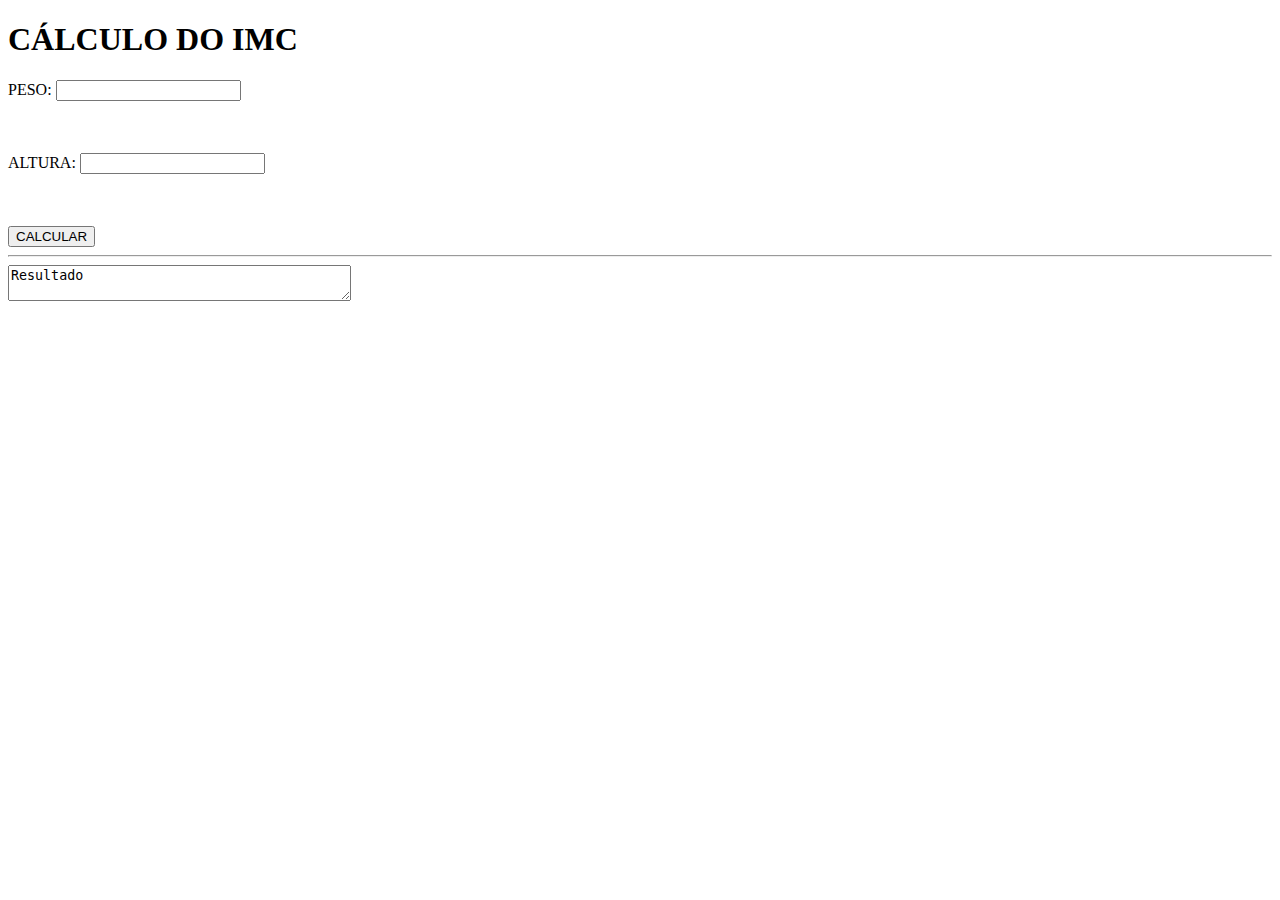
<file: JavaScript/index.html>
<!DOCTYPE html>
<html lang="PT-br">
<head>
    <meta charset="UTF-8">
    <meta name="viewport" content="width=device-width, initial-scale=1.0">
    <title>IMC</title>
    <style>
         .alerta-danger {
          color: red;
        }
        
      </style>
</head>

<body id="pagina">
<h1>CÁLCULO DO IMC</h1>
    <form id="IMC">
        <label for="peso">PESO:</label>
        <input type="number" id="peso" name="peso"> 
        <p class="alerta-peso"></p>
  
        <br><br>
        <label for="altura">ALTURA:</label>
        <input type="number" id="altura" name="altura"> 
        <p class="alerta-altura"></p>
    
        <br><br>
      </form>
    
    <input type="button" id="btnCalcular" value="CALCULAR">
    <hr>

    <TextArea id="retorno" cols="40" rows="2">Resultado</TextArea>

    <script src="app.js"></script>

</body>
</html>
</file>
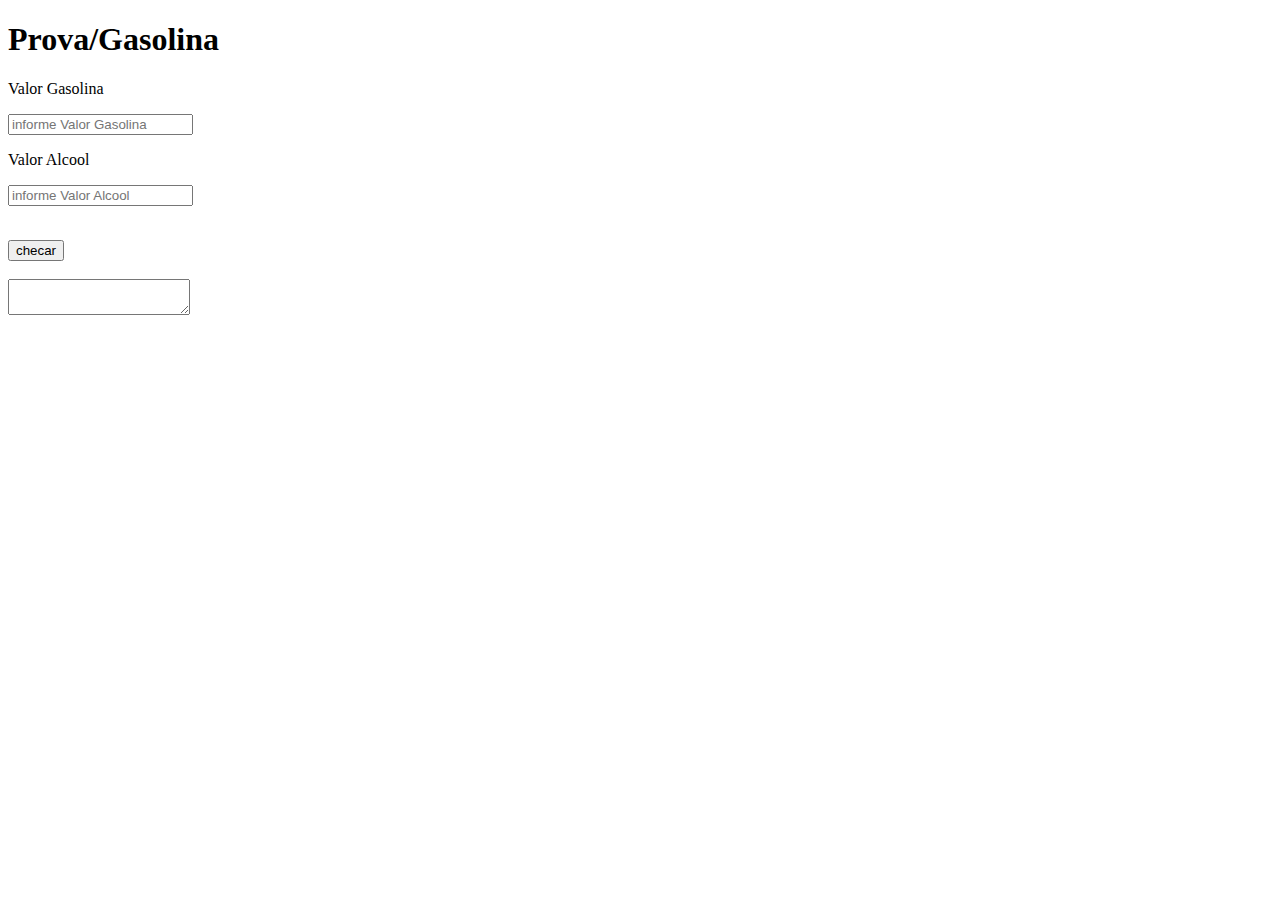
<file: JavaScript2/index.html>
<!DOCTYPE html>
<html lang="en">
<head>
    <meta charset="UTF-8">
    <meta name="viewport" content="width=device-width, initial-scale=1.0">
    <title>Prova/Gasolina</title>
    <style>
        .alerta-danger {
         color: red;
       }
       
     </style>
</head>
<body id="pagina">
    <h1>Prova/Gasolina</h1>
    <p>Valor Gasolina</p>
    <input type="number" id="gasolina" placeholder="informe Valor Gasolina"><br>
    <p class="alerta alerta-gasolina"></p>
    <p>Valor Alcool</p>
    <input type="number" id="alcool" placeholder="informe Valor Alcool"><br><br>
    <p class="alerta alerta-alcool"></p>
    <input type="button" value="checar" id="calcular"><br><br>
    <textarea id="exibir"></textarea>
    <script src="valor.js"></script>
</body>
</html>
</file>
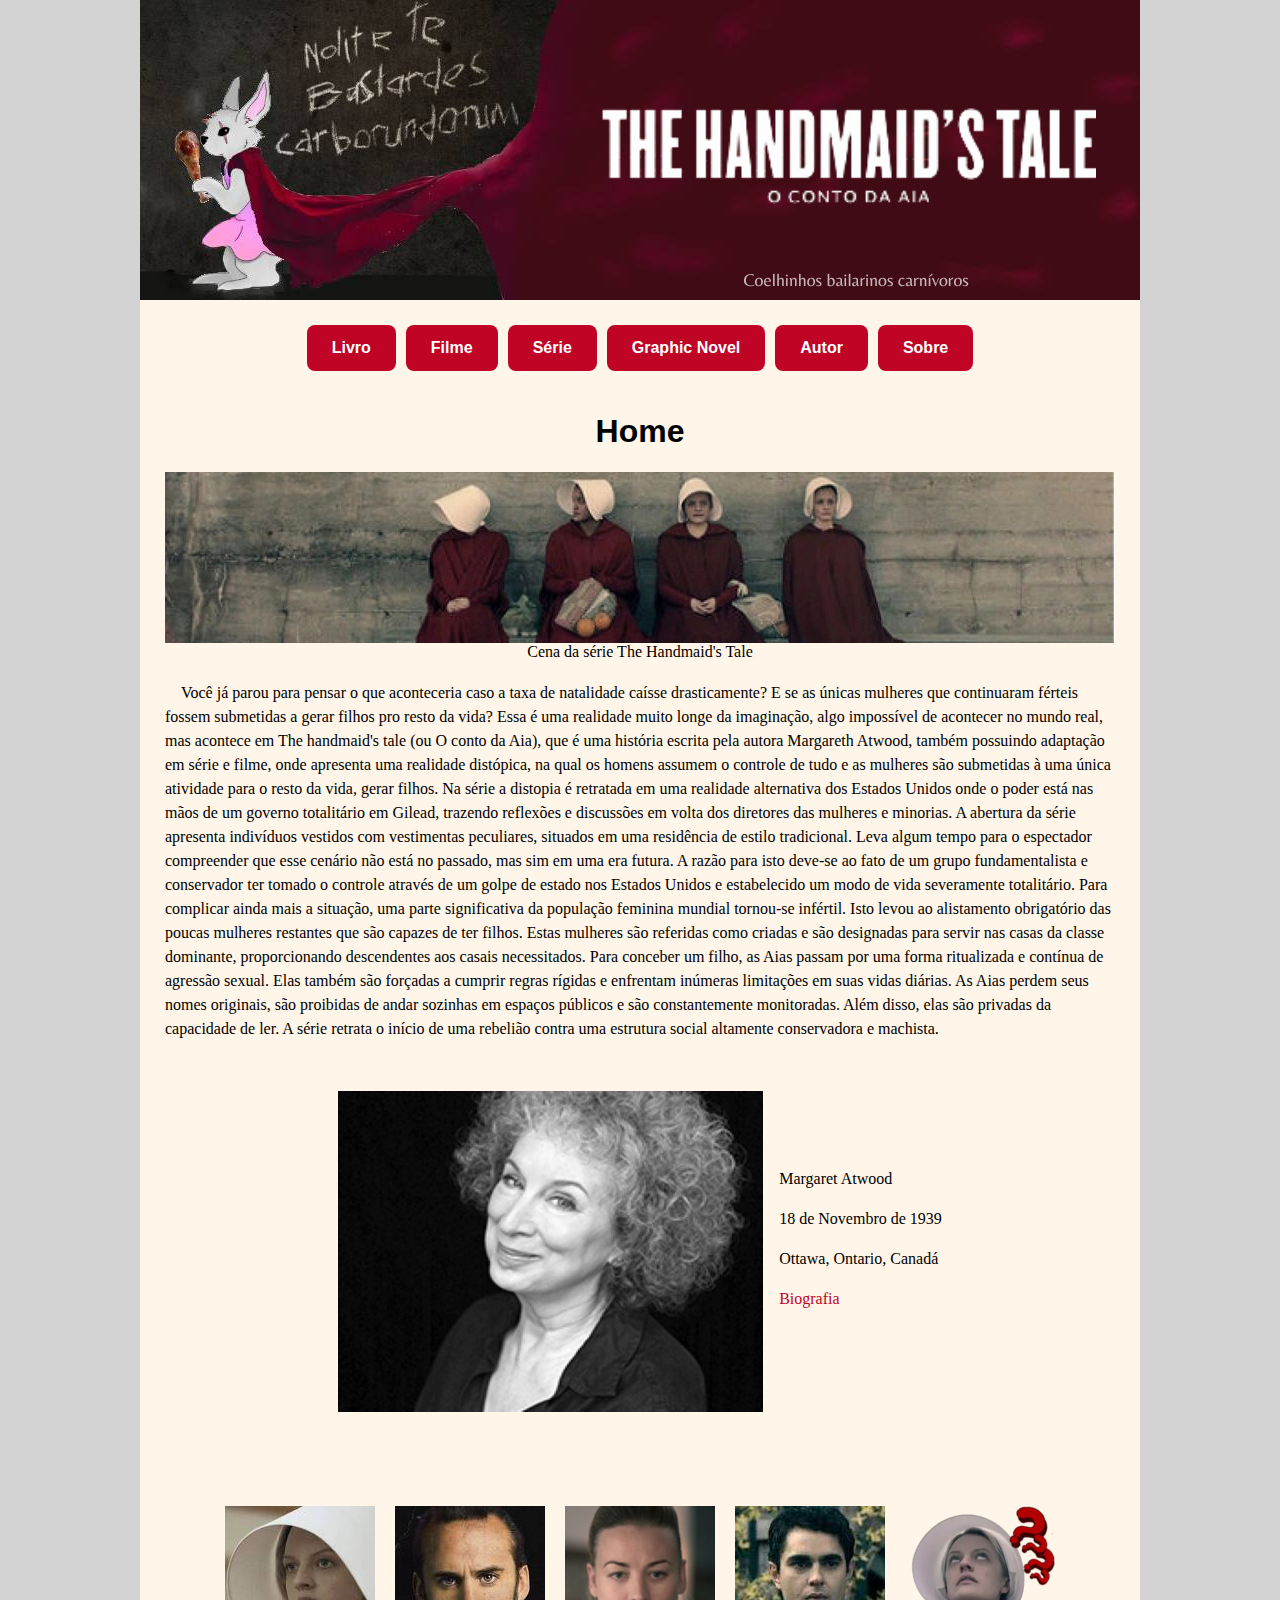
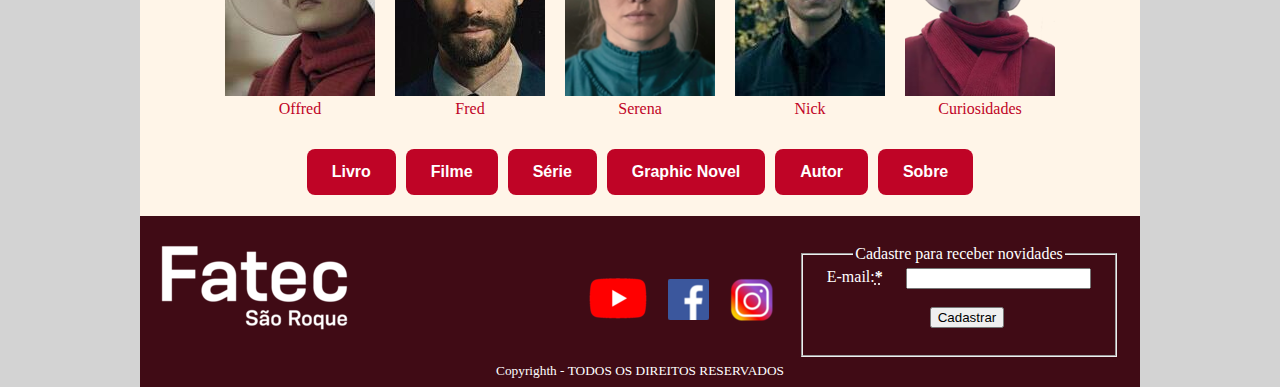
<file: Projeto Integrador/Projeto Integrador - 1° Semestre/index.html>
<!DOCTYPE html>
<html lang="pt-BR">

<head>
    <meta charset="UTF-8">
    <title>Home</title>
    <link rel="stylesheet" href="css/estilo.css">
    <link rel="stylesheet" href="https://fonts.google.com/specimen/Ubuntu">
</head>

<body>
    <header>
        <figure class="centropagina">
            <a href="index.html"><img src="imagem/banner.jpg" alt=" imagem de cabeçalho"></a>
        </figure>
        <nav>
            <ul>
                <li><a href="livro.html" class="oi">Livro</a></li>
                <li><a href="Filme.html" class="oi">Filme</a></li>
                <li><a href="serie.html" class="oi">Série</a></li>
                <li><a href="Graphic.html" class="oi">Graphic Novel</a></li>
                <li><a href="autor.html" class="oi">Autor</a></li>
                <li><a href="Sobre.html" class="oi">Sobre</a></li>
            </ul>
        </nav>
    </header>
    <section class="batata">
        <h1>Home</h1>
    </section>
    <figure class="figure">
        <img class="serie" src="imagem/aiassentadas.jpg" alt="imagem da série">
        <figcaption class="caption">Cena da série The Handmaid's Tale</figcaption>
    </figure>
    <main>
        <article class="texto01">
            <h2 hidden> oi </h2>
            <p class="texto1">
                Você já parou para pensar o que aconteceria caso a taxa de natalidade caísse drasticamente? E se as
                únicas mulheres que continuaram férteis fossem submetidas a gerar filhos pro resto da vida? Essa é uma
                realidade muito longe da imaginação, algo impossível de acontecer no mundo real, mas acontece em The
                handmaid's tale (ou O conto da Aia), que é uma história escrita pela autora Margareth Atwood, também
                possuindo adaptação em série e filme, onde apresenta uma realidade distópica, na qual os homens assumem
                o controle de tudo e as mulheres são submetidas à uma única atividade para o resto da vida, gerar
                filhos.
                Na série a distopia é retratada em uma realidade alternativa dos Estados Unidos onde o poder está nas
                mãos de um governo totalitário em Gilead, trazendo reflexões e discussões em volta dos diretores das
                mulheres e minorias.
                A abertura da série apresenta indivíduos vestidos com vestimentas peculiares, situados em uma residência
                de estilo tradicional. Leva algum tempo para o espectador compreender que esse cenário não está no
                passado, mas sim em uma era futura. A razão para isto deve-se ao fato de um grupo fundamentalista e
                conservador ter tomado o controle através de um golpe de estado nos Estados Unidos e estabelecido um
                modo de vida severamente totalitário.
                Para complicar ainda mais a situação, uma parte significativa da população feminina mundial tornou-se
                infértil. Isto levou ao alistamento obrigatório das poucas mulheres restantes que são capazes de ter
                filhos. Estas mulheres são referidas como criadas e são designadas para servir nas casas da classe
                dominante, proporcionando descendentes aos casais necessitados.
                Para conceber um filho, as Aias passam por uma forma ritualizada e contínua de agressão sexual. Elas
                também são forçadas a cumprir regras rígidas e enfrentam inúmeras limitações em suas vidas diárias. As
                Aias perdem seus nomes originais, são proibidas de andar sozinhas em espaços públicos e são
                constantemente monitoradas. Além disso, elas são privadas da capacidade de ler.
                A série retrata o início de uma rebelião contra uma estrutura social altamente conservadora e machista.

            </p>
        </article>
    </main>
    <aside class="fotodaautora">
            <figure class="figure">
                <img src="imagem/MargaretAtwood.jpg" alt="Imagem da autora">
            </figure>
            <footer class="autora">
                <P>Margaret Atwood</P>
                <p class="li"></p>
                <P>18 de Novembro de 1939</P>
                <p class="li"></p>
                <p>Ottawa, Ontario, Canadá</p>
                <p class="li"></p>
                <p><a href="autor.html">Biografia</a></p>
            </footer>
    </aside>
    
    <section class="coluna5">
            <h3 hidden> oi </h3>
            <a href="Offred.html">  <figure class="centrotexto2">
                <img src= "imagem/offred.jpg" alt="personagem Offred">
                <figcaption> Offred </figcaption>
            </figure> </a>

            <a href="Fred.html"> <figure class="centrotexto2">
                <img src= "imagem/fredw.jpg" alt=" Fred">
                <figcaption> Fred </figcaption>
            </figure> </a>

            <a href="SerenaJoy.html">  <figure class="centrotexto2">
                <img src= "imagem/serena4.png" alt=" Serena">
                <figcaption> Serena </figcaption>
            </figure> </a>

            <a href="NickBlaine.html"> <figure class="centrotexto2">
                <img src= "imagem/nick1.jpg" alt=" Nick">
                <figcaption> Nick </figcaption> 
            </figure> </a>

            <a href="Curiosidades.html"> <figure class="centrotexto2">
                <img src= "imagem/curiosidades.png" alt=" imagem da aia com pontos de interrogação na cabeça">
                <figcaption> Curiosidades </figcaption>
            </figure> </a>
        </section>
            <nav class="centropagina">
                <ul>
                <li><a href="livro.html" class="oi">Livro</a></li>
                <li><a href="Filme.html" class="oi">Filme</a></li>
                <li><a href="serie.html" class="oi">Série</a></li>
                <li><a href="Graphic.html" class="oi">Graphic Novel</a></li>
                <li><a href="autor.html" class="oi">Autor</a></li>
                <li><a href="Sobre.html" class="oi">Sobre</a></li>
                </ul>
            </nav>
    
            <footer class="centro">
                <section class="coluna6">
                    <h3 hidden> oi </h3>
                    <section>
                        <h3 hidden> oi </h3>
                        <figure class="omargem">
                           <a href="https://fatecsaoroque.edu.br/"> <img src="imagem/fateclogo.png" alt=" imagem da logo da Fatec São Roque"></a>
                        </figure>
                    </section>
                    <section class="coluna7">
                        <h3 hidden> oi </h3>
                        <figure class="emargem">
                         <a href="https://www.youtube.com/watch?v=81PyH5TH-NQ"><img src="imagem/youtube.png" alt=" imagem da logo do youtube"></a>
                        </figure>
                        <figure class="emargem">
                           <a href="https://www.facebook.com/handmaidsonhulu/?locale=pt_BR"><img src="imagem/facelogo.png" alt=" imagem da logo do facebook"> </a>
                        </figure>
                        <figure class="emargem">
                           <a href="https://www.instagram.com/handmaidsonhulu/"> <img src="imagem/insta.png" alt=" imagem da logo do instagram"> </a>
                        </figure>
                        <form class="amargem">
                            <fieldset>
                                <legend> Cadastre para receber novidades</legend>
                                <section class="duascolunas">
                                    <h2 hidden> oi</h2>
                                    <label for="mail">E-mail:<strong><abbr title="required">*</abbr></strong>
                                    </label>
                                    <input type="email" id="mail" name="usermail">
                                </section>
                                <p><button type="submit">Cadastrar</button></p>
                            </fieldset>
                        </form>
                    </section>
        
                </section>
                <section class="centro">
                    <h2 hidden> oi</h2>
                    <small>Copyrighth - TODOS OS DIREITOS RESERVADOS</small>
                </section>
            </footer>
    
</body>
</html>
</file>
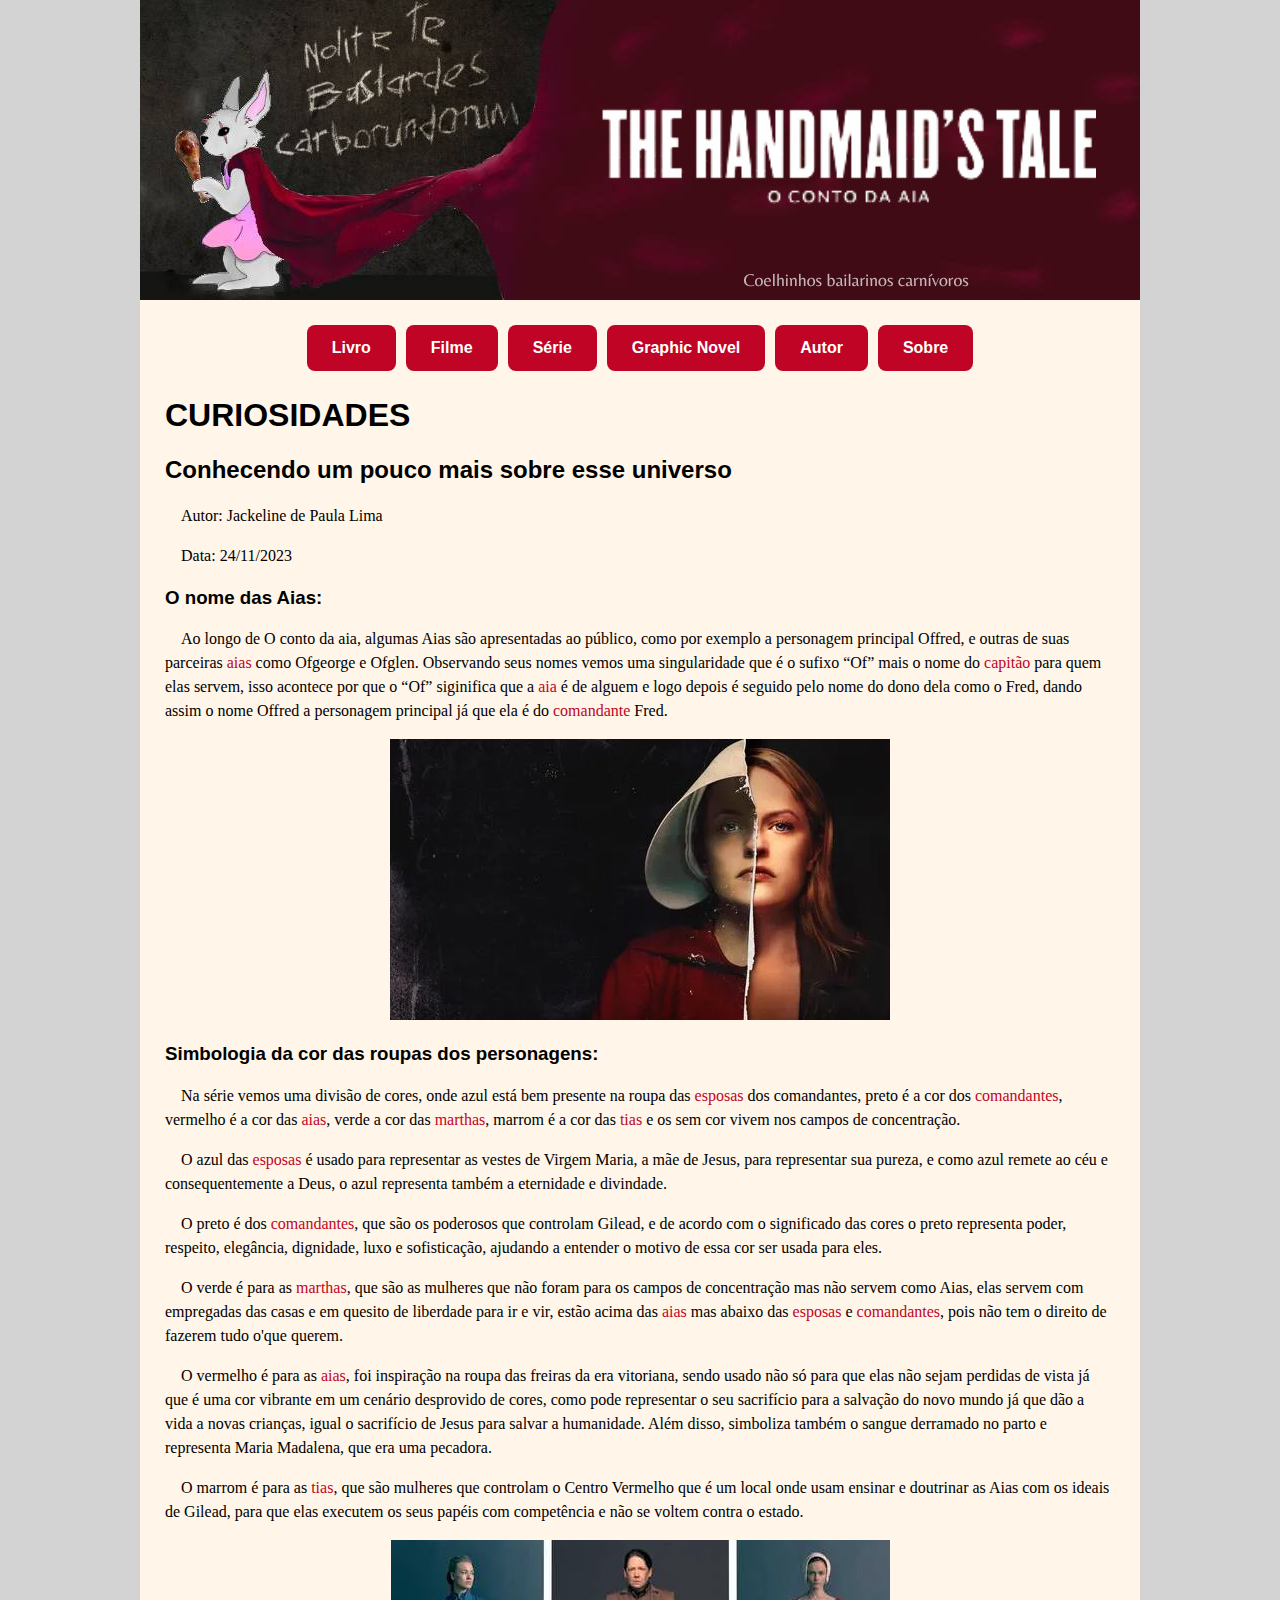
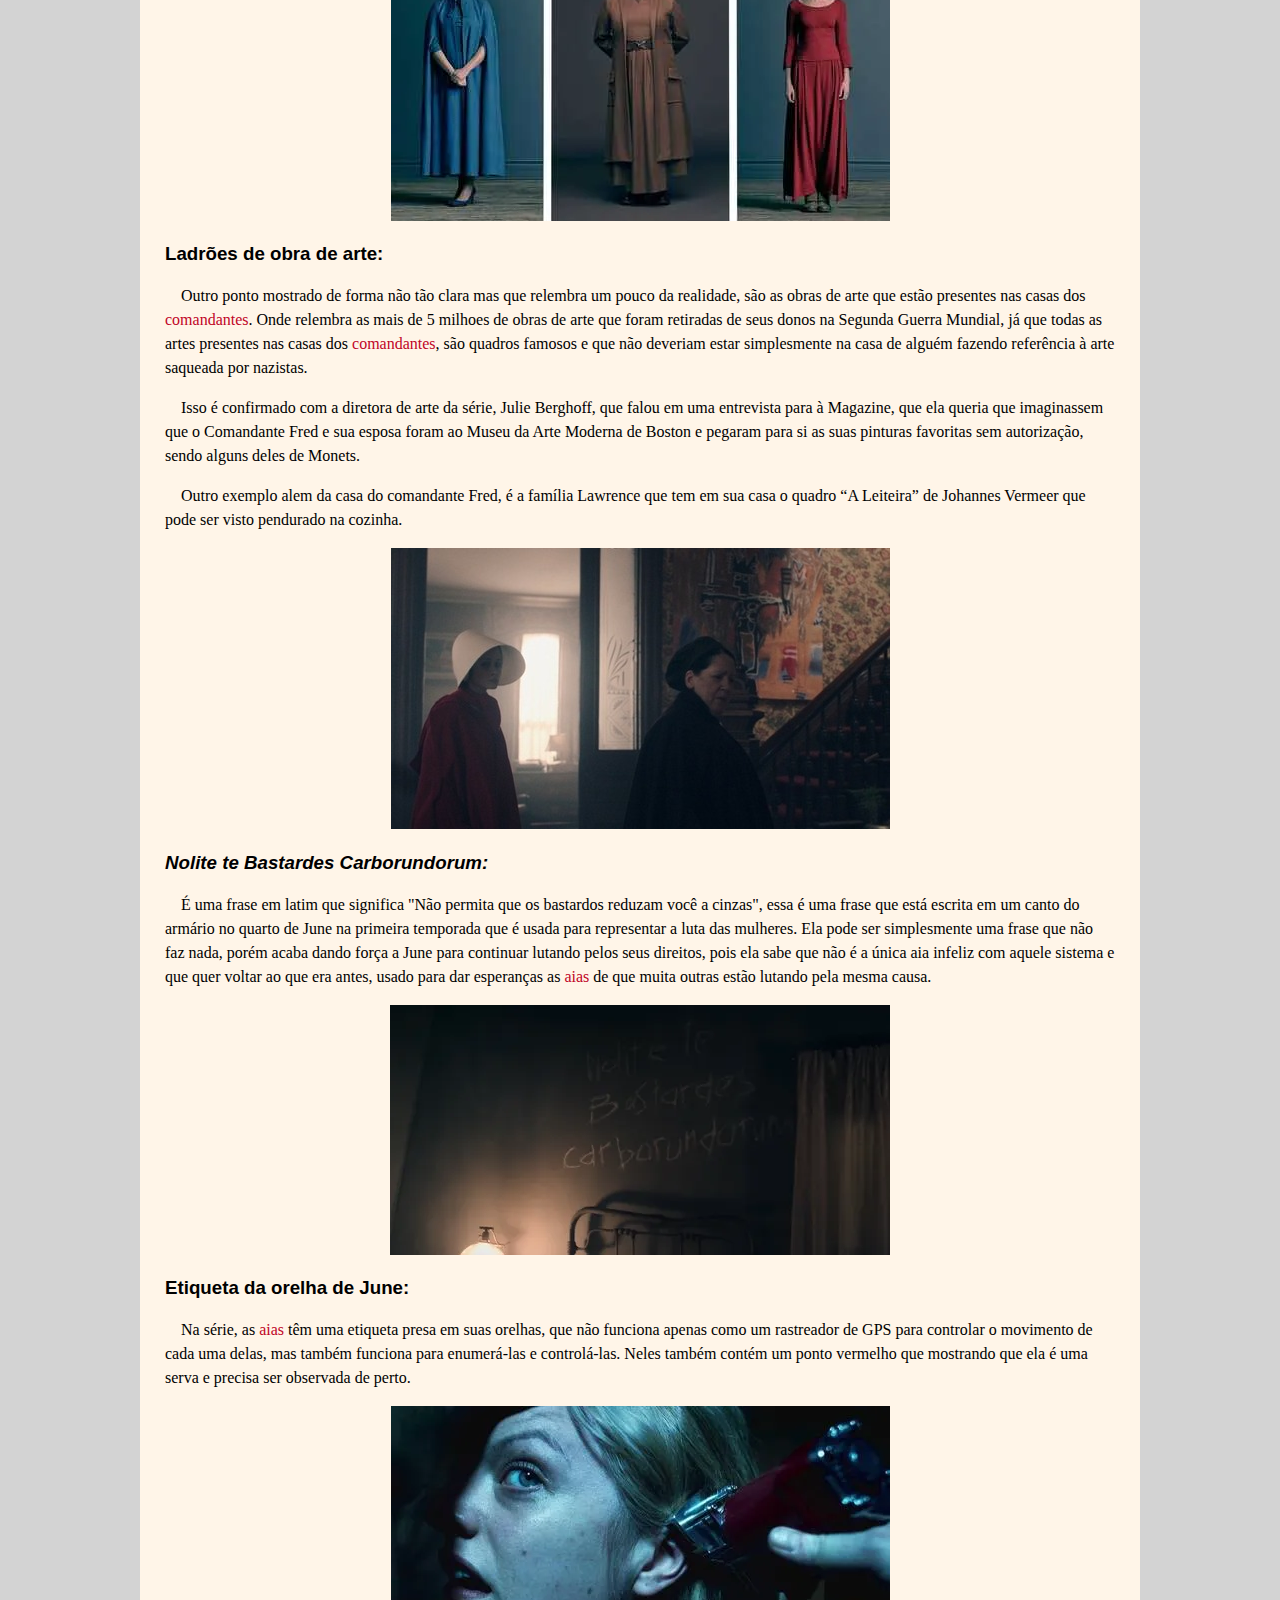
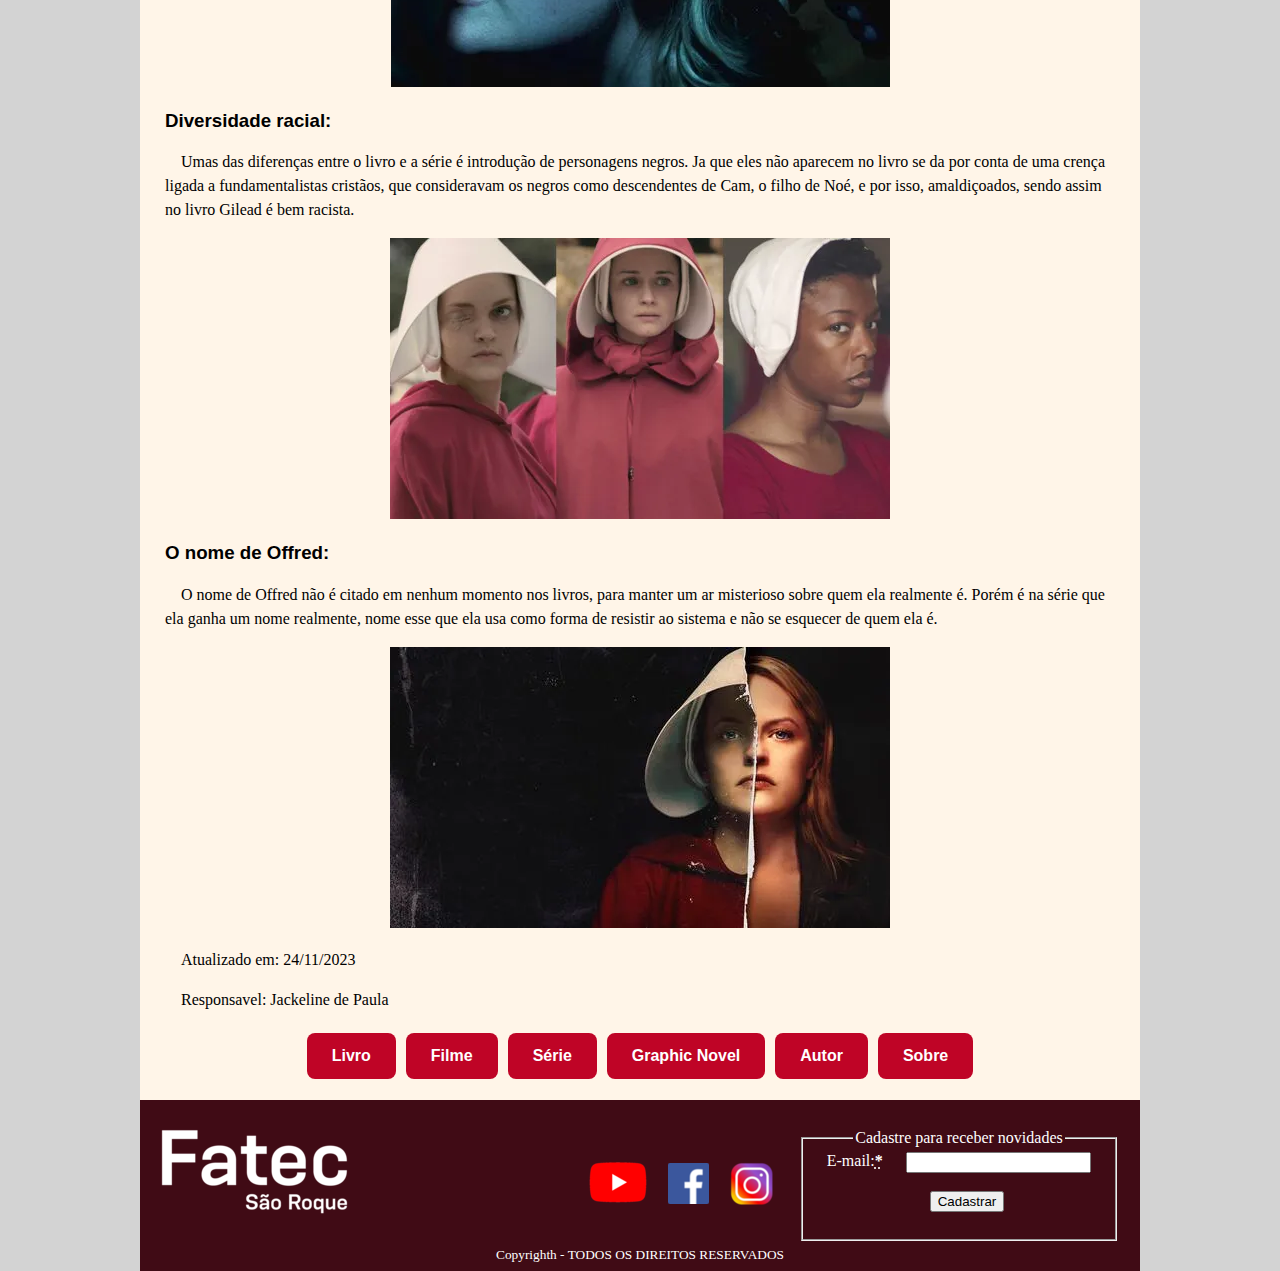
<file: Projeto Integrador/Projeto Integrador - 1° Semestre/Curiosidades.html>
<!DOCTYPE html>
<html lang="pt-BR">
<head>
    <meta charset="UTF-8">
    <title>Curiosidades</title>
    <link rel="stylesheet" href="css/estilo.css">
    <link rel="stylesheet" href="https://fonts.google.com/specimen/Ubuntu">
</head>
<body>
    <header>
        <figure class="centropagina">
            <a href="index.html"><img src="imagem/banner.jpg" alt=" imagem de cabeçalho"></a>
        </figure>
       
        <nav class="centropagina">
            <ul>
                <li><a href="livro.html" class="oi">Livro</a></li>
                <li><a href="Filme.html" class="oi">Filme</a></li>
                <li><a href="serie.html" class="oi">Série</a></li>
                <li><a href="Graphic.html" class="oi">Graphic Novel</a></li>
                <li><a href="autor.html" class="oi">Autor</a></li>
                <li><a href="Sobre.html" class="oi">Sobre</a></li>
            </ul>
        </nav>
    </header>
        
    <article class="banana">
        <header>
            <h1 class="melao"> CURIOSIDADES </h1>
            <h2> Conhecendo um pouco mais sobre esse universo </h2>
            <p> Autor: Jackeline de Paula Lima</p>
            <p> Data: 24/11/2023</p>
        </header>
        
            <h3>O nome das Aias:</h3>
            <p>Ao longo de O conto da aia, algumas Aias são apresentadas ao público, como por exemplo a personagem principal Offred, e outras de suas parceiras <a href="Funcoes.html" class="vermelho">aias</a> como Ofgeorge e Ofglen. Observando seus nomes vemos uma singularidade que é o sufixo “Of” mais o nome do <a href="Funcoes.html" class="vermelho">capitão</a> para quem elas servem, isso acontece por que o “Of” siginifica que a <a href="Funcoes.html" class="vermelho">aia</a> é de alguem e logo depois é seguido pelo nome do dono dela como o Fred, dando assim o nome Offred a personagem principal já que ela é do <a href="Funcoes.html" class="vermelho">comandante</a> Fred.</p>
        <section class="duascolunas">
        <h3 hidden> oi </h3>   
            <figure>
                <img src= "imagem/perdaidentidade.webp" alt=" imagem da June, onde metade é ela antes de gilead com roupa normal e a outra metade com vestimenta de aia">
            </figure>
        </section>
        
           <h3> Simbologia da cor das roupas dos personagens: </h3>
           <p>Na série vemos uma divisão de cores, onde azul está bem presente na roupa das <a href="Funcoes.html" class="vermelho">esposas</a> dos comandantes, preto é a cor dos <a href="Funcoes.html" class="vermelho">comandantes</a>, vermelho é a cor das <a href="Funcoes.html" class="vermelho">aias</a>, verde a cor das <a href="Funcoes.html" class="vermelho">marthas</a>, marrom é a cor das <a href="Funcoes.html" class="vermelho">tias</a> e os sem cor vivem nos campos de concentração.</p>
           <p>O azul das <a href="Funcoes.html" class="vermelho">esposas</a> é usado para representar as vestes de Virgem Maria, a mãe de Jesus, para representar sua pureza, e como azul remete ao céu e consequentemente a Deus, o azul representa também a eternidade e divindade.</p>
           <p>O preto é dos <a href="Funcoes.html" class="vermelho">comandantes</a>, que são os poderosos que controlam Gilead, e de acordo com o significado das cores o preto representa poder, respeito, elegância, dignidade, luxo e sofisticação, ajudando a entender o motivo de essa cor ser usada para eles.</p>
           <p>O verde é para as <a href="Funcoes.html" class="vermelho">marthas</a>, que são as mulheres que não foram para os campos de concentração mas não servem como Aias, elas servem com empregadas das casas e em quesito de liberdade para ir e vir, estão acima das <a href="Funcoes.html" class="vermelho">aias</a> mas abaixo das <a href="Funcoes.html" class="vermelho">esposas</a> e <a href="Funcoes.html" class="vermelho">comandantes</a>, pois não tem o direito de fazerem tudo o'que querem.</p>
           <p>O vermelho é para as <a href="Funcoes.html" class="vermelho">aias</a>, foi inspiração na roupa das freiras da era vitoriana, sendo usado não só para que elas não sejam perdidas de vista já que é uma cor vibrante em um cenário desprovido de cores,  como pode representar o seu sacrifício para a salvação do novo mundo já que dão a vida a novas crianças, igual o sacrifício de Jesus para salvar a humanidade. Além disso, simboliza também o sangue derramado no parto e representa Maria Madalena, que era uma pecadora.</p>
           <p>O marrom é para as <a href="Funcoes.html" class="vermelho">tias</a>, que são mulheres que controlam o Centro Vermelho  que é um local onde usam ensinar e doutrinar as Aias com os ideais de Gilead, para que elas executem os seus papéis com competência e não se voltem contra o estado.
            </p>
        <section class="duascolunas">
        <h3 hidden> oi </h3>    
        <figure>
            <img src= "imagem/corpotodo.webp" alt=" imagem da vestimenta das tias, aias e esposas da série">
        </figure>
        </section>
        
            <h3>Ladrões de obra de arte:</h3>
            <p>Outro ponto mostrado de forma não tão clara mas que relembra um pouco da realidade, são as obras de arte que estão presentes nas casas dos <a href="Funcoes.html" class="vermelho">comandantes</a>. Onde relembra as mais de 5 milhoes de obras de arte que foram retiradas de seus donos na Segunda Guerra Mundial, já que todas as artes presentes nas casas dos <a href="Funcoes.html" class="vermelho">comandantes</a>, são quadros famosos e que não deveriam estar simplesmente na casa de alguém fazendo referência à arte saqueada por nazistas.</p>
            <p>Isso é confirmado com a diretora de arte da série, Julie Berghoff, que falou em uma entrevista para à Magazine, que ela queria que imaginassem que o Comandante Fred e sua esposa foram ao Museu da Arte Moderna de Boston e pegaram para si as suas pinturas favoritas sem autorização, sendo alguns deles de Monets.</p>
            <p>Outro exemplo alem da casa do comandante Fred, é a família Lawrence que tem em sua casa o quadro  “A Leiteira” de Johannes Vermeer que pode ser visto pendurado na cozinha.
            </p>
        <section class="duascolunas">
        <h3 hidden> oi </h3>   
        <figure>
            <img src= "imagem/ladroes.jpeg" alt=" imagem de uma das casas dos comandantes com uma obra de arte para representar">
        </figure>
        </section>  

            <h3 class="italico"> Nolite te Bastardes Carborundorum: </h3>
            <p>É uma frase em latim que significa "Não permita que os bastardos reduzam você a cinzas", essa é uma frase que está escrita em um canto do armário no quarto de June na primeira temporada que é usada para representar a luta das mulheres. Ela pode ser simplesmente uma frase que não faz nada, porém acaba dando força a June para continuar lutando pelos seus direitos, pois ela sabe que não é a única <a href="Funcoes.html" class="vermelho"></a>aia<a href="Funcoes.html" class="vermelho"></a> infeliz com aquele sistema e que quer voltar ao que era antes, usado para dar esperanças as <a href="Funcoes.html" class="vermelho">aias</a> de que muita outras estão lutando pela mesma causa.</p>
        <section class="duascolunas">
        <h3 hidden> oi </h3>   
        <figure>
            <img src= "imagem/Nolite.webp" alt=" imagem de frase escrita de forma arranhada em uma parede">
        </figure>
        </section>
        
            <h3>Etiqueta da orelha de June:</h3>
            <p>Na série, as <a href="Funcoes.html" class="vermelho">aias</a> têm uma etiqueta presa em suas orelhas, que não funciona apenas como um rastreador de GPS para controlar o movimento de cada uma delas, mas também funciona para enumerá-las e controlá-las. Neles também contém um ponto vermelho que mostrando que ela é uma serva e precisa ser observada de perto.</p>
        <section class="duascolunas">
        <h3 hidden> oi </h3>    
        <figure>
            <img src= "imagem/orelha.webp" alt=" imagem de alguem pregando um gps na orelha da aia Offred">
        </figure>
        </section>

            <h3> Diversidade racial: </h3>
            <p>Umas das diferenças entre o livro e a série é introdução de personagens negros. Ja que eles não aparecem no livro se da por conta de uma crença ligada a fundamentalistas cristãos, que consideravam os negros como descendentes de Cam, o filho de Noé, e por isso, amaldiçoados, sendo assim no livro Gilead é bem racista.</p>
        <section class="duascolunas">
        <h3 hidden> oi </h3>   
        <figure>
            <img src= "imagem/racial.webp" alt=" imagem de algumas das personagens, mostrando suas diferenças de cor de pele">
        </figure>
    </section>
            <h3> O nome de Offred: </h3>
            <p>O nome de Offred não é citado em nenhum momento nos livros, para manter um ar misterioso sobre quem ela realmente é. Porém é na série que ela ganha um nome realmente, nome esse que ela usa como forma de resistir ao sistema e não se esquecer de quem ela é.</p>
        <section class="duascolunas">
        <h3 hidden> oi </h3>   
        <figure>
            <img src= "imagem/perdaidentidade.webp" alt="imagem da June, onde metade é ela antes de gilead com roupa normal e a outra metade com vestimenta de aia">
        </figure>
        </section>
        
        <footer>
            <p>Atualizado em: 24/11/2023</p>
            <p>Responsavel: Jackeline de Paula</p>
        </footer>
        
    </article>
        <nav class="centropagina">
                <ul>
                    <li><a href="livro.html" class="oi">Livro</a></li>
                <li><a href="Filme.html" class="oi">Filme</a></li>
                <li><a href="serie.html" class="oi">Série</a></li>
                <li><a href="Graphic.html" class="oi">Graphic Novel</a></li>
                <li><a href="autor.html" class="oi">Autor</a></li>
                <li><a href="Sobre.html" class="oi">Sobre</a></li>
                </ul>
            </nav>
            <footer class="centro">
                <section class="coluna6">
                    <h3 hidden> oi </h3>
                    <section>
                        <h3 hidden> oi </h3>
                        <figure class="omargem">
                           <a href="https://fatecsaoroque.edu.br/"> <img src="imagem/fateclogo.png" alt=" imagem da logo da Fatec São Roque"></a>
                        </figure>
                    </section>
                    <section class="coluna7">
                        <h3 hidden> oi </h3>
                        <figure class="emargem">
                         <a href="https://www.youtube.com/watch?v=81PyH5TH-NQ"><img src="imagem/youtube.png" alt=" imagem da logo do youtube"></a>
                        </figure>
                        <figure class="emargem">
                           <a href="https://www.facebook.com/handmaidsonhulu/?locale=pt_BR"><img src="imagem/facelogo.png" alt=" imagem da logo do facebook"> </a>
                        </figure>
                        <figure class="emargem">
                           <a href="https://www.instagram.com/handmaidsonhulu/"> <img src="imagem/insta.png" alt=" imagem da logo do instagram"> </a>
                        </figure>
                        <form class="amargem">
                            <fieldset>
                                <legend> Cadastre para receber novidades</legend>
                                <section class="duascolunas">
                                    <h2 hidden> oi</h2>
                                    <label for="mail">E-mail:<strong><abbr title="required">*</abbr></strong>
                                    </label>
                                    <input type="email" id="mail" name="usermail">
                                </section>
                                <p><button type="submit">Cadastrar</button></p>
                            </fieldset>
                        </form>
                    </section>
        
                </section>
                <section class="centro">
                    <h2 hidden> oi</h2>
                    <small>Copyrighth - TODOS OS DIREITOS RESERVADOS</small>
                </section>
            </footer>
</body>
</html>
</file>
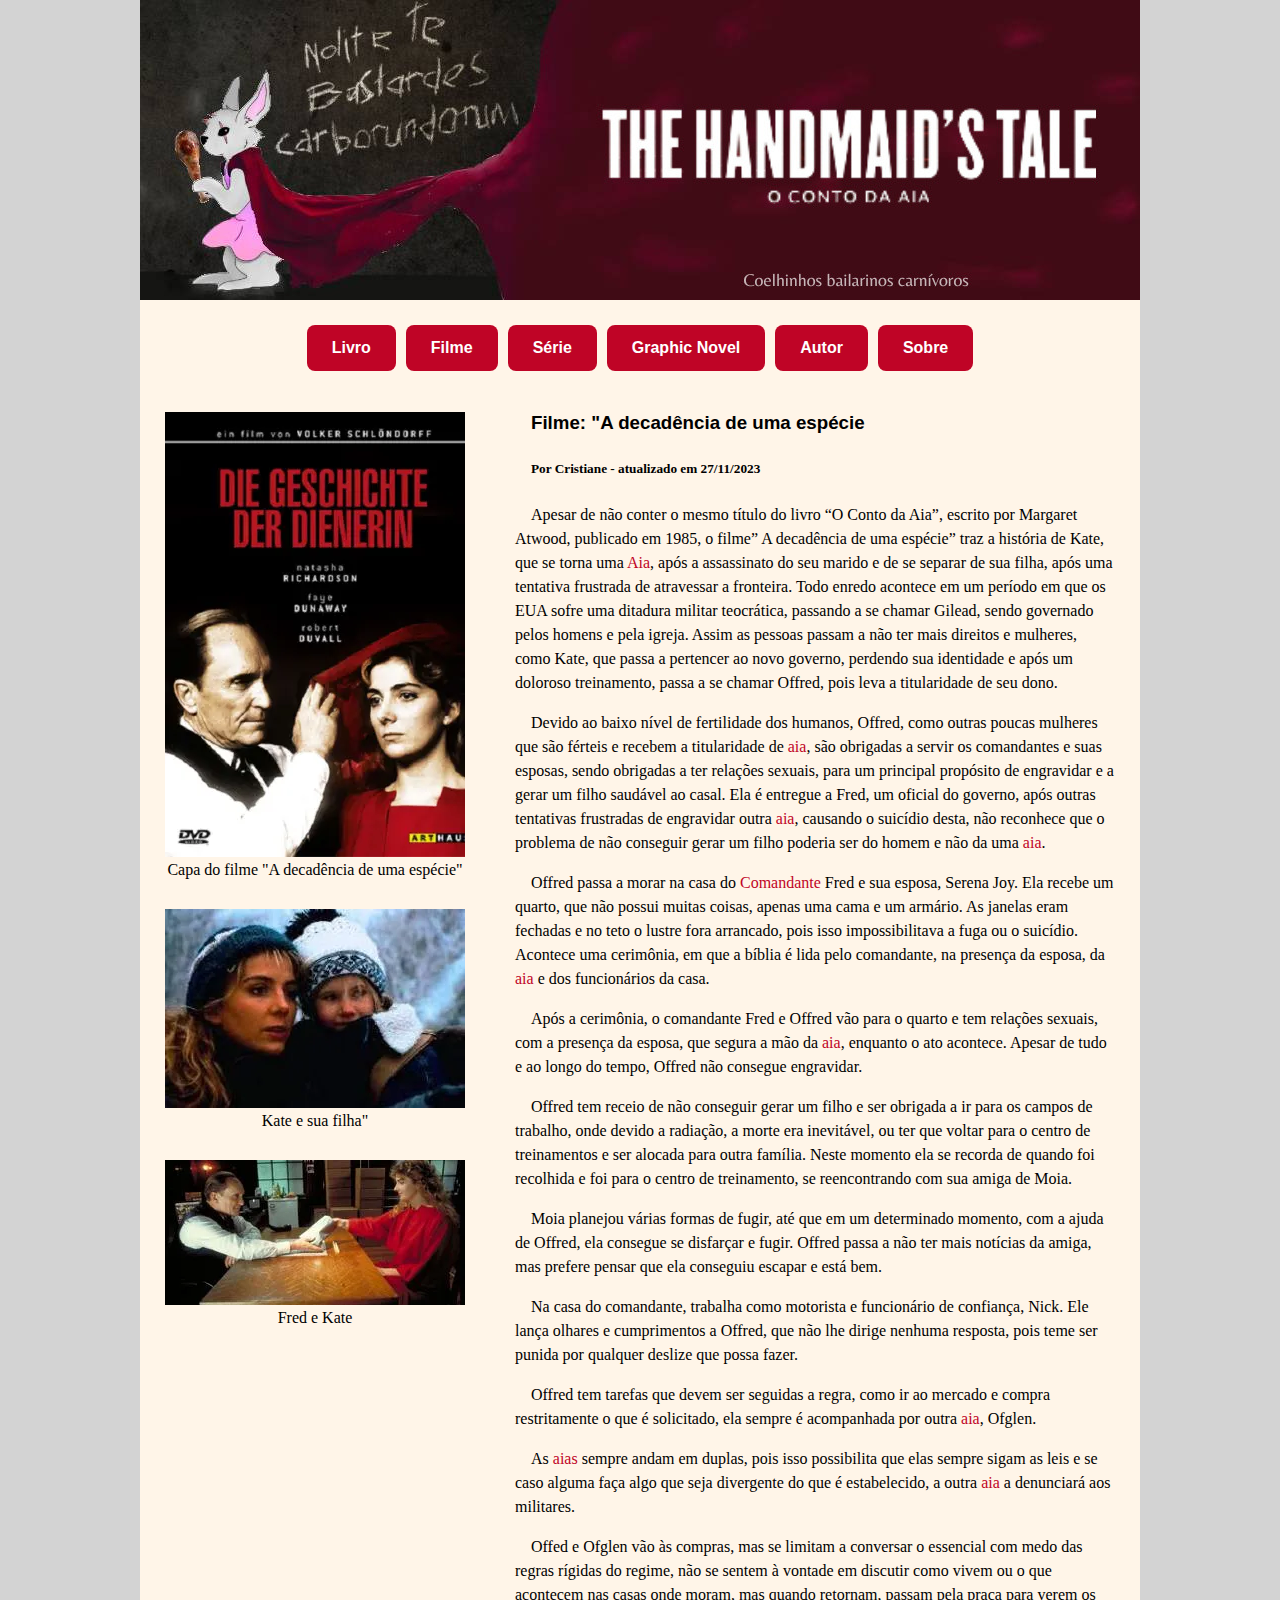
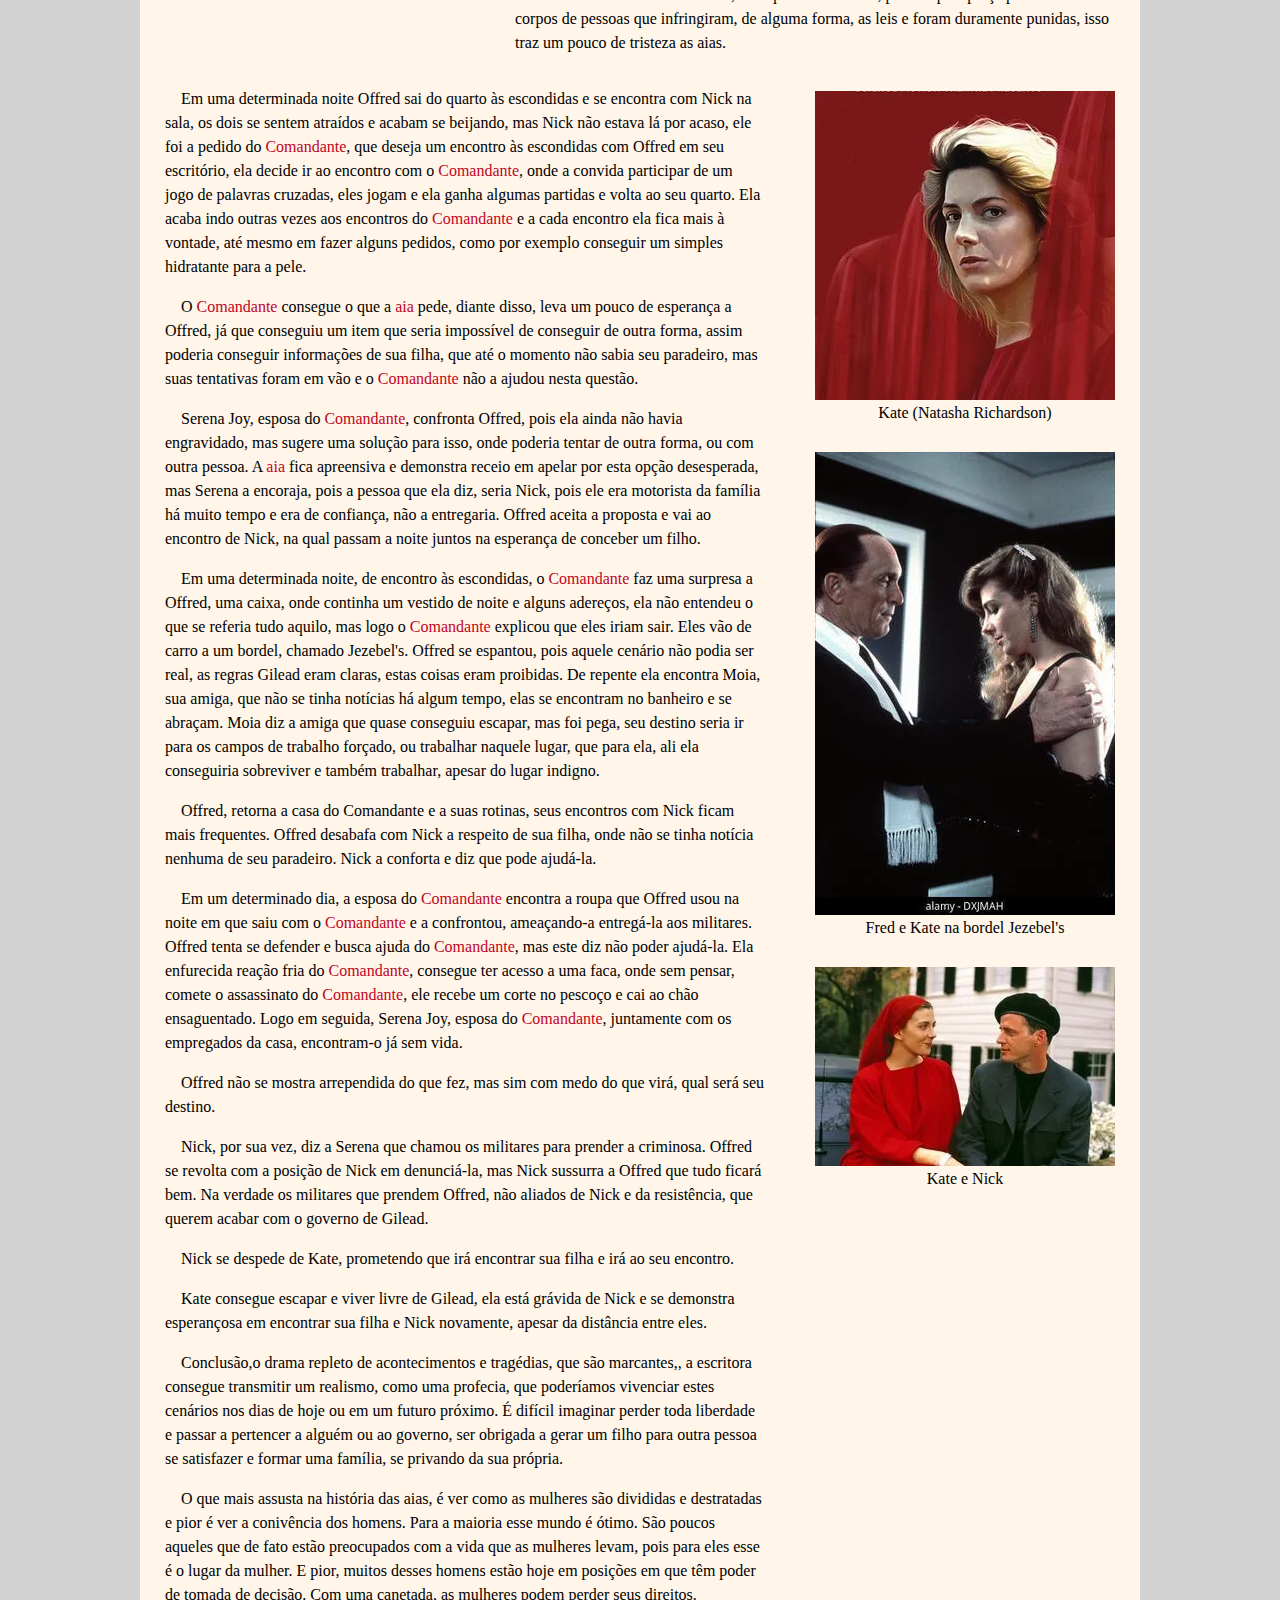
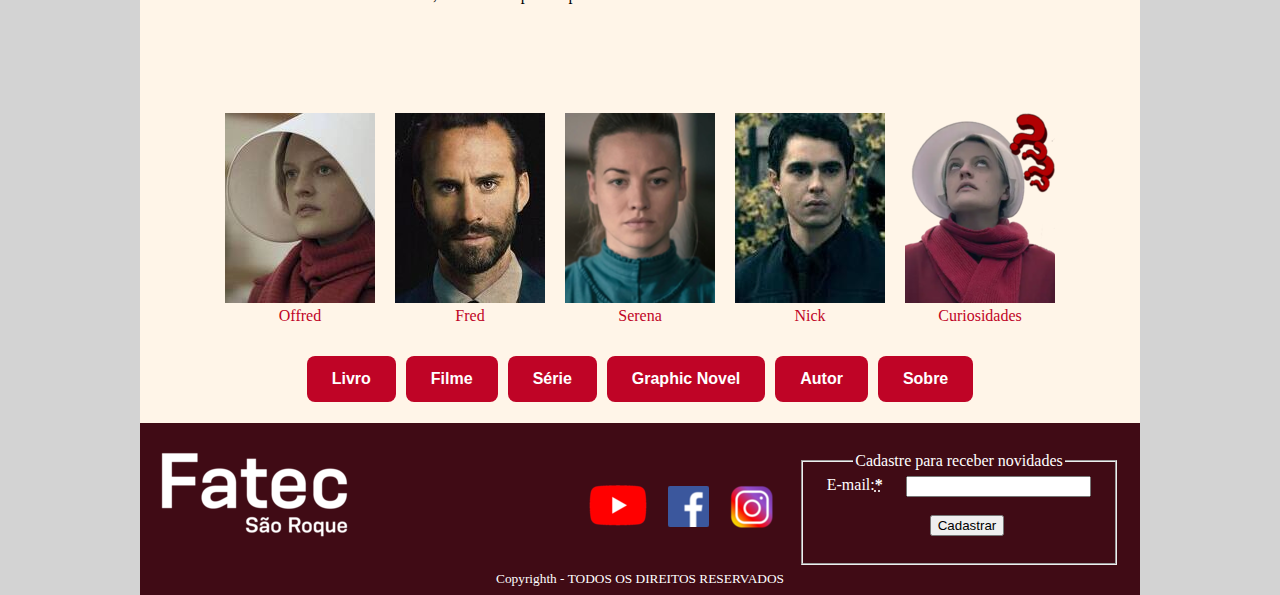
<file: Projeto Integrador/Projeto Integrador - 1° Semestre/Filme.html>
<!DOCTYPE html>
<html lang="pt-BR">
<head>
    <meta charset="UTF-8">
    <meta http-equiv="X-UA-Compatible" content="IE=edge">
    <link rel="stylesheet" type="text/css" href="css/estilo.css">
    <link rel="stylesheet" href="https://fonts.google.com/specimen/Ubuntu">
    <title>FILME</title>
</head>
<body>
    <header>
        <figure class="centropagina">
            <a href="index.html"><img src="imagem/banner.jpg" alt=" imagem de cabeçalho"></a>
        </figure>
        <nav>
            <ul>
                <li><a href="livro.html" class="oi">Livro</a></li>
                <li><a href="Filme.html" class="oi">Filme</a></li>
                <li><a href="serie.html" class="oi">Série</a></li>
                <li><a href="Graphic.html" class="oi">Graphic Novel</a></li>
                <li><a href="autor.html" class="oi">Autor</a></li>
                <li><a href="Sobre.html" class="oi">Sobre</a></li>
            </ul>
        </nav>
    </header>

    <article class="filme">
        <h3 hidden>oi</h3> 
        <section class="filme1">
            <h3 hidden>oi</h3>
        <figure>
            <img src="imagem/a-decadencia-de-uma-especie.webp" alt="Capa do filme A decedência de uma esécie">
            <figcaption>Capa do filme "A decadência de uma espécie"</figcaption>
        </figure>
        <figure>
            <img class= imagkate src="imagem/kate_e_filha.webp" alt="Kate e sua filha">
            <figcaption>Kate e sua filha"</figcaption>
        </figure>
        <figure>
            <img class= imagkate src="imagem/kate_e_fred.webp" alt="Kate e sua filha">
            <figcaption>Fred e Kate</figcaption>
        </figure>
    </section>           

        <section class="filme2"> 
                <h3>Filme: "A decadência de uma espécie</h3>  
                <h5>Por Cristiane - atualizado em 27/11/2023</h5>   
                <p>Apesar de não conter o mesmo título do livro “O Conto da Aia”, escrito por Margaret Atwood, publicado em 1985, o filme” A decadência de uma espécie” traz a história de Kate, que se torna uma <a href="Funcoes.html" class="vermelho">Aia</a>, após a assassinato do seu marido e de se separar de sua filha, após uma tentativa frustrada de atravessar a fronteira. Todo enredo acontece em um período em que os EUA sofre uma ditadura militar teocrática, passando a se chamar Gilead, sendo governado pelos homens e pela igreja. Assim as pessoas passam a não ter mais direitos e mulheres, como Kate, que passa a pertencer ao novo governo, perdendo sua identidade e após um doloroso treinamento, passa a se chamar Offred, pois leva a titularidade de seu dono.</p>  
                <p>Devido ao baixo nível de fertilidade dos humanos, Offred, como outras poucas mulheres que são férteis e recebem a titularidade de <a href="Funcoes.html" class="vermelho">aia</a>, são obrigadas a servir os comandantes e suas esposas, sendo obrigadas a ter relações sexuais, para um principal propósito de engravidar e a gerar um filho saudável ao casal. Ela é entregue a Fred, um oficial do governo, após outras tentativas frustradas de engravidar outra <a href="Funcoes.html" class="vermelho">aia</a>, causando o suicídio desta, não reconhece que o problema de não conseguir gerar um filho poderia ser do homem e não da uma <a href="Funcoes.html" class="vermelho">aia</a>. </p>
                <p>Offred passa a morar na casa do <a href="Funcoes.html" class="vermelho">Comandante</a> Fred e sua esposa, Serena Joy. Ela recebe um quarto, que não possui muitas coisas, apenas uma cama e um armário. As janelas eram fechadas e no teto o lustre fora arrancado, pois isso impossibilitava a fuga ou o suicídio. Acontece uma cerimônia, em que a bíblia é lida pelo comandante, na presença da esposa, da <a href="Funcoes.html" class="vermelho">aia</a> e dos funcionários da casa.  </p>
                <p>Após a cerimônia, o comandante Fred e Offred vão para o quarto e tem relações sexuais, com a presença da esposa, que segura a mão da <a href="Funcoes.html" class="vermelho">aia</a>, enquanto o ato acontece. Apesar de tudo e ao longo do tempo, Offred não consegue engravidar. </p>
                <p>Offred tem receio de não conseguir gerar um filho e ser obrigada a ir para os campos de trabalho, onde devido a radiação, a morte era inevitável, ou ter que voltar para o centro de treinamentos e ser alocada para outra família. Neste momento ela se recorda de quando foi recolhida e foi para o centro de treinamento, se reencontrando com sua amiga de Moia.</p>
                <p>Moia planejou várias formas de fugir, até que em um determinado momento, com a ajuda de Offred, ela consegue se disfarçar e fugir. Offred passa a não ter mais notícias da amiga, mas prefere pensar que ela conseguiu escapar e está bem.</p>
                <p>Na casa do comandante, trabalha como motorista e funcionário de confiança, Nick. Ele lança olhares e cumprimentos a Offred, que não lhe dirige nenhuma resposta, pois teme ser punida por qualquer deslize que possa fazer.</p>
                <p>Offred tem tarefas que devem ser seguidas a regra, como ir ao mercado e compra restritamente o que é solicitado, ela sempre é acompanhada por outra <a href="Funcoes.html" class="vermelho">aia</a>, Ofglen. </p>
                <p>As <a href="Funcoes.html" class="vermelho">aias</a> sempre andam em duplas, pois isso possibilita que elas sempre sigam as leis e se caso alguma faça algo que seja divergente do que é estabelecido, a outra <a href="Funcoes.html" class="vermelho">aia</a> a denunciará aos militares.</p>
                <p>Offed e  Ofglen vão às compras, mas se limitam a conversar o essencial com medo das regras rígidas do regime, não se sentem à vontade em discutir como vivem ou o que acontecem nas casas onde moram, mas quando retornam, passam pela praça para verem os corpos de pessoas que infringiram, de alguma forma, as leis e foram duramente punidas, isso traz um pouco de tristeza as aias. </p>
                     
        </section>

    </article>

    <aside class="filme">
        <section class="filme2"> 
            <h3 hidden>oi</h3>
                <p>Em uma determinada noite Offred sai do quarto às escondidas e se encontra com Nick na sala, os dois se sentem atraídos e acabam se beijando, mas Nick não estava lá por acaso, ele foi a pedido do <a href="Funcoes.html" class="vermelho">Comandante</a>, que deseja um encontro às escondidas com Offred em seu escritório, ela decide ir ao encontro com o <a href="Funcoes.html" class="vermelho">Comandante</a>, onde a convida participar de um jogo de palavras cruzadas, eles jogam e ela ganha algumas partidas e volta ao seu quarto. Ela acaba indo outras vezes aos encontros do <a href="Funcoes.html" class="vermelho">Comandante</a> e a cada encontro ela fica mais à vontade, até mesmo em fazer alguns pedidos, como por exemplo conseguir um simples hidratante para a pele.</p>  
                <p>O <a href="Funcoes.html" class="vermelho">Comandante</a> consegue o que a  <a href="Funcoes.html" class="vermelho">aia</a> pede, diante disso, leva um pouco de esperança a Offred, já que conseguiu um item que seria impossível de conseguir de outra forma, assim poderia conseguir informações de sua filha, que até o momento não sabia seu paradeiro, mas suas tentativas foram em vão e o <a href="Funcoes.html" class="vermelho">Comandante</a> não a ajudou nesta questão.</p> 
                <p>Serena Joy, esposa do <a href="Funcoes.html" class="vermelho">Comandante</a>, confronta Offred, pois ela ainda não havia engravidado, mas sugere uma solução para isso, onde poderia tentar de outra forma, ou com outra pessoa. A  <a href="Funcoes.html" class="vermelho">aia</a> fica apreensiva e demonstra receio em apelar por esta opção desesperada, mas Serena a encoraja, pois a pessoa que ela diz, seria Nick, pois ele era motorista da família há muito tempo e era de confiança, não a entregaria. Offred aceita a proposta e vai ao encontro de Nick, na qual passam a noite juntos na esperança de conceber um filho.</p> 
                <p>Em uma determinada noite, de encontro às escondidas, o <a href="Funcoes.html" class="vermelho">Comandante</a> faz uma surpresa a Offred, uma caixa, onde continha um vestido de noite e alguns adereços, ela não entendeu o que se referia tudo aquilo, mas logo o <a href="Funcoes.html" class="vermelho">Comandante</a> explicou que eles iriam sair. Eles vão de carro a um bordel, chamado  Jezebel's. Offred se espantou, pois aquele cenário não podia ser real, as regras Gilead eram claras, estas coisas eram proibidas. De repente ela encontra Moia, sua amiga, que não se tinha notícias há algum tempo, elas se encontram no banheiro e se abraçam. Moia diz a amiga que quase conseguiu escapar, mas foi pega, seu destino seria ir para os campos de trabalho forçado, ou trabalhar naquele lugar, que para ela, ali ela conseguiria sobreviver e também trabalhar, apesar do lugar indigno.</p> 
                <p>Offred, retorna a casa do Comandante e a suas rotinas, seus encontros com Nick ficam mais frequentes. Offred desabafa com Nick a respeito de sua filha, onde não se tinha notícia nenhuma de seu paradeiro. Nick a conforta e diz que pode ajudá-la.</p>  
                <p>Em um determinado dia, a esposa do <a href="Funcoes.html" class="vermelho">Comandante</a> encontra a roupa que Offred usou na noite em que saiu com o <a href="Funcoes.html" class="vermelho">Comandante</a> e a confrontou, ameaçando-a entregá-la aos militares. Offred tenta se defender e busca ajuda do <a href="Funcoes.html" class="vermelho">Comandante</a>, mas este diz não poder ajudá-la. Ela enfurecida reação fria do <a href="Funcoes.html" class="vermelho">Comandante</a>, consegue ter acesso a uma faca, onde sem pensar, comete o assassinato do <a href="Funcoes.html" class="vermelho">Comandante</a>, ele recebe um corte no pescoço e cai ao chão ensaguentado. Logo em seguida, Serena Joy, esposa do <a href="Funcoes.html" class="vermelho">Comandante</a>, juntamente com os empregados da casa, encontram-o já sem vida.</p> 
                <p>Offred não se mostra arrependida do que fez, mas sim com medo do que virá, qual será seu destino.</p>  
                <p>Nick, por sua vez, diz a Serena que chamou os militares para prender a criminosa. Offred se revolta com a posição de Nick em denunciá-la, mas Nick sussurra a Offred que tudo ficará bem. Na verdade os militares que prendem Offred, não aliados de Nick e da resistência, que querem acabar com o governo de Gilead.</p> 
                <p>Nick se despede de Kate, prometendo que irá encontrar sua filha e irá ao seu encontro.</p> 
                <p>Kate consegue escapar e viver livre de Gilead, ela está grávida de Nick e se demonstra esperançosa em encontrar sua filha e Nick novamente, apesar da distância entre eles.</p> 
                <p>Conclusão,o drama repleto de acontecimentos e tragédias, que são marcantes,, a escritora consegue transmitir um realismo, como uma profecia, que poderíamos vivenciar estes cenários nos dias de hoje ou em um futuro próximo. É difícil imaginar perder toda liberdade e passar a pertencer a alguém ou ao governo, ser obrigada a gerar um filho para outra pessoa se satisfazer e formar uma família, se privando da sua própria.</p>  
                <p>O que mais assusta na história das aias, é ver como as mulheres são divididas e destratadas e pior é ver a conivência dos homens. Para a maioria esse mundo é ótimo. São poucos aqueles que de fato estão preocupados com a vida que as mulheres levam, pois para eles esse é o lugar da mulher. E pior, muitos desses homens estão hoje em posições em que têm poder de tomada de decisão. Com uma canetada, as mulheres podem perder seus direitos.</p> 
                 
        </section>
        <section class="filme1">
            <h3 hidden>oi</h3>
        <figure>
            <img src="imagem/Natasha-Richardson1.webp" alt="Foto da atriz Natasha Richardson">
            <figcaption>Kate (Natasha Richardson)</figcaption>
        </figure>
        <figure>
                <img class= imagkate src="imagem/kate_e_boate.webp" alt="Kate e Fred na boate">
            <figcaption>Fred e Kate na bordel Jezebel's</figcaption>
        </figure>
        <figure>            
            <img class= imagkate src="imagem/kate_e_nick.webp" alt="Kate e Nick">
            <figcaption>Kate e Nick</figcaption>
        </figure>
        </section> 
    </aside>

    <section class="coluna5">
        <h3 hidden> oi </h3>
        <a href="Offred.html">  <figure class="centrotexto2">
            <img src= "imagem/offred.jpg" alt="personagem Offred">
            <figcaption> Offred </figcaption>
        </figure> </a>

        <a href="Fred.html"> <figure class="centrotexto2">
            <img src= "imagem/fredw.jpg" alt=" Fred">
            <figcaption> Fred </figcaption>
        </figure> </a>

        <a href="SerenaJoy.html">  <figure class="centrotexto2">
            <img src= "imagem/serena4.png" alt=" Serena">
            <figcaption> Serena </figcaption>
        </figure> </a>

        <a href="NickBlaine.html"> <figure class="centrotexto2">
            <img src= "imagem/nick1.jpg" alt=" Nick">
            <figcaption> Nick </figcaption> 
        </figure> </a>

        <a href="Curiosidades.html"> <figure class="centrotexto2">
            <img src= "imagem/curiosidades.png" alt=" imagem da aia com pontos de interrogação na cabeça">
            <figcaption> Curiosidades </figcaption>
        </figure> </a>
    </section>

 
            <nav class="centropagina">
                <ul>
                <li><a href="livro.html" class="oi">Livro</a></li>
                <li><a href="Filme.html" class="oi">Filme</a></li>
                <li><a href="serie.html" class="oi">Série</a></li>
                <li><a href="Graphic.html" class="oi">Graphic Novel</a></li>
                <li><a href="autor.html" class="oi">Autor</a></li>
                <li><a href="Sobre.html" class="oi">Sobre</a></li>
                </ul>
            </nav>
    
            <footer class="centro">
                <section class="coluna6">
                    <h3 hidden> oi </h3>
                    <section>
                        <h3 hidden> oi </h3>
                        <figure class="omargem">
                           <a href="https://fatecsaoroque.edu.br/"> <img src="imagem/fateclogo.png" alt=" imagem da logo da Fatec São Roque"></a>
                        </figure>
                    </section>
                    <section class="coluna7">
                        <h3 hidden> oi </h3>
                        <figure class="emargem">
                         <a href="https://www.youtube.com/watch?v=81PyH5TH-NQ"><img src="imagem/youtube.png" alt=" imagem da logo do youtube"></a>
                        </figure>
                        <figure class="emargem">
                           <a href="https://www.facebook.com/handmaidsonhulu/?locale=pt_BR"><img src="imagem/facelogo.png" alt=" imagem da logo do facebook"> </a>
                        </figure>
                        <figure class="emargem">
                           <a href="https://www.instagram.com/handmaidsonhulu/"> <img src="imagem/insta.png" alt=" imagem da logo do instagram"> </a>
                        </figure>
                        <form class="amargem">
                            <fieldset>
                                <legend> Cadastre para receber novidades</legend>
                                <section class="duascolunas">
                                    <h2 hidden> oi</h2>
                                    <label for="mail">E-mail:<strong><abbr title="required">*</abbr></strong>
                                    </label>
                                    <input type="email" id="mail" name="usermail">
                                </section>
                                <p><button type="submit">Cadastrar</button></p>
                            </fieldset>
                        </form>
                    </section>
        
                </section>
                <section class="centro">
                    <h2 hidden> oi</h2>
                    <small>Copyrighth - TODOS OS DIREITOS RESERVADOS</small>
                </section>
            </footer>
    
</body>
</html>
</file>
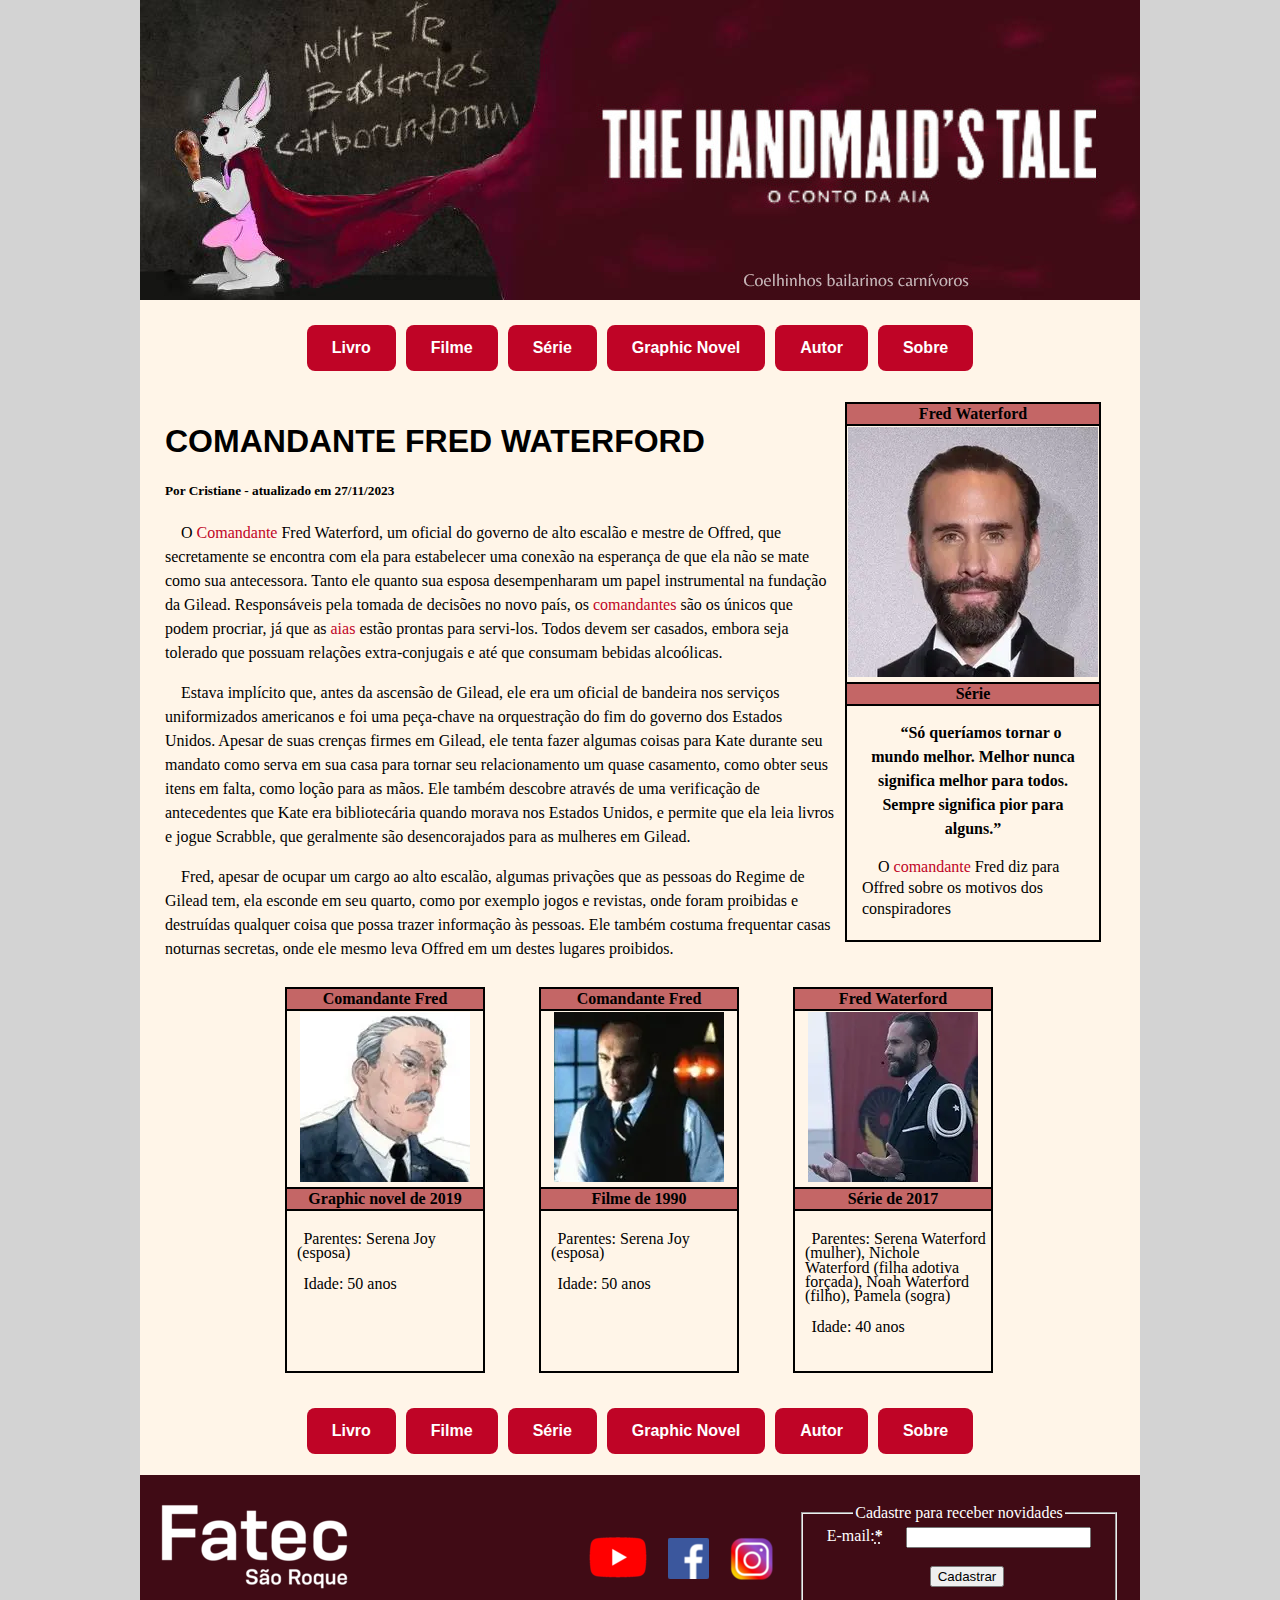
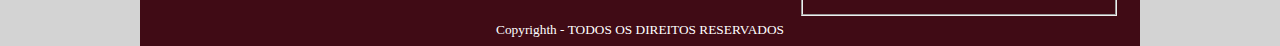
<file: Projeto Integrador/Projeto Integrador - 1° Semestre/Fred.html>
<!DOCTYPE html>
<html lang="pt-BR">
<head>
    <meta charset="UTF-8">
    <title>Comandante Fred Waterford</title>
    <link rel="stylesheet" href="css/estilo.css">
    <link rel="stylesheet" href="https://fonts.google.com/specimen/Ubuntu">
</head>
<body>
    <header>
        <figure class="centropagina">
            <a href="index.html"><img src="imagem/banner.jpg" alt=" imagem de cabeçalho"></a>
        </figure> 
        <nav>
            <ul>
                <li><a href="livro.html" class="oi">Livro</a></li>
                <li><a href="Filme.html" class="oi">Filme</a></li>
                <li><a href="serie.html" class="oi">Série</a></li>
                <li><a href="Graphic.html" class="oi">Graphic Novel</a></li>
                <li><a href="autor.html" class="oi">Autor</a></li>
                <li><a href="Sobre.html" class="oi">Sobre</a></li>
            </ul>
        </nav>
    </header>
        
    <article>
        <header class="textoesquerdo">
            <h1 class="tituloh1">Comandante Fred Waterford</h1>
            <h5>Por Cristiane - atualizado em 27/11/2023</h5>  
        <p class="texto3">O <a href="Funcoes.html" class="vermelho">Comandante</a> Fred Waterford, um oficial do governo de alto escalão e mestre de Offred, que secretamente se encontra com ela para estabelecer uma conexão na esperança de que ela não se mate como sua antecessora. Tanto ele quanto sua esposa desempenharam um papel instrumental na fundação da Gilead. Responsáveis pela tomada de decisões no novo país, os <a href="Funcoes.html" class="vermelho">comandantes</a> são os únicos que podem procriar, já que as <a href="Funcoes.html" class="vermelho">aias</a> estão prontas para servi-los. Todos devem ser casados, embora seja tolerado que possuam relações extra-conjugais e até que consumam bebidas alcoólicas.</p> 
        <p class="texto3">Estava implícito que, antes da ascensão de Gilead, ele era um oficial de bandeira nos serviços uniformizados americanos e foi uma peça-chave na orquestração do fim do governo dos Estados Unidos. Apesar de suas crenças firmes em Gilead, ele tenta fazer algumas coisas para Kate durante seu mandato como serva em sua casa para tornar seu relacionamento um quase casamento, como obter seus itens em falta, como loção para as mãos. Ele também descobre através de uma verificação de antecedentes que Kate era bibliotecária quando morava nos Estados Unidos, e permite que ela leia livros e jogue Scrabble, que geralmente são desencorajados para as mulheres em Gilead.</p>    
        <p class="texto3">Fred, apesar de ocupar um cargo ao alto escalão, algumas privações que as pessoas do Regime de Gilead tem, ela esconde em seu quarto, como por exemplo jogos e revistas, onde foram proibidas e destruídas qualquer coisa que possa trazer informação às pessoas. Ele também costuma frequentar casas noturnas secretas, onde ele mesmo leva Offred em um destes lugares proibidos.</p>
        </header>
        <section>
            <h3 hidden>oi</h3>
            <aside class="textodireito">
                <table>
                    <thead>
                        <tr>
                            <th class="cores">Fred Waterford</th>
                        </tr>
                    </thead>
                    <tbody>
                        <tr> <td class="centropagina"><img src= "imagem/fred-principal.webp" alt=" imagem da offred no livro"></td> </tr>
                        <tr class="cores"> <td class="centropagina">Série</td> </tr>
                        <tr>
                            <td class="margem">
                                <p class="texto6"><b>“Só queríamos tornar o mundo melhor. Melhor nunca significa melhor para todos. Sempre significa pior para alguns.”</b></p>
                                <p class="texto5">O <a href="Funcoes.html" class="vermelho">comandante</a> Fred diz para Offred sobre os motivos dos conspiradores</p>
                               
                            </td> 
                        </tr>
                    </tbody>
                </table>
            </aside>
        </section>
              
    </article>
        <aside>   
        <section class="tabela01">
            <h3 hidden> oi </h3>
            <table class="tabela02">
                <thead>
                    <tr>
                        <th class="cores">Comandante Fred</th>
                    </tr>
                </thead>
                <tbody>
                    <tr><td class="centropagina"><img src= "imagem/fred3.webp" alt=" imagem da offred no livro"></td> </tr>
                    <tr class="cores"> <td class="centropagina">Graphic novel de 2019</td> </tr>
                    <tr>
                        <td class="tamanhotabelaF2">
                            <p class="texto4">Parentes: 
                                Serena Joy (esposa)
                                </p>
                            <p class="texto4">Idade: 50 anos</p>

                        </td> 
                    </tr>
                </tbody>
            </table>
        </section>
        <section class="tabela01">
            <h3 hidden> oi </h3>
            <table>
                <thead>
                    <tr>
                        <th class="cores">Comandante Fred</th>
                    </tr>
                </thead>
                <tbody>
                    <tr> <td class="centropagina"><img src= "imagem/fred2.webp" alt=" imagem da offred no livro"></td> </tr>
                    <tr class="cores"> <td class="centropagina">Filme de 1990</td> </tr>
                    <tr>
                        <td class="tamanhotabelaF2">
                            <p class="texto4">Parentes: Serena Joy (esposa)</p>
                            <p class="texto4">Idade: 50 anos</p>

                        </td> 
                    </tr>
                </tbody>
            </table>
        </section>
        <section class="tabela01">
            <h3 hidden> oi </h3>
            <table class="tabela03">
                <thead>
                    <tr>
                        <th class="cores">Fred Waterford</th>
                    </tr>
                </thead>
                <tbody>
                    <tr> <td class="centropagina"><img src= "imagem/fred1.webp" alt=" imagem da offred no livro"></td> </tr>
                    <tr class="cores"> <td class="centropagina">Série de 2017</td> </tr>
                    <tr>
                        <td class="tamanhotabelaF">
                            <p class="texto4"> Parentes: Serena Waterford (mulher), Nichole Waterford (filha adotiva forçada), Noah Waterford (filho),  Pamela (sogra)</p>
                            <p class="texto4">Idade: 40 anos</p>
                            
                        </td> 
                    </tr>
                </tbody>
            </table>   
        </section>
        </aside>
    <article>
        <h3 hidden>oi</h3>
   
       </article>
            <nav class="cetropnagina">
                <ul>
                    <li><a href="livro.html" class="oi">Livro</a></li>
                <li><a href="Filme.html" class="oi">Filme</a></li>
                <li><a href="serie.html" class="oi">Série</a></li>
                <li><a href="Graphic.html" class="oi">Graphic Novel</a></li>
                <li><a href="autor.html" class="oi">Autor</a></li>
                <li><a href="Sobre.html" class="oi">Sobre</a></li>
                </ul>
            </nav>
            <footer class="centro">
                <section class="coluna6">
                    <h3 hidden> oi </h3>
                    <section>
                        <h3 hidden> oi </h3>
                        <figure class="omargem">
                           <a href="https://fatecsaoroque.edu.br/"> <img src="imagem/fateclogo.png" alt=" imagem da logo da Fatec São Roque"></a>
                        </figure>
                    </section>
                    <section class="coluna7">
                        <h3 hidden> oi </h3>
                        <figure class="emargem">
                         <a href="https://www.youtube.com/watch?v=81PyH5TH-NQ"><img src="imagem/youtube.png" alt=" imagem da logo do youtube"></a>
                        </figure>
                        <figure class="emargem">
                           <a href="https://www.facebook.com/handmaidsonhulu/?locale=pt_BR"><img src="imagem/facelogo.png" alt=" imagem da logo do facebook"> </a>
                        </figure>
                        <figure class="emargem">
                           <a href="https://www.instagram.com/handmaidsonhulu/"> <img src="imagem/insta.png" alt=" imagem da logo do instagram"> </a>
                        </figure>
                        <form class="amargem">
                            <fieldset>
                                <legend> Cadastre para receber novidades</legend>
                                <section class="duascolunas">
                                    <h2 hidden> oi</h2>
                                    <label for="mail">E-mail:<strong><abbr title="required">*</abbr></strong>
                                    </label>
                                    <input type="email" id="mail" name="usermail">
                                </section>
                                <p><button type="submit">Cadastrar</button></p>
                            </fieldset>
                        </form>
                    </section>
        
                </section>
                <section class="centro">
                    <h2 hidden> oi</h2>
                    <small>Copyrighth - TODOS OS DIREITOS RESERVADOS</small>
                </section>
            </footer>
</body>
</html>
</file>
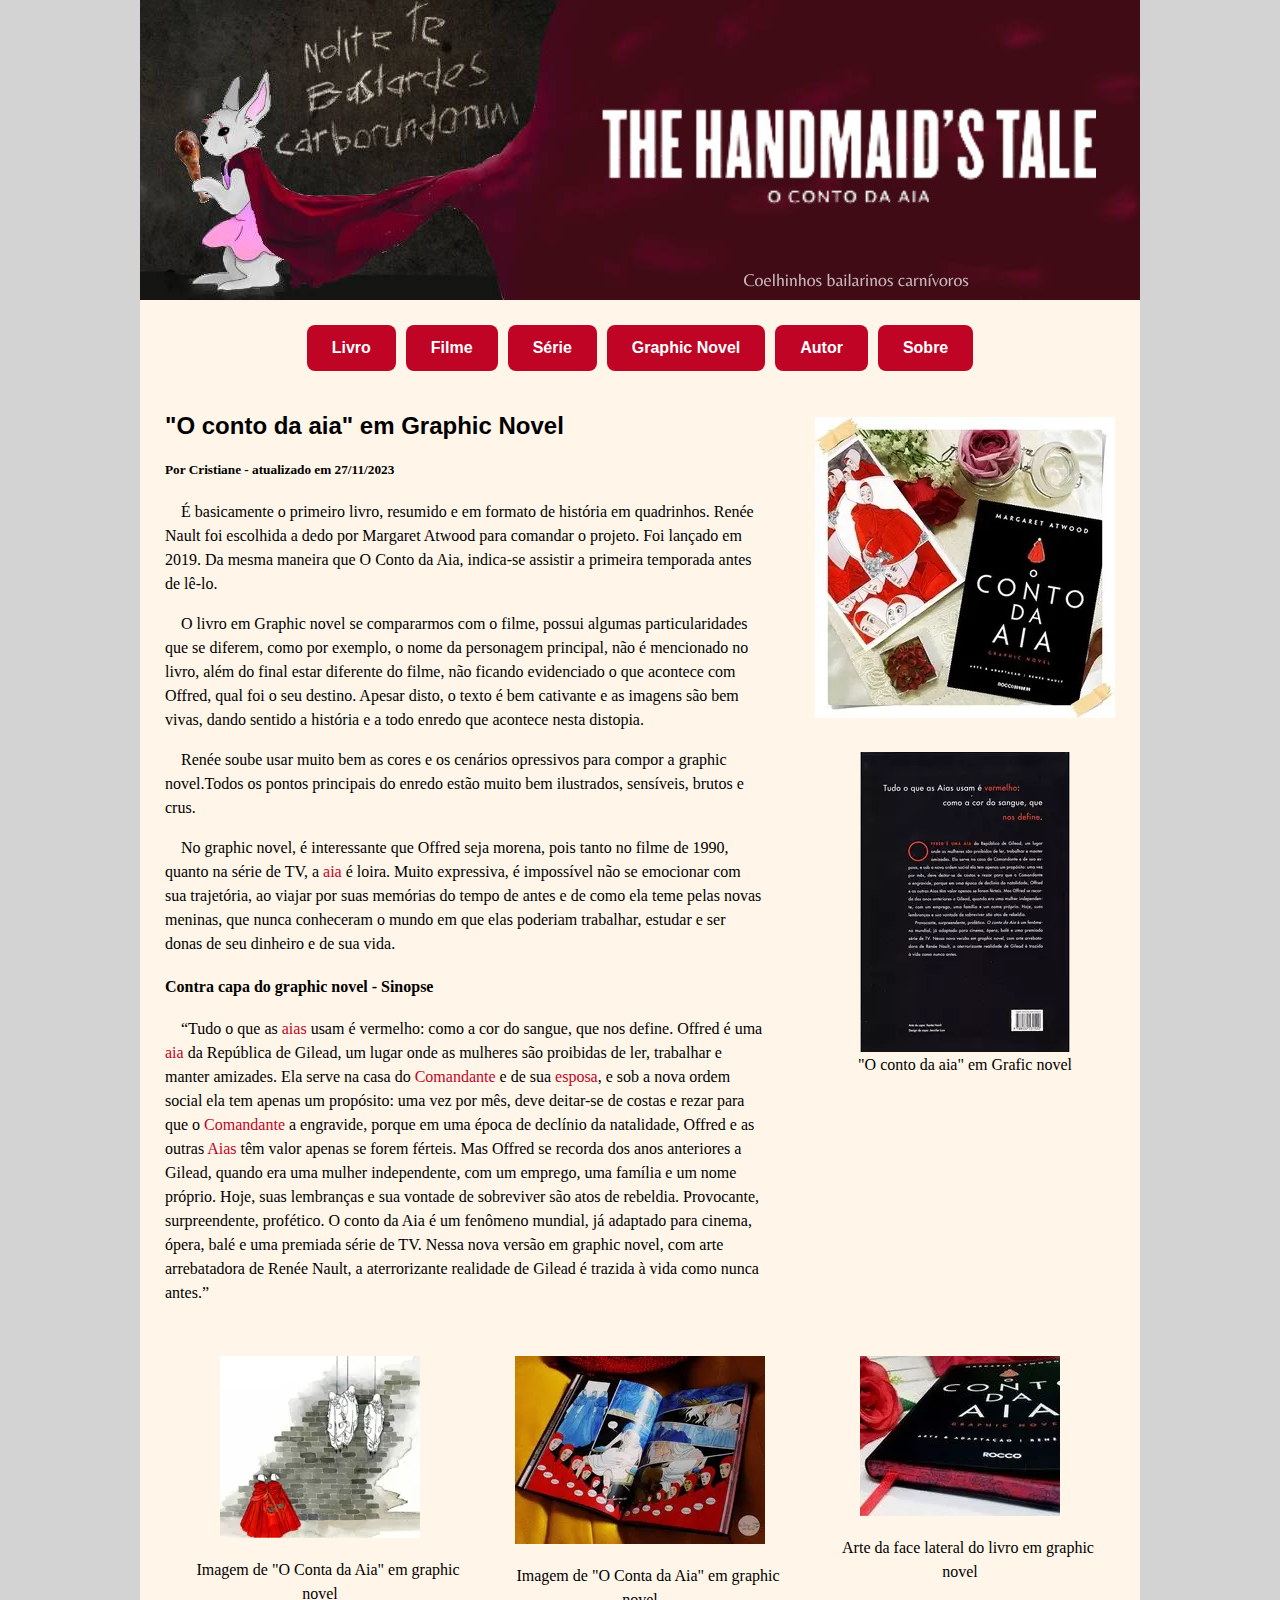
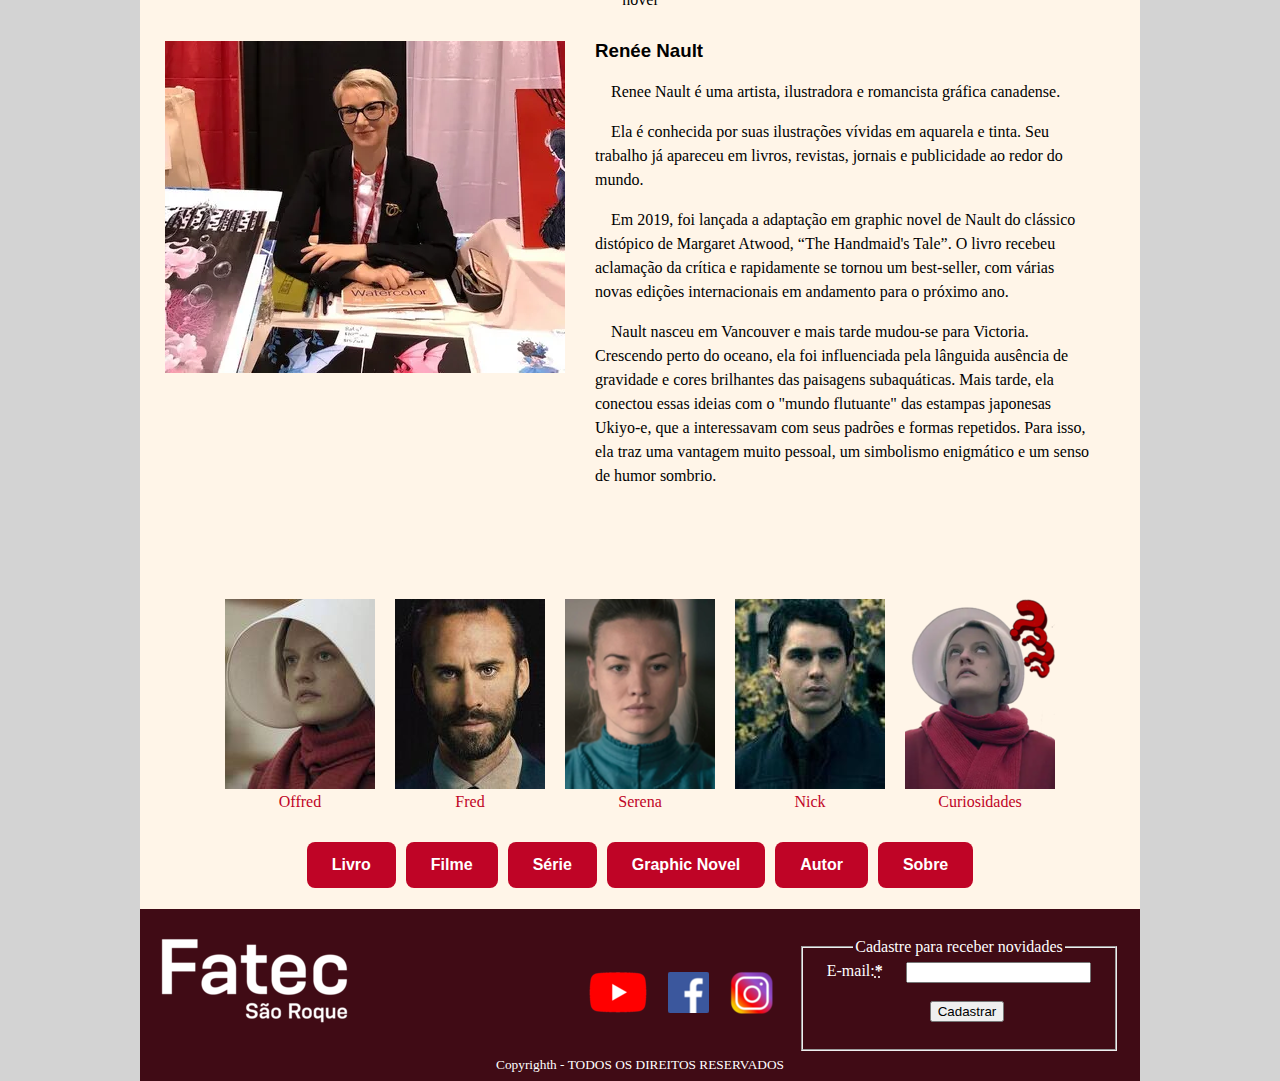
<file: Projeto Integrador/Projeto Integrador - 1° Semestre/Graphic.html>
<!DOCTYPE html>
<html lang="pt-BR">
<head>
    <meta charset="UTF-8">
    <meta http-equiv="X-UA-Compatible" content="IE=edge">
    <link rel="stylesheet" type="text/css" href="css/estilo.css">
    <link rel="stylesheet" href="https://fonts.google.com/specimen/Ubuntu">
    <title>GRAPHIC NOVEL</title>
</head>
<body>
    <header>
        <figure class="centropagina">
            <a href="index.html"><img src="imagem/banner.jpg" alt=" imagem de cabeçalho"></a>
        </figure>   
        <nav>
            <ul>
                <li><a href="livro.html" class="oi">Livro</a></li>
                <li><a href="Filme.html" class="oi">Filme</a></li>
                <li><a href="serie.html" class="oi">Série</a></li>
                <li><a href="Graphic.html" class="oi">Graphic Novel</a></li>
                <li><a href="autor.html" class="oi">Autor</a></li>
                <li><a href="Sobre.html" class="oi">Sobre</a></li>
            </ul>
        </nav>
    </header>

    <article class="novel"> 
        <h3 hidden>oi</h3>
        <figure class="novel1">
            <img src="imagem/aia-graphic-novel.webp" alt="Capa do Livro O conto da aia em graphic novel">
        
            <img class="capasnovel" src="imagem/contracapa-graphic.webp" alt="Capa do Livro O conto da aia em graphic novel">
        <figcaption>"O conto da aia" em Grafic novel</figcaption>
        </figure>           

        <section class="novel2"> 
                <h2>"O conto da aia" em Graphic Novel</h2>
                <h5>Por Cristiane - atualizado em 27/11/2023</h5>   
                <p>É basicamente o primeiro livro, resumido e em formato de história em quadrinhos. Renée Nault foi escolhida a dedo por Margaret Atwood para comandar o projeto. Foi lançado em 2019. Da mesma maneira que O Conto da Aia, indica-se assistir a primeira temporada antes de lê-lo. </p>
                <p>O livro em Graphic novel se compararmos com o filme, possui algumas particularidades que se diferem, como por exemplo, o nome da personagem principal, não é mencionado no livro, além do final estar diferente do filme, não ficando evidenciado o que acontece com Offred, qual foi o seu destino. Apesar disto, o texto é bem cativante e as imagens são bem vivas, dando sentido a história e a todo enredo que acontece nesta distopia. </p>
                <p>Renée soube usar muito bem as cores e os cenários opressivos para compor a graphic novel.Todos os pontos principais do enredo estão muito bem ilustrados, sensíveis, brutos e crus.</p>
                <p>No graphic novel, é interessante que Offred seja morena, pois tanto no filme de 1990, quanto na série de TV, a <a href="Funcoes.html" class="vermelho">aia</a> é loira. Muito expressiva, é impossível não se emocionar com sua trajetória, ao viajar por suas memórias do tempo de antes e de como ela teme pelas novas meninas, que nunca conheceram o mundo em que elas poderiam trabalhar, estudar e ser donas de seu dinheiro e de sua vida.</p>
                                       
                <h4>Contra capa do graphic novel - Sinopse</h4>
                <p>“Tudo o que as <a href="Funcoes.html" class="vermelho">aias</a> usam é vermelho: como a cor do sangue, que nos define. Offred é uma <a href="Funcoes.html" class="vermelho">aia</a> da República de Gilead, um lugar onde as mulheres são proibidas de ler, trabalhar e manter amizades. Ela serve na casa do <a href="Funcoes.html" class="vermelho">Comandante</a> e de sua <a href="Funcoes.html" class="vermelho">esposa</a>, e sob a nova ordem social ela tem apenas um propósito: uma vez por mês, deve deitar-se de costas e rezar para que o <a href="Funcoes.html" class="vermelho">Comandante</a> a engravide, porque em uma época de declínio da natalidade, Offred e as outras <a href="Funcoes.html" class="vermelho">Aias</a> têm valor apenas se forem férteis. Mas Offred se recorda dos anos anteriores a Gilead, quando era uma mulher independente, com um emprego, uma família e um nome próprio. Hoje, suas lembranças e sua vontade de sobreviver são atos de rebeldia. Provocante, surpreendente, profético. O conto da Aia é um fenômeno mundial, já adaptado para cinema, ópera, balé e uma premiada série de TV. Nessa nova versão em graphic novel, com arte arrebatadora de Renée Nault, a aterrorizante realidade de Gilead é trazida à vida como nunca antes.”</p>   
        </section>

    </article>

    <aside class="imagnovel">
        <section class="imagnovel1">
            <h3 hidden>oi</h3>
            <figure>
                <img src="imagem/grafic1.webp" alt="página Graphic Novel">
            </figure>
        <p>Imagem de "O Conta da Aia" em graphic novel</p>  
        </section>
        <section class="imagnovel2">
            <h3 hidden>oi</h3>
            <figure>
                <img src="imagem/grafic2.webp" alt="página Graphic Novel">
            </figure> 
            <p>Imagem de "O Conta da Aia" em graphic novel</p>
        </section>
        <section class="imagnovel3">
            <h3 hidden>oi</h3>
        <figure>
            <img src="imagem/graphic3.webp" alt="contra capa Graphic Novel">
         </figure>
         <p>Arte da face lateral do livro em graphic novel</p> 
        </section>
    </aside>
    <aside class="boxnovel">
        <section class="boxnovel1">
            <h3 hidden>oi</h3>
            <figure>
                <img src="imagem/Renée-Nault.webp" alt="René Nault">
            </figure>
        </section>
        <section class="boxnovel2">
            <h3>Renée Nault</h3>
            <p>Renee Nault é uma artista, ilustradora e romancista gráfica canadense.</p>
            <p>Ela é conhecida por suas ilustrações vívidas em aquarela e tinta. Seu trabalho já apareceu em livros, revistas, jornais e publicidade ao redor do mundo.</p>
            <p>Em 2019, foi lançada a adaptação em graphic novel de Nault do clássico distópico de Margaret Atwood, “The Handmaid's Tale”. O livro recebeu aclamação da crítica e rapidamente se tornou um best-seller, com várias novas edições internacionais em andamento para o próximo ano.</p>
            <p>Nault nasceu em Vancouver e mais tarde mudou-se para Victoria. Crescendo perto do oceano, ela foi influenciada pela lânguida ausência de gravidade e cores brilhantes das paisagens subaquáticas. Mais tarde, ela conectou essas ideias com o "mundo flutuante" das estampas japonesas Ukiyo-e, que a interessavam com seus padrões e formas repetidos. Para isso, ela traz uma vantagem muito pessoal, um simbolismo enigmático e um senso de humor sombrio.</p>
            
        </section>    
    </aside>

    <section class="coluna5">
        <h3 hidden> oi </h3>
        <a href="Offred.html">  <figure class="centrotexto2">
            <img src= "imagem/offred.jpg" alt="personagem Offred">
            <figcaption> Offred </figcaption>
        </figure> </a>

        <a href="Fred.html"> <figure class="centrotexto2">
            <img src= "imagem/fredw.jpg" alt=" Fred">
            <figcaption> Fred </figcaption>
        </figure> </a>

        <a href="SerenaJoy.html">  <figure class="centrotexto2">
            <img src= "imagem/serena4.png" alt=" Serena">
            <figcaption> Serena </figcaption>
        </figure> </a>

        <a href="NickBlaine.html"> <figure class="centrotexto2">
            <img src= "imagem/nick1.jpg" alt=" Nick">
            <figcaption> Nick </figcaption> 
        </figure> </a>

        <a href="Curiosidades.html"> <figure class="centrotexto2">
            <img src= "imagem/curiosidades.png" alt=" imagem da aia com pontos de interrogação na cabeça">
            <figcaption> Curiosidades </figcaption>
        </figure> </a>
    </section>

    
            <nav class="centropagina">
                <ul>
                <li><a href="livro.html" class="oi">Livro</a></li>
                <li><a href="Filme.html" class="oi">Filme</a></li>
                <li><a href="serie.html" class="oi">Série</a></li>
                <li><a href="Graphic.html" class="oi">Graphic Novel</a></li>
                <li><a href="autor.html" class="oi">Autor</a></li>
                <li><a href="Sobre.html" class="oi">Sobre</a></li>
                </ul>
            </nav>
    
            <footer class="centro">
                <section class="coluna6">
                    <h3 hidden> oi </h3>
                    <section>
                        <h3 hidden> oi </h3>
                        <figure class="omargem">
                           <a href="https://fatecsaoroque.edu.br/"> <img src="imagem/fateclogo.png" alt=" imagem da logo da Fatec São Roque"></a>
                        </figure>
                    </section>
                    <section class="coluna7">
                        <h3 hidden> oi </h3>
                        <figure class="emargem">
                         <a href="https://www.youtube.com/watch?v=81PyH5TH-NQ"><img src="imagem/youtube.png" alt=" imagem da logo do youtube"></a>
                        </figure>
                        <figure class="emargem">
                           <a href="https://www.facebook.com/handmaidsonhulu/?locale=pt_BR"><img src="imagem/facelogo.png" alt=" imagem da logo do facebook"> </a>
                        </figure>
                        <figure class="emargem">
                           <a href="https://www.instagram.com/handmaidsonhulu/"> <img src="imagem/insta.png" alt=" imagem da logo do instagram"> </a>
                        </figure>
                        <form class="amargem">
                            <fieldset>
                                <legend> Cadastre para receber novidades</legend>
                                <section class="duascolunas">
                                    <h2 hidden> oi</h2>
                                    <label for="mail">E-mail:<strong><abbr title="required">*</abbr></strong>
                                    </label>
                                    <input type="email" id="mail" name="usermail">
                                </section>
                                <p><button type="submit">Cadastrar</button></p>
                            </fieldset>
                        </form>
                    </section>
        
                </section>
                <section class="centro">
                    <h2 hidden> oi</h2>
                    <small>Copyrighth - TODOS OS DIREITOS RESERVADOS</small>
                </section>
            </footer>
    
</body>
</html>
</file>
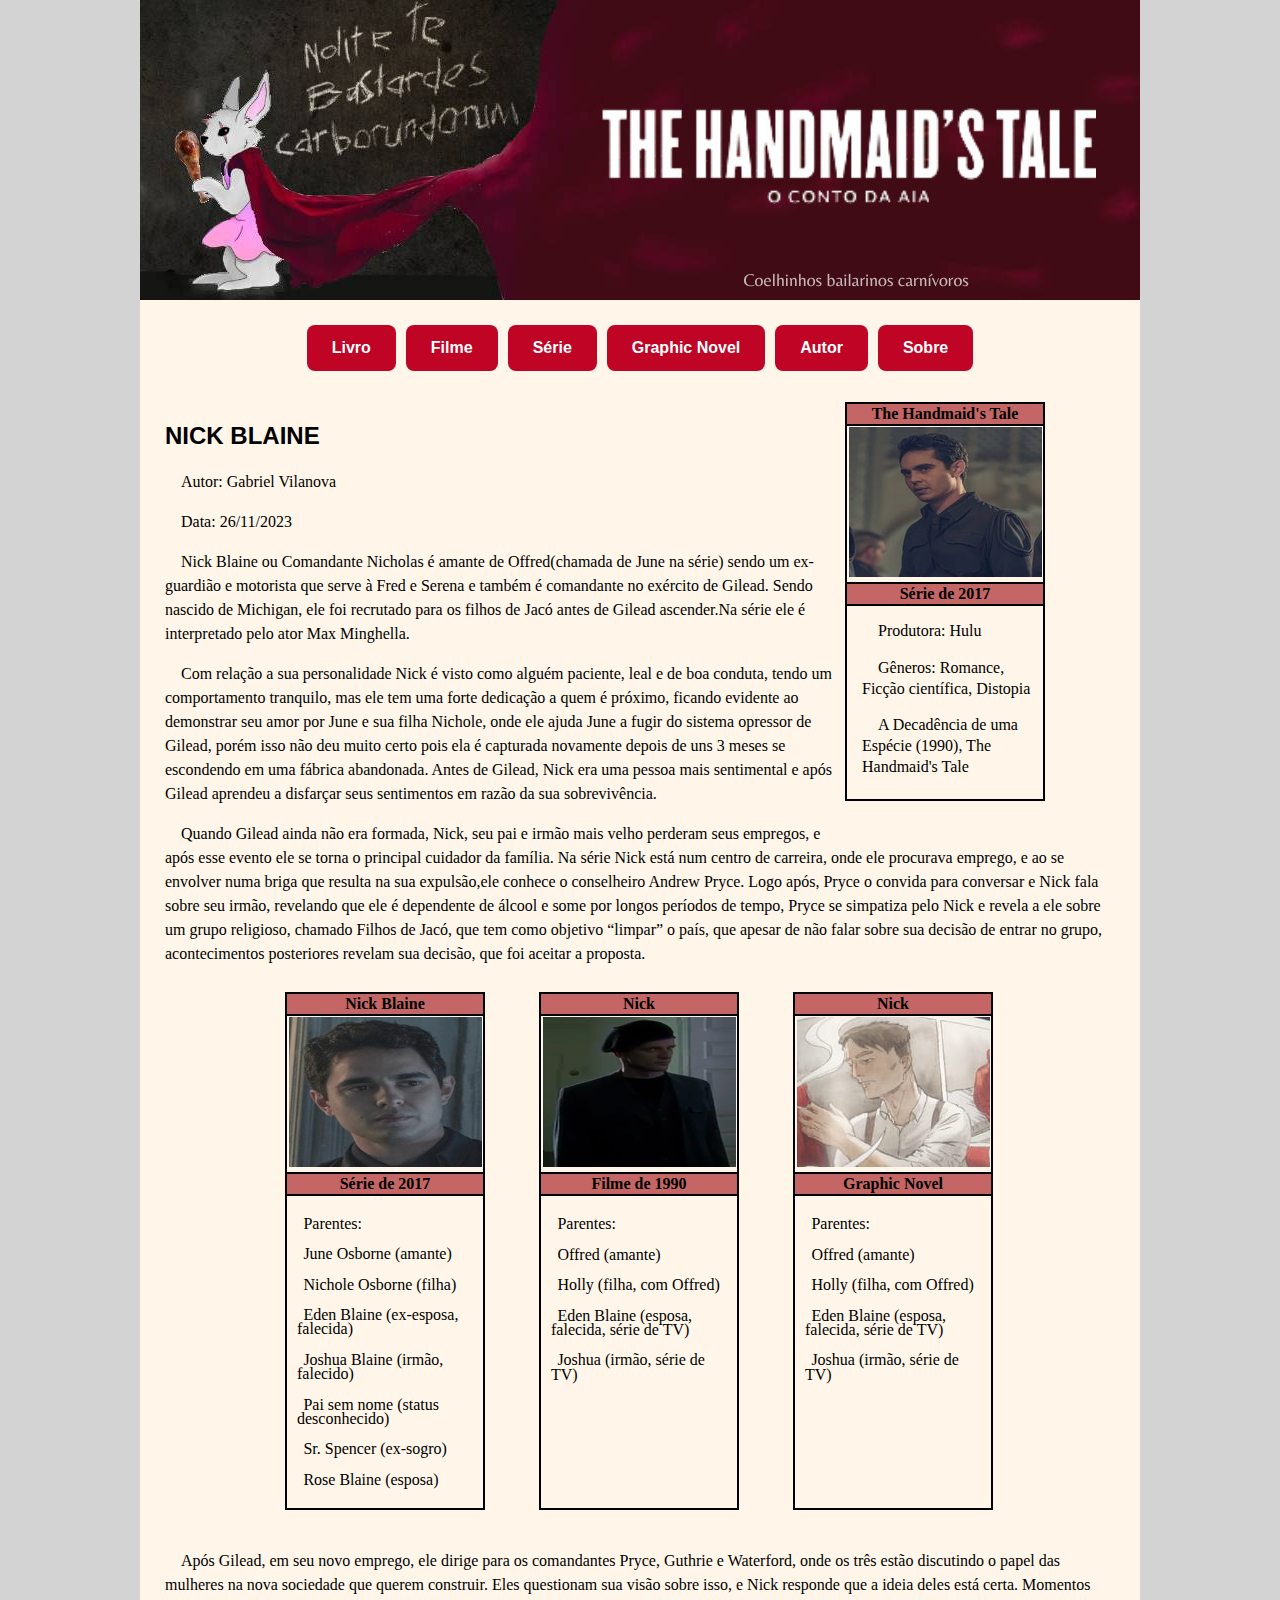
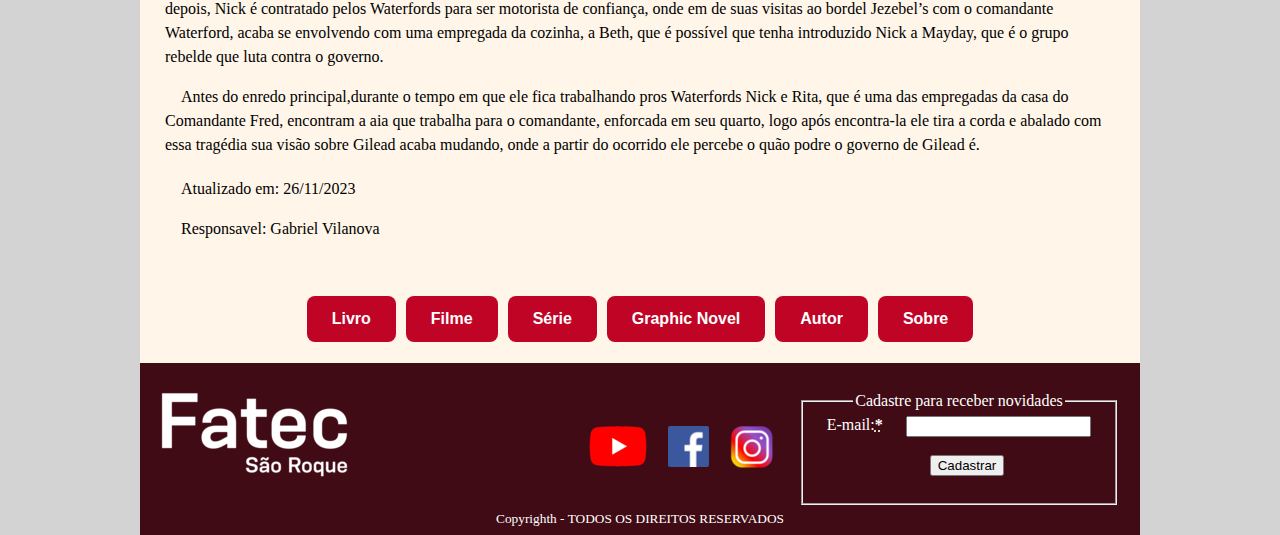
<file: Projeto Integrador/Projeto Integrador - 1° Semestre/NickBlaine.html>
<!DOCTYPE html>
<html lang="pt-BR">

<head>
    <meta charset="UTF-8">
    <title>Nick Blaine</title>
    <link rel="stylesheet" href="css/estilo.css">
    <link rel="stylesheet" href="https://fonts.google.com/specimen/Ubuntu">
</head>

<body>
    <header>
        <figure class="centropagina">
            <a href="index.html"><img src="imagem/banner.jpg" alt=" imagem de cabeçalho"></a>
        </figure>
        <nav>
            <ul>
                <li><a href="livro.html" class="oi">Livro</a></li>
                <li><a href="Filme.html" class="oi">Filme</a></li>
                <li><a href="serie.html" class="oi">Série</a></li>
                <li><a href="Graphic.html" class="oi">Graphic Novel</a></li>
                <li><a href="autor.html" class="oi">Autor</a></li>
                <li><a href="Sobre.html" class="oi">Sobre</a></li>
            </ul>
        </nav>
    </header>
    <section>
        <h3 hidden> oi </h3>
        <article class="textoesquerdo">
            <h2 class="tituloh1"> Nick Blaine </h2>
            <p> Autor: Gabriel Vilanova</p>
            <p> Data: 26/11/2023</p>
            <p class="texto3">Nick Blaine ou Comandante Nicholas é amante de Offred(chamada de June na série) sendo um
                ex-guardião e motorista que serve à Fred e Serena e também é comandante no exército de Gilead. Sendo
                nascido de Michigan, ele foi recrutado para os filhos de Jacó antes de Gilead ascender.Na série ele é
                interpretado pelo ator Max Minghella.
            </p>
            <p class="texto3">Com relação a sua personalidade Nick é visto como alguém paciente, leal e de boa conduta,
                tendo um comportamento tranquilo, mas ele tem uma forte dedicação a quem é próximo, ficando evidente ao
                demonstrar seu amor por June e sua filha Nichole, onde ele ajuda June a fugir do sistema opressor de
                Gilead, porém isso não deu muito certo pois ela é capturada novamente depois de uns 3 meses se
                escondendo em uma fábrica abandonada. Antes de Gilead, Nick era uma pessoa mais sentimental e após
                Gilead aprendeu a disfarçar seus sentimentos em razão da sua sobrevivência.
            </p>
            </article>
        </section>
        <section>
            <h3 hidden> oi </h3>
            <aside class="textodireito">
                <table>
                    <thead>
                        <tr>
                            <th class="cores">The Handmaid's Tale</th>
                        </tr>
                    </thead>
                    <tbody>
                        <tr>
                            <td class="centropagina"><img src="imagem/nickblaine.jpg"
                                    alt=" imagem de Nick Blaine na Série"></td>
                        </tr>
                        <tr class="cores">
                            <td class="centropagina">Série de 2017</td>
                        </tr>
                        <tr>
                            <td class="margem">
                                <p class="texto5"> Produtora: Hulu </p>
                                <p class="texto5"> Gêneros: Romance, Ficção científica, Distopia </p>
                                <p class="texto5"> A Decadência de uma Espécie
                                    (1990), The Handmaid's Tale </p>
                            </td>
                        </tr>
                    </tbody>
                </table>
            </aside>
        </section>
        <header>
            <h3 hidden> oi </h3>
            <section class="texto3">
                <h3 hidden> oi </h3>
                <p class="texto02">Quando Gilead ainda não era formada, Nick, seu pai e irmão mais velho perderam seus
                    empregos, e após esse evento ele se torna o principal cuidador da família. Na série Nick está num
                    centro de carreira, onde ele procurava emprego, e ao se envolver numa briga que resulta na sua
                    expulsão,ele conhece o conselheiro Andrew Pryce. Logo após, Pryce o convida para conversar e Nick
                    fala sobre seu irmão, revelando que ele é dependente de álcool e some por longos períodos de tempo,
                    Pryce se simpatiza pelo Nick e revela a ele sobre um grupo religioso, chamado Filhos de Jacó, que
                    tem como objetivo “limpar” o país, que apesar de não falar sobre sua decisão de entrar no grupo,
                    acontecimentos posteriores revelam sua decisão, que foi aceitar a proposta.
                </p>
            </section>
        </header>
        <aside>
            <section class="tabela01">
                <h3 hidden> oi </h3>
                <table class="tabela02">
                    <thead>
                        <tr>
                            <th class="cores"> Nick Blaine </th>
                        </tr>
                    </thead>
                    <tbody>
                        <tr>
                            <td class="centropagina"><img src="imagem/Nick_Blaine_2.jpg"
                                    alt=" imagem de Nick blaine na Série"></td>
                        </tr>
                        <tr class="cores">
                            <td class="centropagina">Série de 2017</td>
                        </tr>
                        <tr>
                            <td class="tamanhotabela2">
                                <p class="texto4">Parentes:</p>
                                <p class="texto4">June Osborne (amante) </p>
                                <p class="texto4">Nichole Osborne (filha) </p>
                                <p class="texto4">Eden Blaine (ex-esposa, falecida) </p>
                                <p class="texto4">Joshua Blaine (irmão, falecido) </p>
                                <p class="texto4">Pai sem nome (status desconhecido)</p>
                                <p class="texto4">Sr. Spencer (ex-sogro) </p>
                                <p class="texto4">Rose Blaine (esposa) </p>
                            </td>
                        </tr>
                    </tbody>
                </table>
            </section>
            <section class="tabela01">
                <h3 hidden> oi </h3>
                <table>
                    <thead>
                        <tr>
                            <th class="cores"> Nick </th>
                        </tr>
                    </thead>
                    <tbody>
                        <tr>
                            <td class="centropagina"><img src="imagem/nick-filme.png"
                                    alt=" imagem de Nick Blaine no filme"></td>
                        </tr>
                        <tr class="cores">
                            <td class="centropagina">Filme de 1990</td>
                        </tr>
                        <tr>
                            <td class="tamanhotabela2">
                                <p class="texto4">Parentes:</p>
                                <p class="texto4">Offred (amante) </p>
                                <p class="texto4">Holly (filha, com Offred) </p>
                                <p class="texto4">Eden Blaine (esposa, falecida, série de TV)</p>
                                <p class="texto4">Joshua (irmão, série de TV)</p>
                            </td>
                        </tr>
                    </tbody>
                </table>
            </section>
            <section class="tabela01">
                <h3 hidden> oi </h3>
                <table class="tabela03">
                    <thead>
                        <tr>
                            <th class="cores"> Nick </th>
                        </tr>
                    </thead>
                    <tbody>
                        <tr>
                            <td class="centropagina"><img src="imagem/nickgraphicnovel.jpg"
                                    alt=" imagem de Nick Blaine no Graphic Novel">
                            </td>
                        </tr>
                        <tr class="cores">
                            <td class="centropagina">Graphic Novel</td>
                        </tr>
                        <tr>
                            <td class="tamanhotabela">
                                <p class="texto4">Parentes:</p>
                                <p class="texto4">Offred (amante) </p>
                                <p class="texto4">Holly (filha, com Offred) </p>
                                <p class="texto4">Eden Blaine (esposa, falecida, série de TV)</p>
                                <p class="texto4">Joshua (irmão, série de TV)</p>
                            </td>
                        </tr>
                    </tbody>
                </table>
            </section>
        </aside>
        <article>
            <h3 hidden> oi </h3>
            <article class="texto02">
                <h3 hidden> oi </h3>
                <p class="texto3">Após Gilead, em seu novo emprego, ele dirige para os comandantes Pryce, Guthrie e
                    Waterford, onde os três estão discutindo o papel das mulheres na nova sociedade que querem
                    construir.
                    Eles questionam sua visão sobre isso, e Nick responde que a ideia deles está certa. Momentos depois,
                    Nick é contratado pelos Waterfords para ser motorista de confiança, onde em de suas visitas ao
                    bordel
                    Jezebel’s com o comandante Waterford, acaba se envolvendo com uma empregada da cozinha, a Beth, que
                    é
                    possível que tenha introduzido Nick a Mayday, que é o grupo rebelde que luta contra o governo.</p>
                <p class="texto3">Antes do enredo principal,durante o tempo em que ele fica trabalhando pros Waterfords
                    Nick
                    e Rita, que é uma das empregadas da casa do Comandante Fred, encontram a aia que trabalha para o
                    comandante, enforcada em seu quarto, logo após encontra-la ele tira a corda e abalado com essa
                    tragédia
                    sua visão sobre Gilead acaba mudando, onde a partir do ocorrido ele percebe o quão podre o governo
                    de
                    Gilead é.
                </p>
            </article>
        </article>
        <footer class="Atualizado">
            <p>Atualizado em: 26/11/2023</p>
            <p class="espaco">Responsavel: Gabriel Vilanova</p>
        </footer>
        <nav class="cetropnagina">
            <ul>
                <li><a href="livro.html" class="oi">Livro</a></li>
                <li><a href="Filme.html" class="oi">Filme</a></li>
                <li><a href="serie.html" class="oi">Série</a></li>
                <li><a href="Graphic.html" class="oi">Graphic Novel</a></li>
                <li><a href="autor.html" class="oi">Autor</a></li>
                <li><a href="Sobre.html" class="oi">Sobre</a></li>
            </ul>
        </nav>
        <footer class="centro">
            <section class="coluna6">
                <h3 hidden> oi </h3>
                <section>
                    <h3 hidden> oi </h3>
                    <figure class="omargem">
                       <a href="https://fatecsaoroque.edu.br/"> <img src="imagem/fateclogo.png" alt=" imagem da logo da Fatec São Roque"></a>
                    </figure>
                </section>
                <section class="coluna7">
                    <h3 hidden> oi </h3>
                    <figure class="emargem">
                     <a href="https://www.youtube.com/watch?v=81PyH5TH-NQ"><img src="imagem/youtube.png" alt=" imagem da logo do youtube"></a>
                    </figure>
                    <figure class="emargem">
                       <a href="https://www.facebook.com/handmaidsonhulu/?locale=pt_BR"><img src="imagem/facelogo.png" alt=" imagem da logo do facebook"> </a>
                    </figure>
                    <figure class="emargem">
                       <a href="https://www.instagram.com/handmaidsonhulu/"> <img src="imagem/insta.png" alt=" imagem da logo do instagram"> </a>
                    </figure>
                    <form class="amargem">
                        <fieldset>
                            <legend> Cadastre para receber novidades</legend>
                            <section class="duascolunas">
                                <h2 hidden> oi</h2>
                                <label for="mail">E-mail:<strong><abbr title="required">*</abbr></strong>
                                </label>
                                <input type="email" id="mail" name="usermail">
                            </section>
                            <p><button type="submit">Cadastrar</button></p>
                        </fieldset>
                    </form>
                </section>
    
            </section>
            <section class="centro">
                <h2 hidden> oi</h2>
                <small>Copyrighth - TODOS OS DIREITOS RESERVADOS</small>
            </section>
        </footer>
    
</body>
</html>
</file>
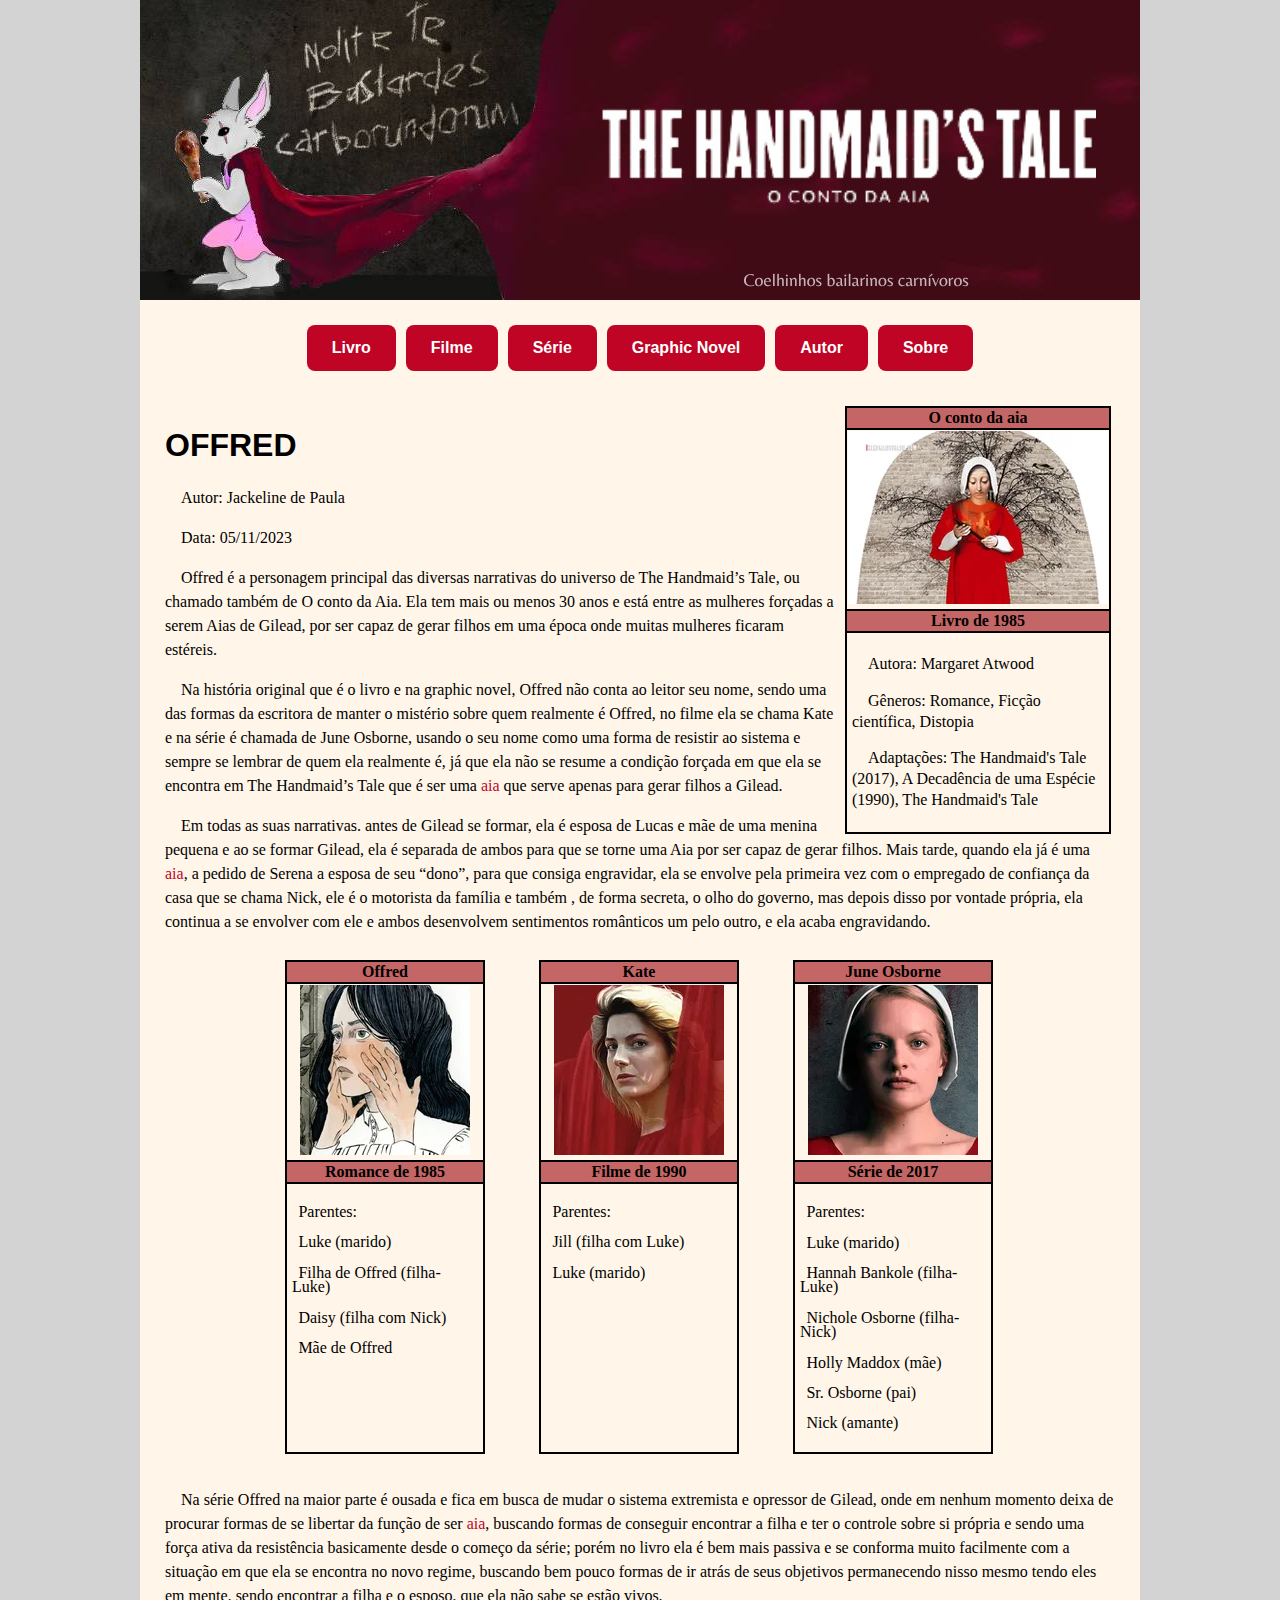
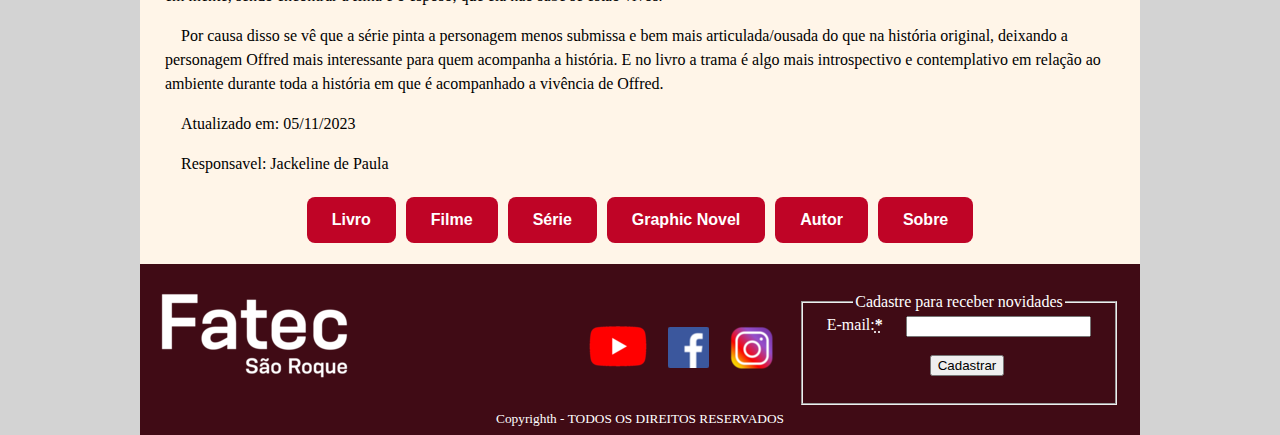
<file: Projeto Integrador/Projeto Integrador - 1° Semestre/Offred.html>
<!DOCTYPE html>
<html lang="pt-BR">
<head>
    <meta charset="UTF-8">
    <title>Offred</title>
    <link rel="stylesheet" href="css/estilo.css">
    <link rel="stylesheet" href="https://fonts.google.com/specimen/Ubuntu">
</head>
<body>
    <header>
        <figure class="centropagina">
            <a href="index.html"><img src="imagem/banner.jpg" alt=" imagem de cabeçalho"></a>
        </figure>   
        <nav>
            <ul>
                <li><a href="livro.html" class="oi">Livro</a></li>
                <li><a href="Filme.html" class="oi">Filme</a></li>
                <li><a href="serie.html" class="oi">Série</a></li>
                <li><a href="Graphic.html" class="oi">Graphic Novel</a></li>
                <li><a href="autor.html" class="oi">Autor</a></li>
                <li><a href="Sobre.html" class="oi">Sobre</a></li>
            </ul>
        </nav>
    </header>
        
    <article>
        <header class="textoesquerdo">
            <h1 class="tituloh1"> OFFRED </h1>
            <p> Autor: Jackeline de Paula</p>
            <p> Data: 05/11/2023</p>
        <p class="uva">Offred é a personagem principal das diversas narrativas do universo de The Handmaid’s Tale, ou chamado também de O conto da Aia. Ela tem mais ou menos 30 anos e está entre as mulheres forçadas a serem Aias de Gilead, por ser capaz de gerar filhos em uma época onde muitas mulheres ficaram estéreis.</p>
        <p class="uva">Na história original que é o livro e na graphic novel, Offred não conta ao leitor seu nome, sendo uma das formas da escritora de manter o mistério sobre quem realmente é Offred, no filme ela se chama Kate e na série é chamada de June Osborne, usando o seu nome como uma forma de resistir ao sistema e sempre se lembrar de quem ela realmente é, já que ela não se resume a condição forçada em que ela se encontra em The Handmaid’s Tale que é ser uma <a href="Funcoes.html" class="vermelho">aia</a> que serve apenas para gerar filhos a Gilead.</p>
        </header>
        <section>
            <h2 hidden> oi </h2>
            <aside class="textodireito">
                <table>
                    <thead>
                        <tr>
                            <th class="cores"> O conto da aia </th>
                        </tr>
                    </thead>
                    <tbody>
                        <tr> <td class="centropagina"><img src= "imagem/aia.webp" alt=" imagem da capa do livro"></td> </tr>
                        <tr class="cores"> <td class="centropagina">Livro de 1985</td> </tr>
                        <tr>
                            <td class="margem">
                                <p class="jabuticaba"> Autora: Margaret Atwood </p>
                                <p class="jabuticaba"> Gêneros: Romance, Ficção científica, Distopia </p>
                                <p class="jabuticaba"> Adaptações: The Handmaid's Tale (2017), A Decadência de uma Espécie (1990), The Handmaid's Tale </p>
                            </td> 
                        </tr>
                    </tbody>
                </table>
            </aside>
        </section>
        <header>
        <section class="uva">
            <h2 hidden> oi </h2>
        <p class="mirtilo">Em todas as suas narrativas. antes de Gilead se formar, ela é esposa de Lucas e mãe de uma menina pequena e ao se formar Gilead, ela é separada de ambos para que se torne uma Aia por ser capaz de gerar filhos. Mais tarde, quando ela já é uma <a href="Funcoes.html" class="vermelho">aia</a>, a pedido de Serena a esposa de seu “dono”, para que consiga engravidar, ela se envolve pela primeira vez com o empregado de confiança da casa que se chama Nick, ele é o motorista da família e também , de forma secreta, o olho do governo, mas depois disso por vontade própria, ela continua a se envolver com ele e ambos desenvolvem sentimentos românticos um pelo outro, e ela acaba engravidando.</p>
        </section>
        </header>
    </article>
        <aside>   
        <section class="tabela01">
            <h3 hidden> oi </h3>
            <table class="tabela02">
                <thead>
                    <tr>
                        <th class="cores"> Offred </th>
                    </tr>
                </thead>
                <tbody>
                    <tr><td class="centropagina"><img src= "imagem/offredgraphic.webp" alt=" imagem da offred no livro"></td> </tr>
                    <tr class="cores"> <td class="centropagina">Romance de 1985</td> </tr>
                    <tr>
                        <td class="tamanho02">
                            <p class="acai">Parentes:</p>
                            <p class="acai">Luke (marido) </p>
                            <p class="acai">Filha de Offred (filha- Luke) </p>
                            <p class="acai">Daisy (filha com Nick) </p>
                            <p class="acai">Mãe de Offred </p>
                        </td> 
                    </tr>
                </tbody>
            </table>
        </section>
        <section class="tabela01">
            <h3 hidden> oi </h3>
            <table>
                <thead>
                    <tr>
                        <th class="cores"> Kate </th>
                    </tr>
                </thead>
                <tbody>
                    <tr> <td class="centropagina"><img src= "imagem/kate.webp" alt=" imagem da offred no filme"></td> </tr>
                    <tr class="cores"> <td class="centropagina">Filme de 1990</td> </tr>
                    <tr>
                        <td class="tamanho02">
                            <p class="acai"> Parentes: </p>
                            <p class="acai"> Jill (filha com Luke) </p>
                            <p class="acai"> Luke (marido) </p>
                        </td> 
                    </tr>
                </tbody>
            </table>
        </section>
        <section class="tabela01">
            <h3 hidden> oi </h3>
            <table class="tabela03">
                <thead>
                    <tr>
                        <th class="cores"> June Osborne </th>
                    </tr>
                </thead>
                <tbody>
                    <tr> <td class="centropagina"><img src= "imagem/offredserie.webp" alt=" imagem da offred na série"></td> </tr>
                    <tr class="cores"> <td class="centropagina">Série de 2017</td> </tr>
                    <tr>
                        <td class="tamanho01">
                            <p class="acai"> Parentes: </p>
                            <p class="acai"> Luke (marido) </p>
                            <p class="acai"> Hannah Bankole (filha- Luke) </p>
                            <p class="acai"> Nichole Osborne (filha- Nick) </p>
                            <p class="acai"> Holly Maddox (mãe) </p>
                            <p class="acai"> Sr. Osborne (pai) </p>
                            <p class="acai"> Nick (amante)</p>
                        </td> 
                    </tr>
                </tbody>
            </table>   
        </section>
        </aside>
    <article>
        <h2 hidden> oi </h2>
    <header class="mirtilo">
        <p class="uva">Na série Offred na maior parte é ousada e fica em busca de mudar o sistema extremista e opressor de Gilead, onde em nenhum momento deixa de procurar formas de se libertar da função de ser <a href="Funcoes.html" class="vermelho">aia</a>, buscando formas de conseguir encontrar a filha e ter o controle sobre si própria e sendo uma força ativa da resistência basicamente desde o começo da série; porém no livro ela é bem mais passiva e se conforma muito facilmente com a situação em que ela se encontra no novo regime, buscando bem pouco formas de ir atrás de seus objetivos permanecendo nisso mesmo tendo eles em mente, sendo encontrar a filha e o esposo, que ela não sabe se estão vivos.</p>
        <p class="uva">Por causa disso se vê que a série pinta a personagem menos submissa e bem mais articulada/ousada do que na história original, deixando a personagem Offred mais interessante para quem acompanha a história. E no livro a trama é algo mais introspectivo e contemplativo em relação ao ambiente durante toda a história em que é acompanhado a vivência de Offred.</p>
        </header>       
        <section>
            <h2 hidden> oi </h2>
            <p class="jambu">Atualizado em: 05/11/2023</p>
            <p class="jambu">Responsavel: Jackeline de Paula</p>
        </section>
    </article>
            
    
        <nav class="cetropnagina">
            <ul>
                <li><a href="livro.html" class="oi">Livro</a></li>
                <li><a href="Filme.html" class="oi">Filme</a></li>
                <li><a href="serie.html" class="oi">Série</a></li>
                <li><a href="Graphic.html" class="oi">Graphic Novel</a></li>
                <li><a href="autor.html" class="oi">Autor</a></li>
                <li><a href="Sobre.html" class="oi">Sobre</a></li>
            </ul>
        </nav>
        <footer class="centro">
            <section class="coluna6">
                <h3 hidden> oi </h3>
                <section>
                    <h3 hidden> oi </h3>
                    <figure class="omargem">
                       <a href="https://fatecsaoroque.edu.br/"> <img src="imagem/fateclogo.png" alt=" imagem da logo da Fatec São Roque"></a>
                    </figure>
                </section>
                <section class="coluna7">
                    <h3 hidden> oi </h3>
                    <figure class="emargem">
                     <a href="https://www.youtube.com/watch?v=81PyH5TH-NQ"><img src="imagem/youtube.png" alt=" imagem da logo do youtube"></a>
                    </figure>
                    <figure class="emargem">
                       <a href="https://www.facebook.com/handmaidsonhulu/?locale=pt_BR"><img src="imagem/facelogo.png" alt=" imagem da logo do facebook"> </a>
                    </figure>
                    <figure class="emargem">
                       <a href="https://www.instagram.com/handmaidsonhulu/"> <img src="imagem/insta.png" alt=" imagem da logo do instagram"> </a>
                    </figure>
                    <form class="amargem">
                        <fieldset>
                            <legend> Cadastre para receber novidades</legend>
                            <section class="duascolunas">
                                <h2 hidden> oi</h2>
                                <label for="mail">E-mail:<strong><abbr title="required">*</abbr></strong>
                                </label>
                                <input type="email" id="mail" name="usermail">
                            </section>
                            <p><button type="submit">Cadastrar</button></p>
                        </fieldset>
                    </form>
                </section>
    
            </section>
            <section class="centro">
                <h2 hidden> oi</h2>
                <small>Copyrighth - TODOS OS DIREITOS RESERVADOS</small>
            </section>
        </footer>
</body>
</html>
</file>
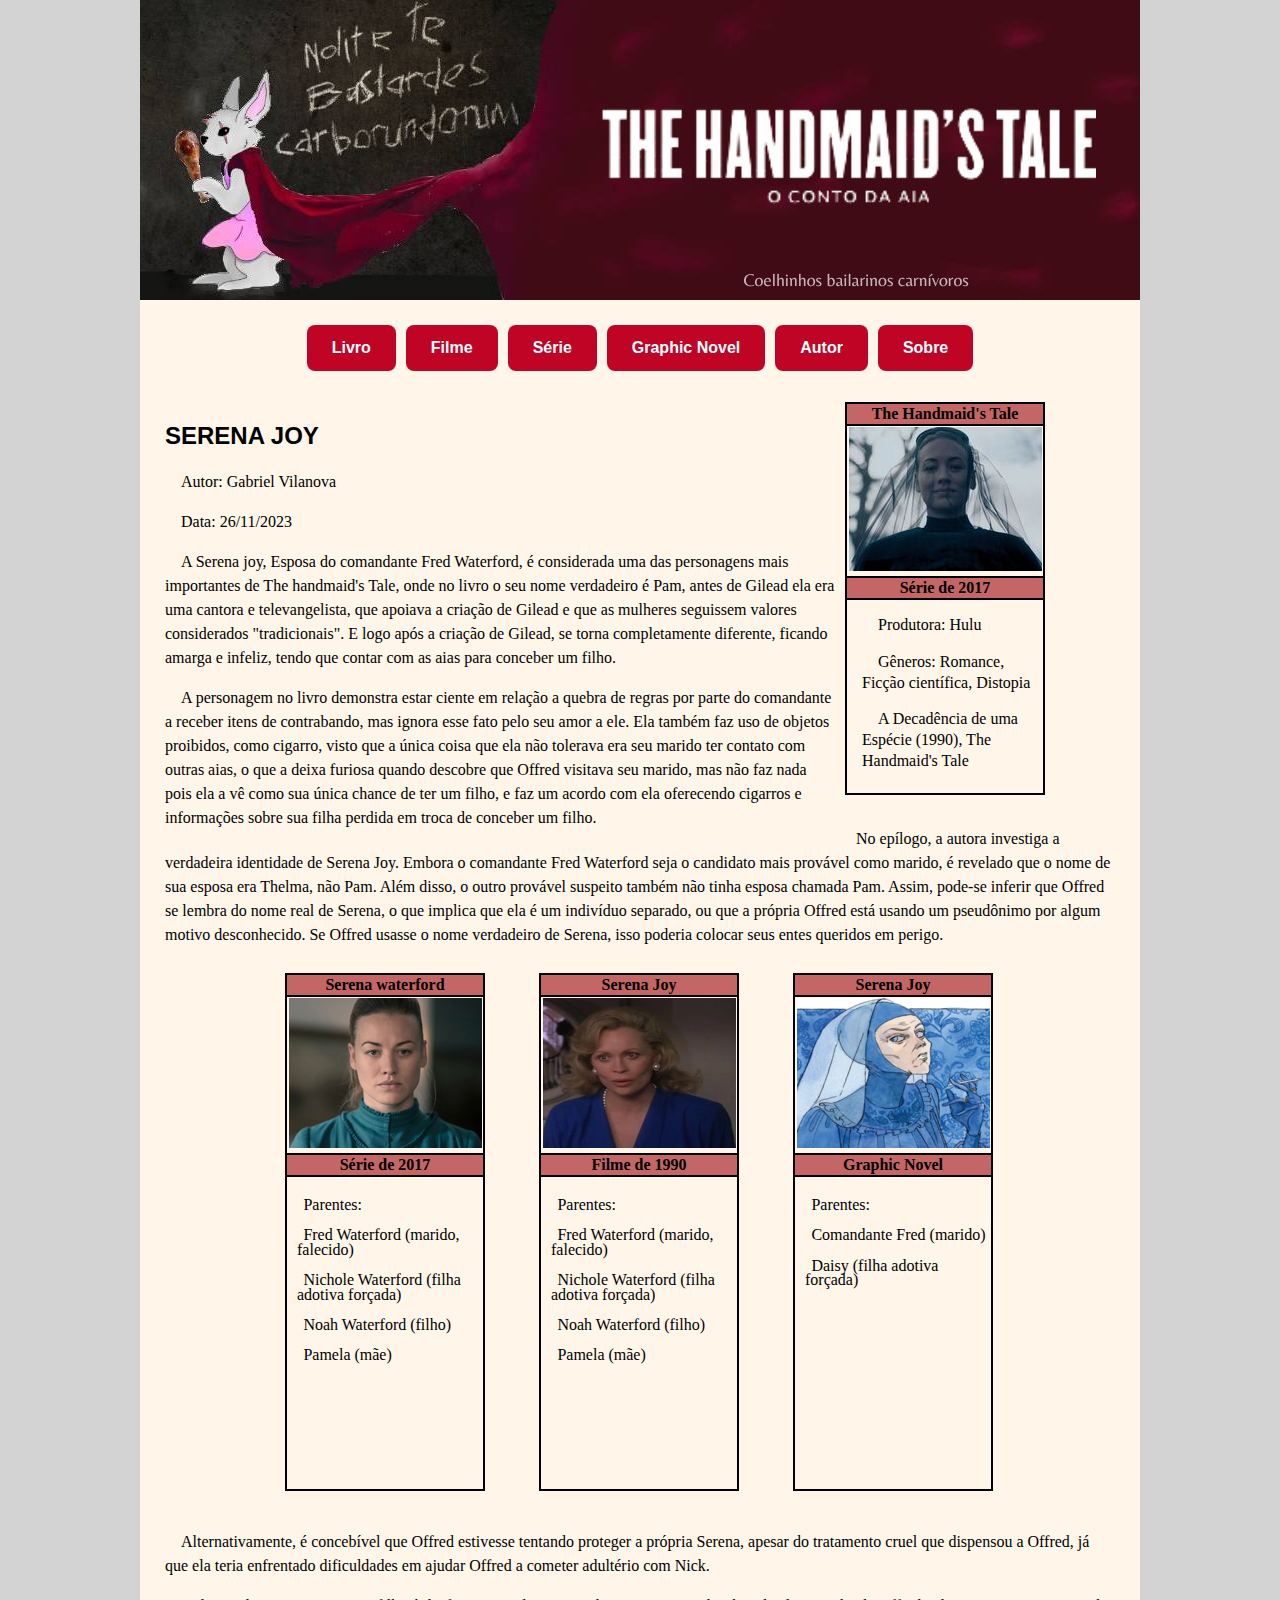
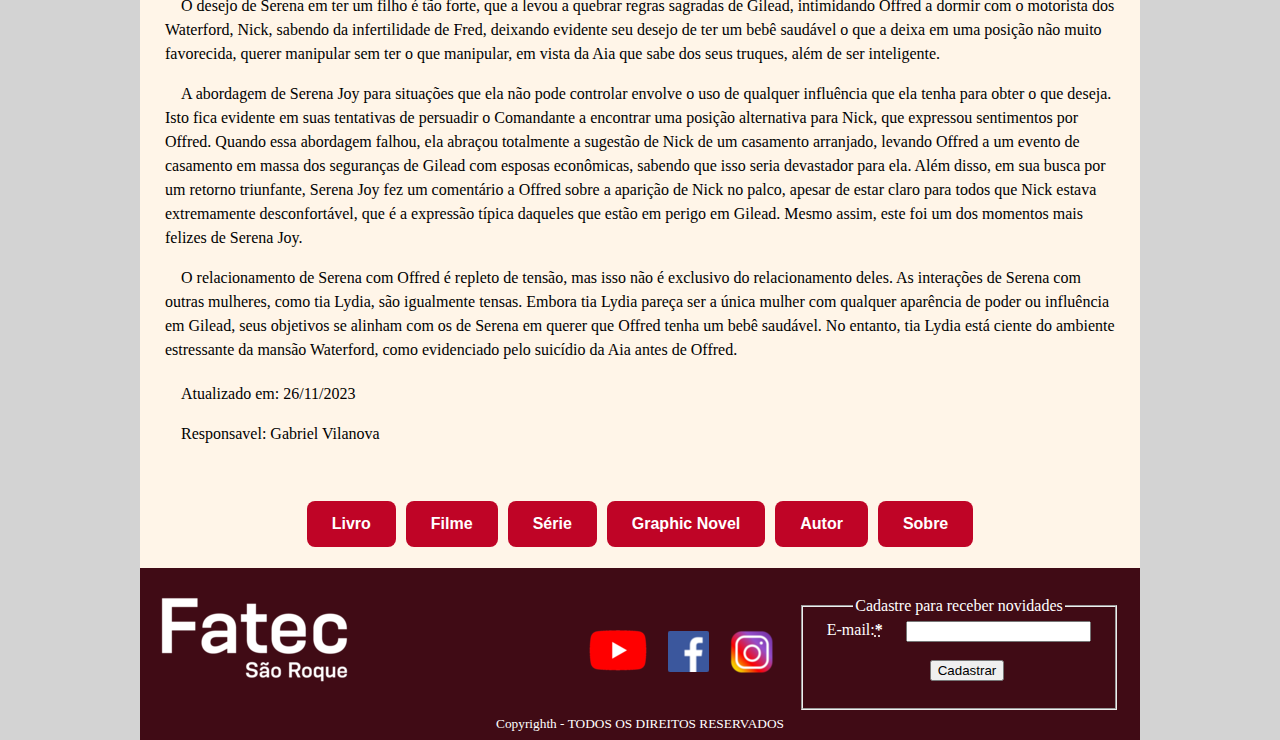
<file: Projeto Integrador/Projeto Integrador - 1° Semestre/SerenaJoy.html>
<!DOCTYPE html>
<html lang="pt-BR">

<head>
    <meta charset="UTF-8">
    <title>Serena Joy</title>
    <link rel="stylesheet" href="css/estilo.css">
    <link rel="stylesheet" href="https://fonts.google.com/specimen/Ubuntu">
</head>
<header>
    <figure class="centropagina">
        <a href="index.html"><img src="imagem/banner.jpg" alt=" imagem de cabeçalho"></a>
    </figure>
    <nav>
        <ul>
            <li><a href="livro.html" class="oi">Livro</a></li>
                <li><a href="Filme.html" class="oi">Filme</a></li>
                <li><a href="serie.html" class="oi">Série</a></li>
                <li><a href="Graphic.html" class="oi">Graphic Novel</a></li>
                <li><a href="autor.html" class="oi">Autor</a></li>
                <li><a href="Sobre.html" class="oi">Sobre</a></li>
        </ul>
    </nav>
</header>

<section>
    <h3 hidden> oi </h3>
    <article class="textoesquerdo">
        <h2 class="tituloh1"> Serena Joy </h2>
        <p> Autor: Gabriel Vilanova</p>
        <p> Data: 26/11/2023</p>
        <p class="texto3">A Serena joy, Esposa do comandante Fred Waterford, é considerada uma das personagens mais
            importantes de The handmaid's Tale, onde no livro o seu nome verdadeiro é Pam, antes de Gilead ela era uma
            cantora e televangelista, que apoiava a criação de Gilead e que as mulheres seguissem valores considerados
            "tradicionais". E logo após a criação de Gilead, se torna completamente diferente, ficando amarga e infeliz,
            tendo que contar com as aias para conceber um filho.
        </p>
        <p class="texto3">A personagem no livro demonstra estar ciente em relação a quebra de regras por parte do
            comandante a receber itens de contrabando, mas ignora esse fato pelo seu amor a ele. Ela também faz uso de
            objetos proibidos, como cigarro, visto que a única coisa que ela não tolerava era seu marido ter contato com
            outras aias, o que a deixa furiosa quando descobre que Offred visitava seu marido, mas não faz nada pois ela
            a vê como sua única chance de ter um filho, e faz um acordo com ela oferecendo cigarros e informações sobre
            sua filha perdida em troca de conceber um filho.
        </p>
        </article>
    </section>
    <section>
        <h3 hidden> oi </h3>
        <aside class="textodireito">
            <table>
                <thead>
                    <tr>
                        <th class="cores">The Handmaid's Tale</th>
                    </tr>
                </thead>
                <tbody>
                    <tr>
                        <td class="centropagina"><img src="imagem/serena.jpg" alt=" imagem da Serena na Série"></td>
                    </tr>
                    <tr class="cores">
                        <td class="centropagina">Série de 2017</td>
                    </tr>
                    <tr>
                        <td class="margem">
                            <p class="texto5"> Produtora: Hulu </p>
                            <p class="texto5"> Gêneros: Romance, Ficção científica, Distopia </p>
                            <p class="texto5"> A Decadência de uma Espécie
                                (1990), The Handmaid's Tale </p>
                        </td>
                    </tr>
                </tbody>
            </table>
        </aside>
    </section>
    <section>
        <h3 hidden> oi </h3>
        <article class="texto3">
            <h3 hidden> oi </h3>
            <p class="texto02">No epílogo, a autora investiga a verdadeira identidade de Serena Joy. Embora o comandante
                Fred Waterford seja o candidato mais provável como marido, é revelado que o nome de sua esposa era
                Thelma, não Pam. Além disso, o outro provável suspeito também não tinha esposa chamada Pam. Assim,
                pode-se inferir que Offred se lembra do nome real de Serena, o que implica que ela é um indivíduo
                separado, ou que a própria Offred está usando um pseudônimo por algum motivo desconhecido. Se Offred
                usasse o nome verdadeiro de Serena, isso poderia colocar seus entes queridos em perigo. </p>
</article>
</section>
<aside>
    <section class="tabela01">
        <h3 hidden> oi </h3>
        <table class="tabela02">
            <thead>
                <tr>
                    <th class="cores"> Serena waterford </th>
                </tr>
            </thead>
            <tbody>
                <tr>
                    <td class="centropagina"><img src="imagem/Serena1.png" alt=" imagem da Serena na Série"></td>
                </tr>
                <tr class="cores">
                    <td class="centropagina">Série de 2017</td>
                </tr>
                <tr>
                    <td class="tamanhotabela2">
                        <p class="texto4">Parentes:</p>
                        <p class="texto4">Fred Waterford (marido, falecido) </p>
                        <p class="texto4">Nichole Waterford (filha adotiva forçada) </p>
                        <p class="texto4">Noah Waterford (filho) </p>
                        <p class="texto4">Pamela (mãe) </p>
                    </td>
                </tr>
            </tbody>
        </table>
    </section>
    <section class="tabela01">
        <h3 hidden> oi </h3>
        <table>
            <thead>
                <tr>
                    <th class="cores"> Serena Joy </th>
                </tr>
            </thead>
            <tbody>
                <tr>
                    <td class="centropagina"><img src="imagem/serena2.png" alt=" imagem da Serena no filme"></td>
                </tr>
                <tr class="cores">
                    <td class="centropagina">Filme de 1990</td>
                </tr>
                <tr>
                    <td class="tamanhotabela2">
                        <p class="texto4"> Parentes: </p>
                        <p class="texto4">Fred Waterford (marido, falecido) </p>
                        <p class="texto4">Nichole Waterford (filha adotiva forçada) </p>
                        <p class="texto4">Noah Waterford (filho) </p>
                        <p class="texto4">Pamela (mãe) </p>
                    </td>
                </tr>
            </tbody>
        </table>
    </section>
    <section class="tabela01">
        <h3 hidden> oi </h3>
        <table class="tabela03">
            <thead>
                <tr>
                    <th class="cores"> Serena Joy </th>
                </tr>
            </thead>
            <tbody>
                <tr>
                    <td class="centropagina"><img src="imagem/serena3.png" alt=" imagem da Serena no Graphic Novel">
                    </td>
                </tr>
                <tr class="cores">
                    <td class="centropagina">Graphic Novel</td>
                </tr>
                <tr>
                    <td class="tamanhotabela">
                        <p class="texto4"> Parentes: </p>
                        <p class="texto4"> Comandante Fred (marido) </p>
                        <p class="texto4"> Daisy (filha adotiva forçada) </p>
                    </td>
                </tr>
            </tbody>
        </table>
    </section>
</aside>
<article>
    <h3 hidden> oi </h3>
    <article class="texto02">
        <h3 hidden> oi </h3>
        <p class="texto3">Alternativamente, é concebível que Offred estivesse tentando proteger a própria Serena, apesar
            do tratamento cruel que dispensou a Offred, já que ela teria enfrentado dificuldades em ajudar Offred a
            cometer adultério com Nick.
        </p>
        <p class="texto3">O desejo de Serena em ter um filho é tão forte, que a levou a quebrar regras sagradas de
            Gilead, intimidando Offred a dormir com o motorista dos Waterford, Nick, sabendo da infertilidade de Fred,
            deixando evidente seu desejo de ter um bebê saudável o que a deixa em uma posição não muito favorecida,
            querer manipular sem ter o que manipular, em vista da Aia que sabe dos seus truques, além de ser
            inteligente.
        </p>
        <p class="texto3">A abordagem de Serena Joy para situações que ela não pode controlar envolve o uso de qualquer
            influência que ela tenha para obter o que deseja. Isto fica evidente em suas tentativas de persuadir o
            Comandante a encontrar uma posição alternativa para Nick, que expressou sentimentos por Offred. Quando essa
            abordagem falhou, ela abraçou totalmente a sugestão de Nick de um casamento arranjado, levando Offred a um
            evento de casamento em massa dos seguranças de Gilead com esposas econômicas, sabendo que isso seria
            devastador para ela. Além disso, em sua busca por um retorno triunfante, Serena Joy fez um comentário a
            Offred sobre a aparição de Nick no palco, apesar de estar claro para todos que Nick estava extremamente
            desconfortável, que é a expressão típica daqueles que estão em perigo em Gilead. Mesmo assim, este foi um
            dos momentos mais felizes de Serena Joy.
        </p>
        <p class="texto3">O relacionamento de Serena com Offred é repleto de tensão, mas isso não é exclusivo do
            relacionamento deles. As interações de Serena com outras mulheres, como tia Lydia, são igualmente tensas.
            Embora tia Lydia pareça ser a única mulher com qualquer aparência de poder ou influência em Gilead, seus
            objetivos se alinham com os de Serena em querer que Offred tenha um bebê saudável. No entanto, tia Lydia
            está ciente do ambiente estressante da mansão Waterford, como evidenciado pelo suicídio da Aia antes de
            Offred.

        </p>
    </article>
</article>
<footer class="Atualizado">
    <p>Atualizado em: 26/11/2023</p>
    <p class="espaco">Responsavel: Gabriel Vilanova</p>
</footer>
<nav class="cetropnagina">
    <ul>
        <li><a href="livro.html" class="oi">Livro</a></li>
        <li><a href="Filme.html" class="oi">Filme</a></li>
        <li><a href="serie.html" class="oi">Série</a></li>
        <li><a href="Graphic.html" class="oi">Graphic Novel</a></li>
        <li><a href="autor.html" class="oi">Autor</a></li>
        <li><a href="Sobre.html" class="oi">Sobre</a></li>
    </ul>
</nav>
<footer class="centro">
    <section class="coluna6">
        <h3 hidden> oi </h3>
        <section>
            <h3 hidden> oi </h3>
            <figure class="omargem">
               <a href="https://fatecsaoroque.edu.br/"> <img src="imagem/fateclogo.png" alt=" imagem da logo da Fatec São Roque"></a>
            </figure>
        </section>
        <section class="coluna7">
            <h3 hidden> oi </h3>
            <figure class="emargem">
             <a href="https://www.youtube.com/watch?v=81PyH5TH-NQ"><img src="imagem/youtube.png" alt=" imagem da logo do youtube"></a>
            </figure>
            <figure class="emargem">
               <a href="https://www.facebook.com/handmaidsonhulu/?locale=pt_BR"><img src="imagem/facelogo.png" alt=" imagem da logo do facebook"> </a>
            </figure>
            <figure class="emargem">
               <a href="https://www.instagram.com/handmaidsonhulu/"> <img src="imagem/insta.png" alt=" imagem da logo do instagram"> </a>
            </figure>
            <form class="amargem">
                <fieldset>
                    <legend> Cadastre para receber novidades</legend>
                    <section class="duascolunas">
                        <h2 hidden> oi</h2>
                        <label for="mail">E-mail:<strong><abbr title="required">*</abbr></strong>
                        </label>
                        <input type="email" id="mail" name="usermail">
                    </section>
                    <p><button type="submit">Cadastrar</button></p>
                </fieldset>
            </form>
        </section>

    </section>
    <section class="centro">
        <h2 hidden> oi</h2>
        <small>Copyrighth - TODOS OS DIREITOS RESERVADOS</small>
    </section>
</footer>
</body>

</html>
</file>
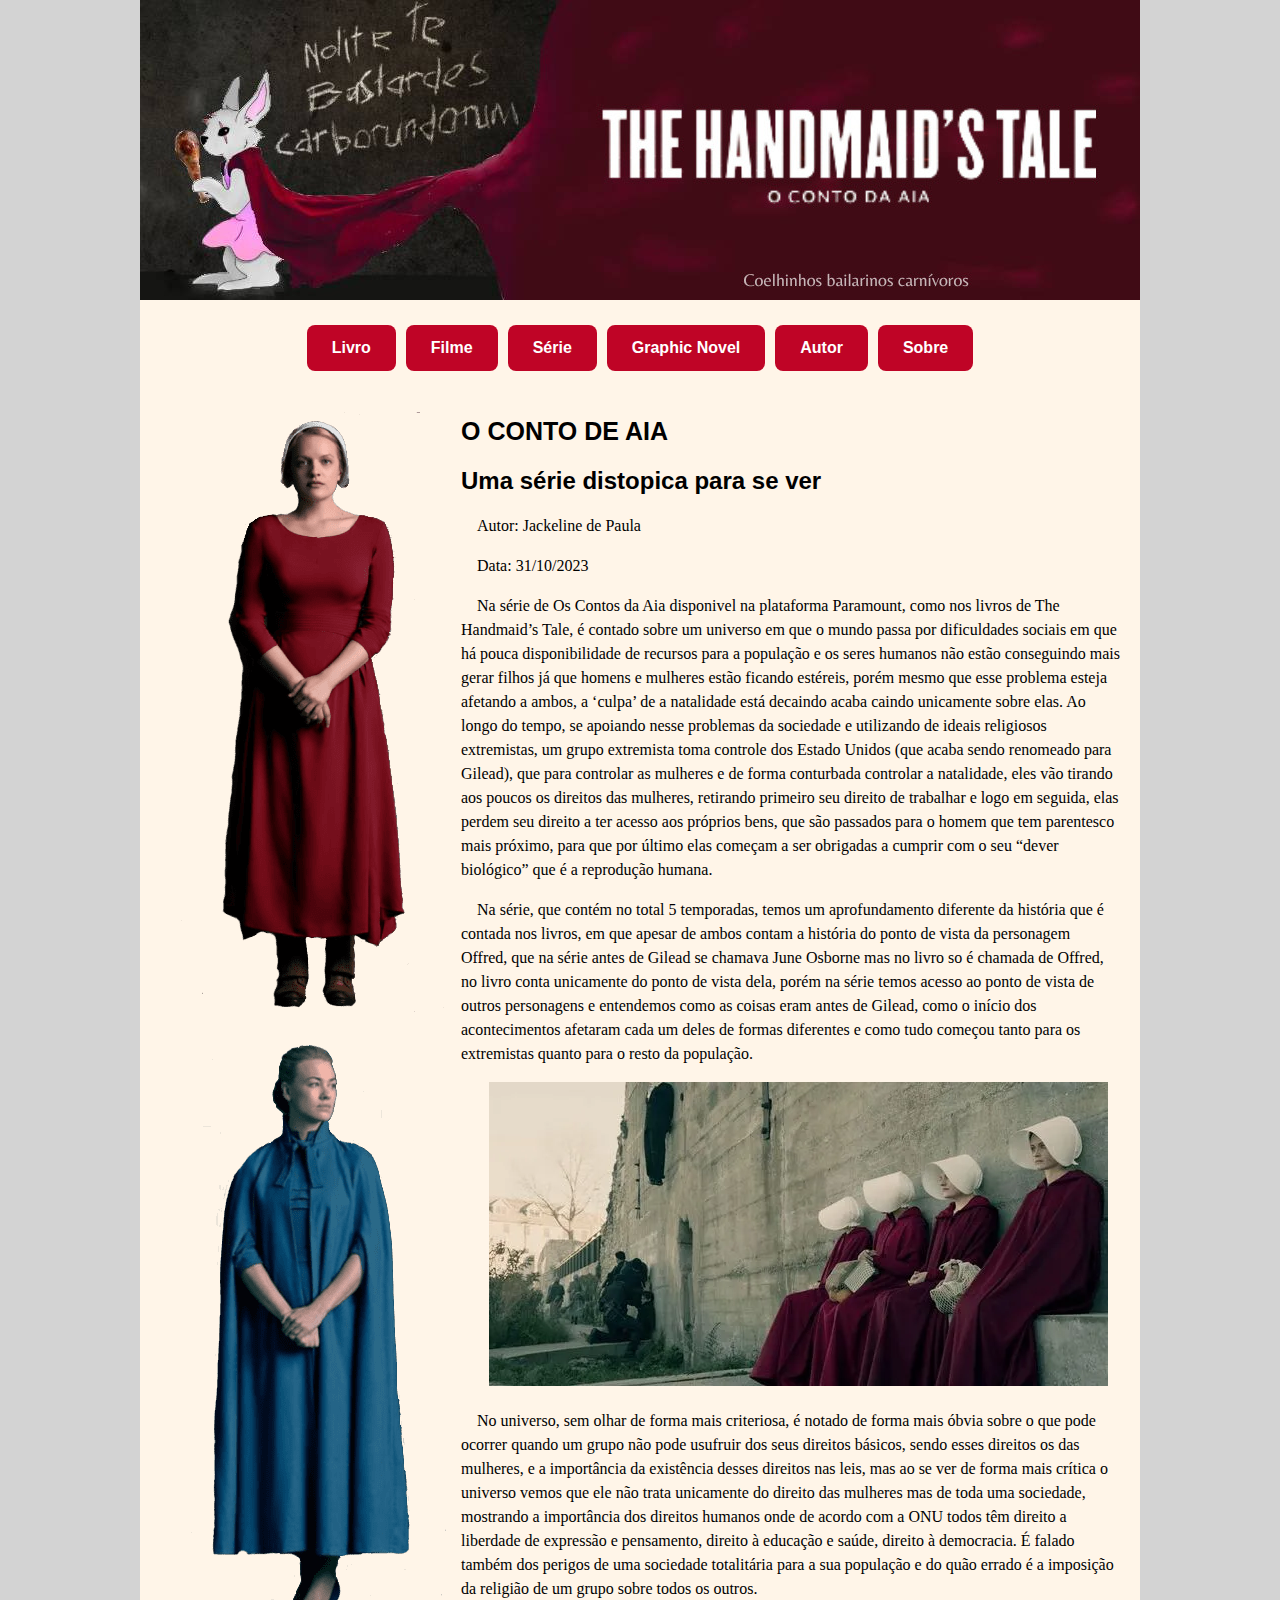
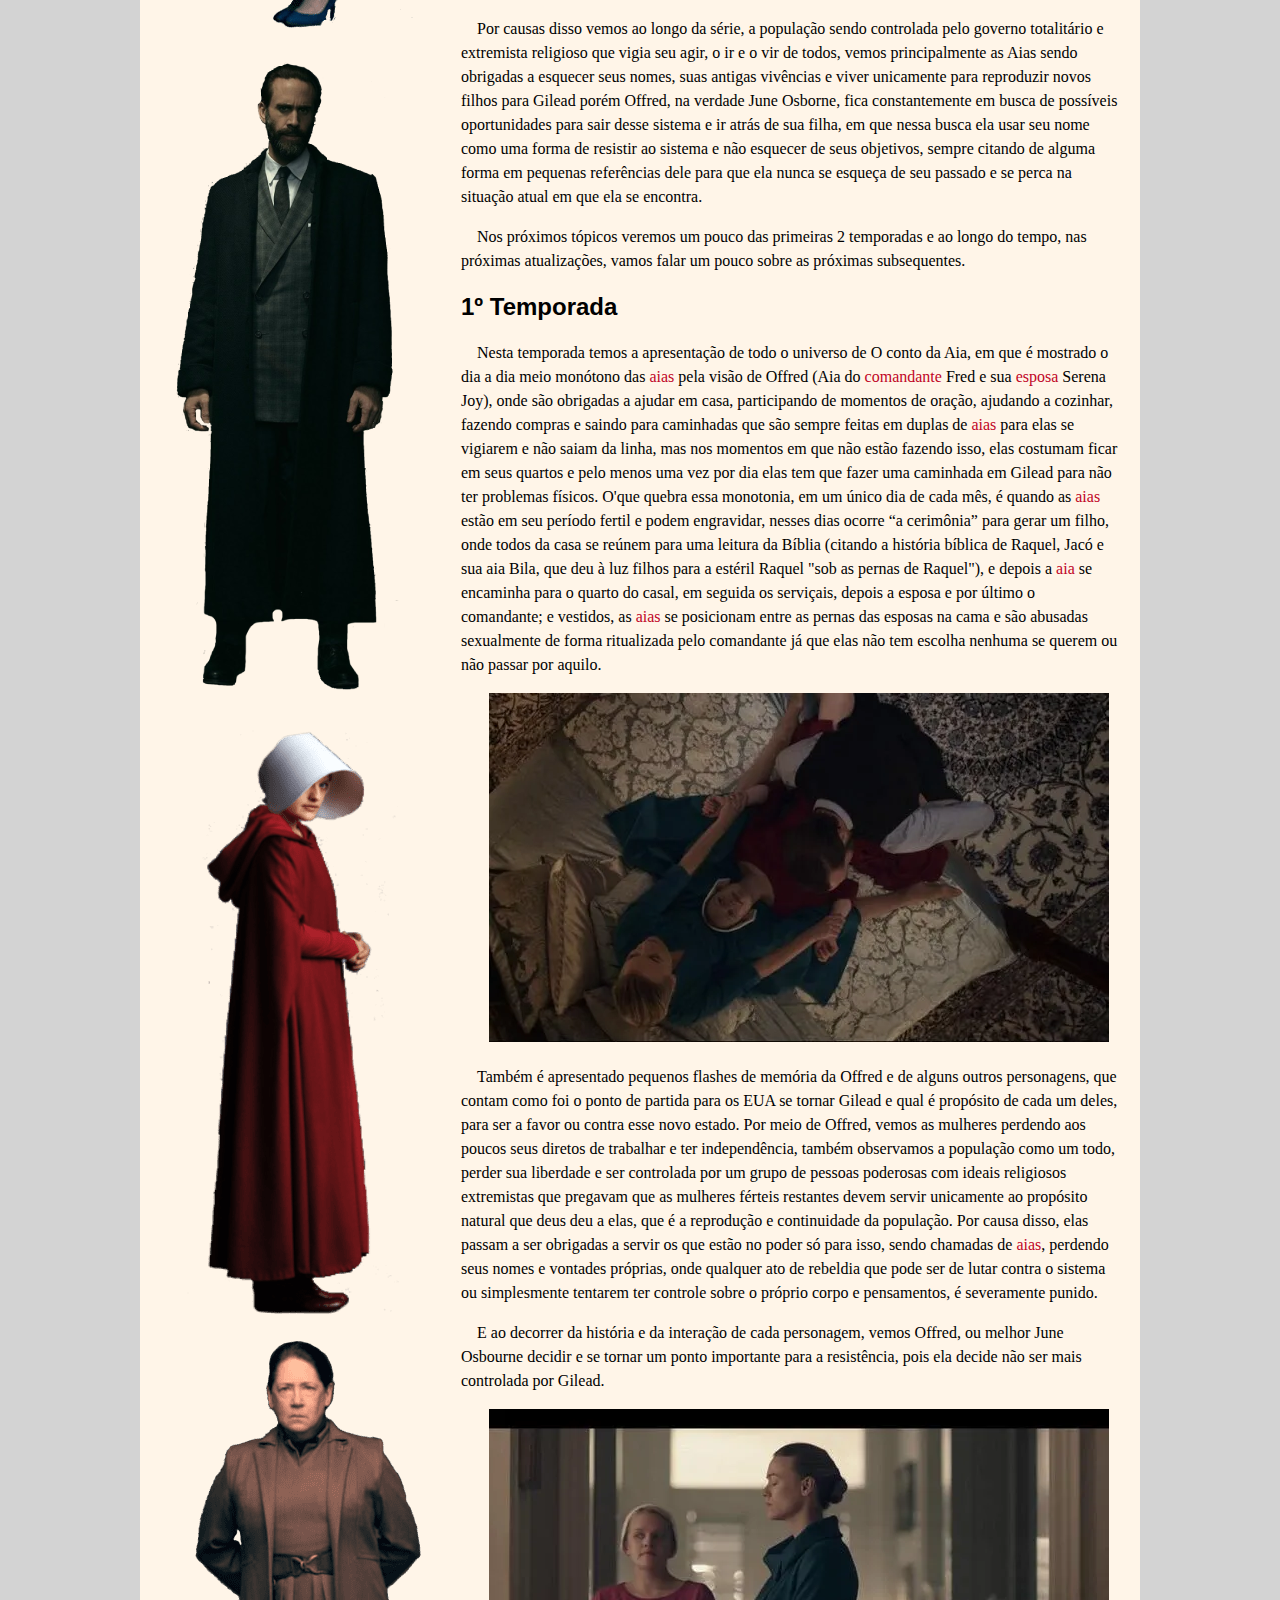
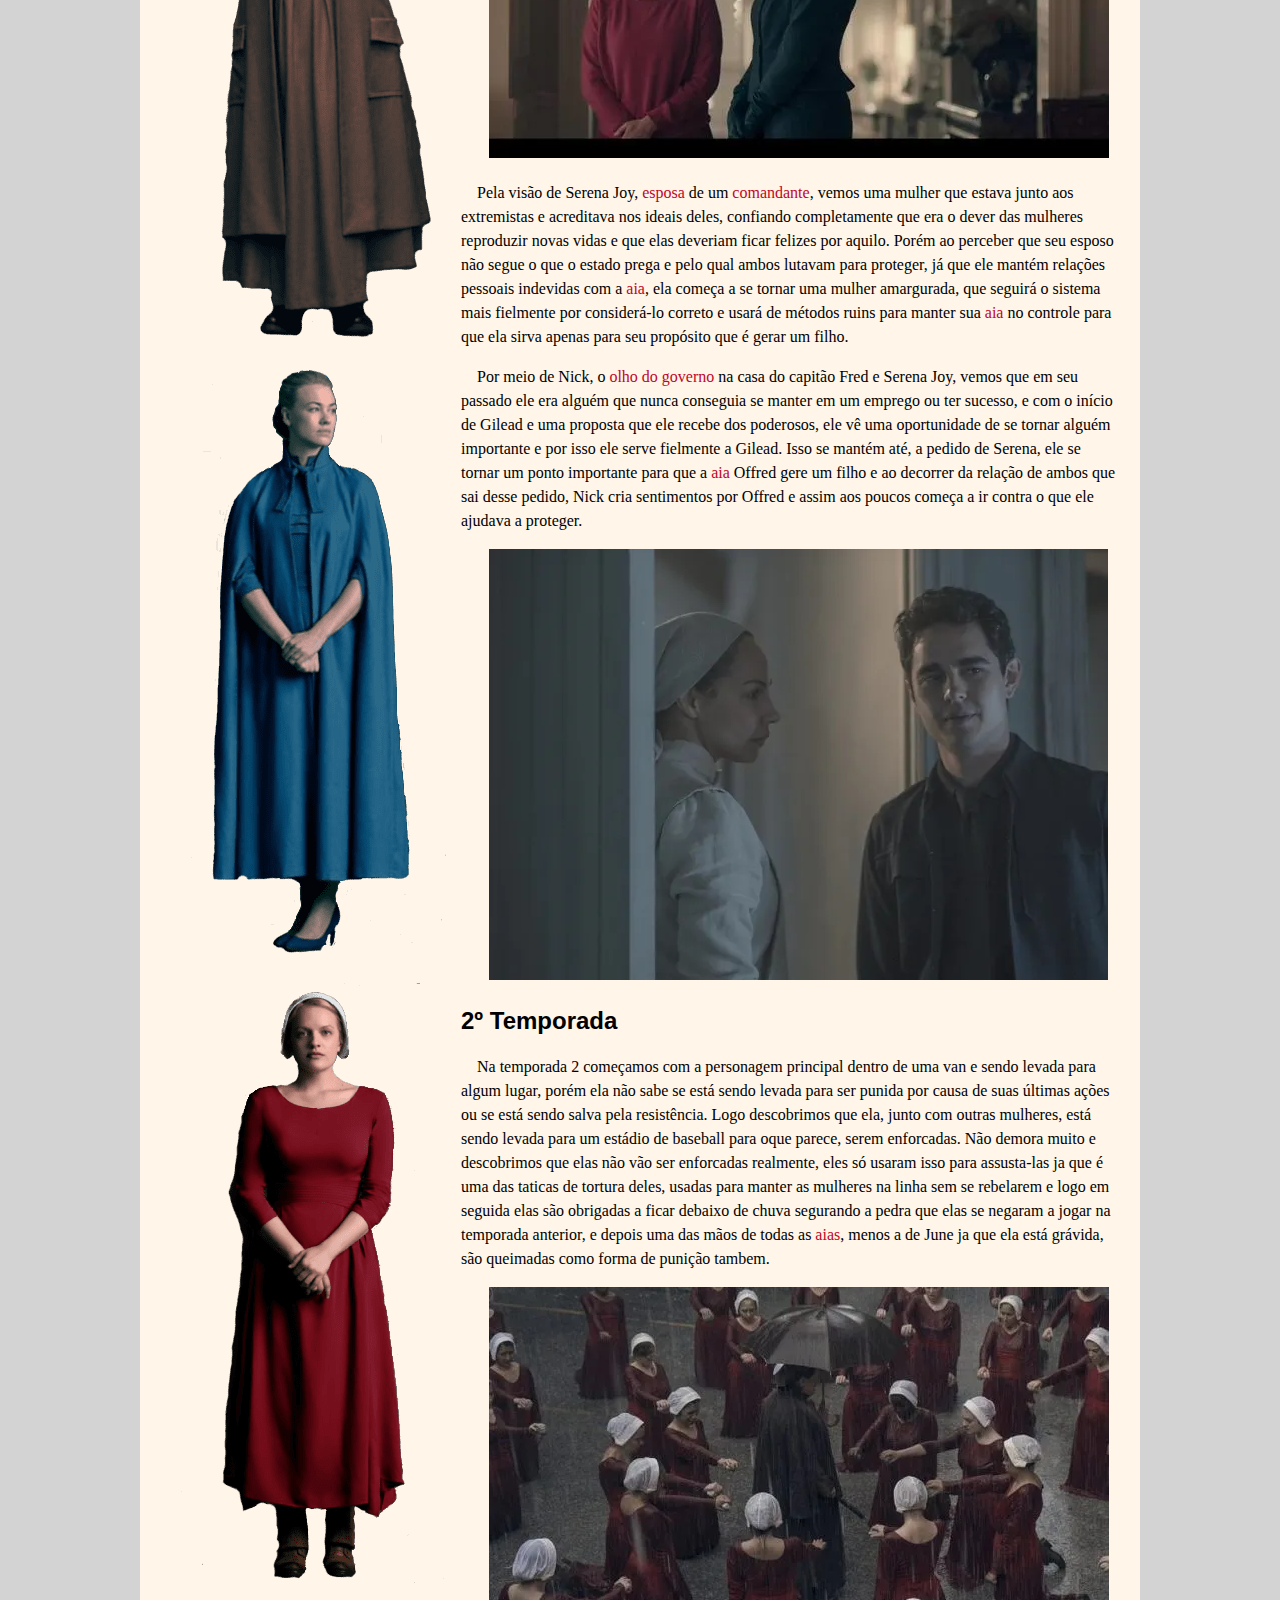
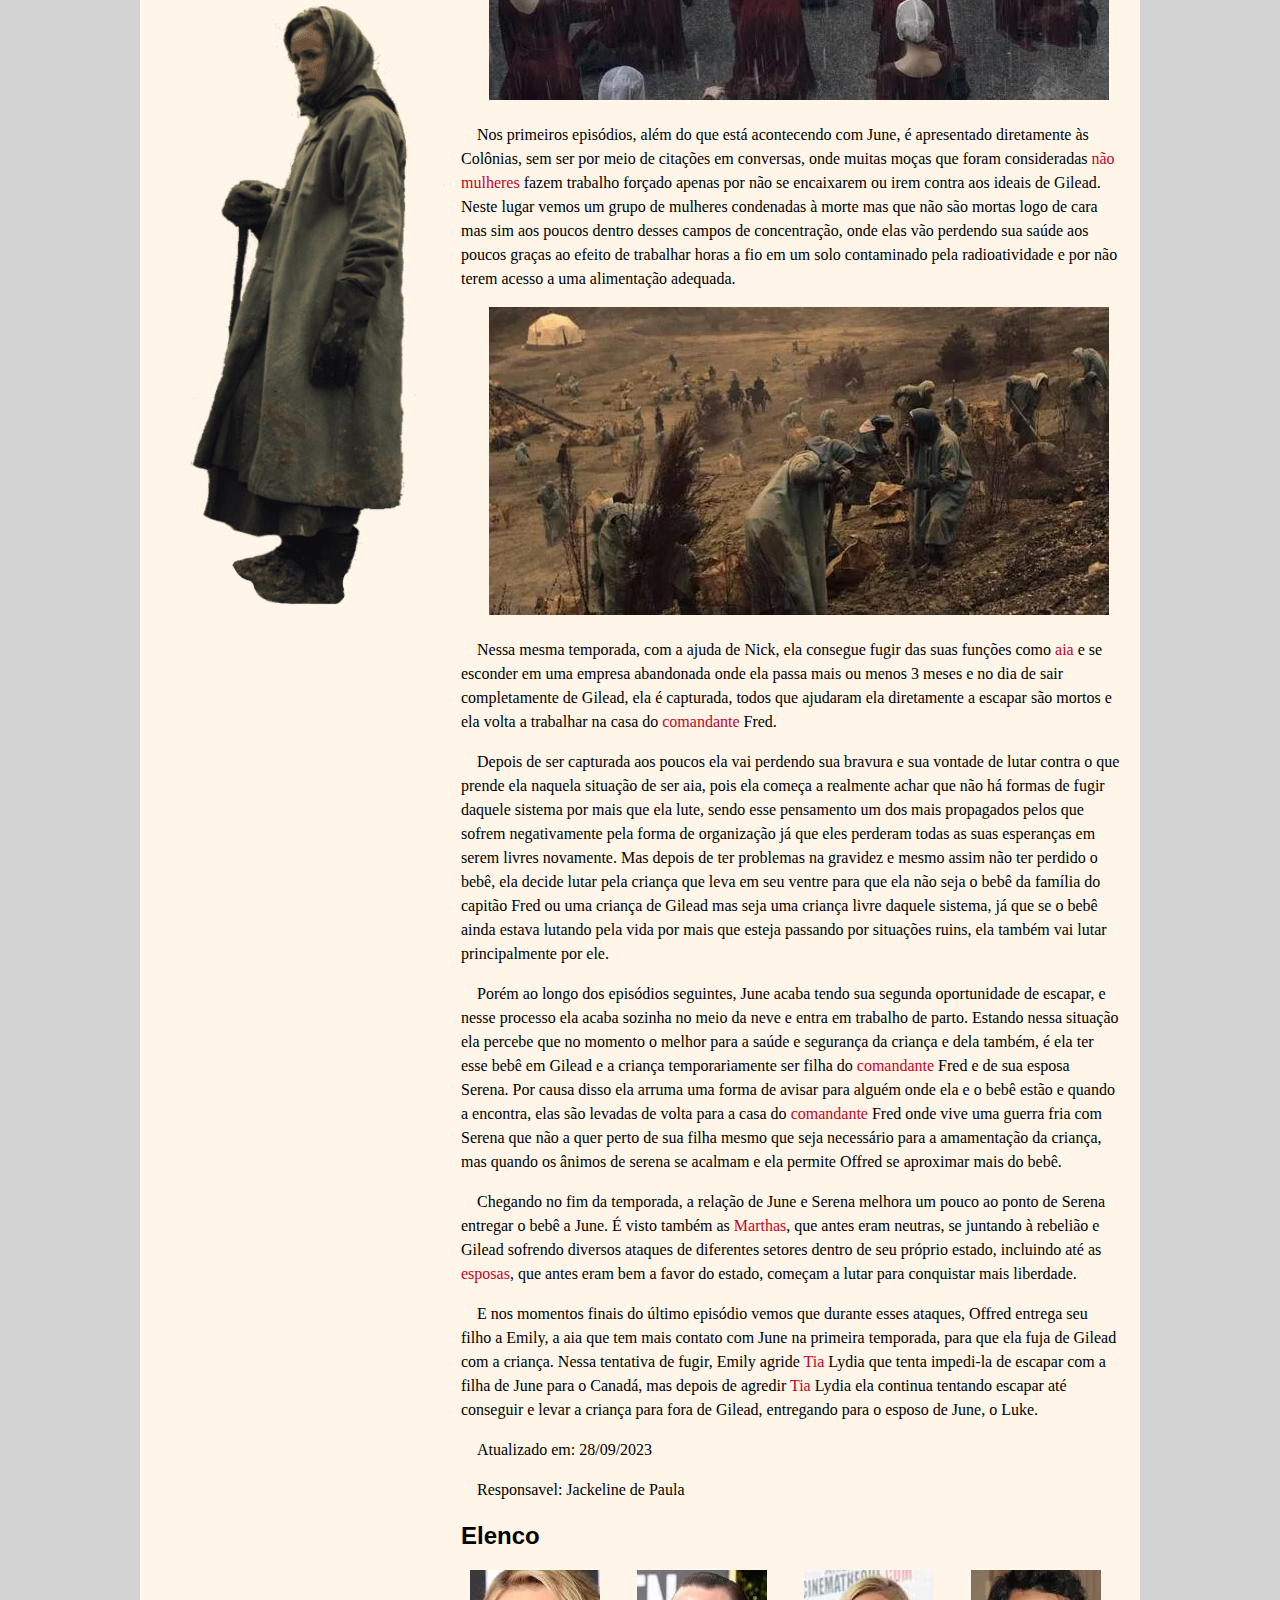
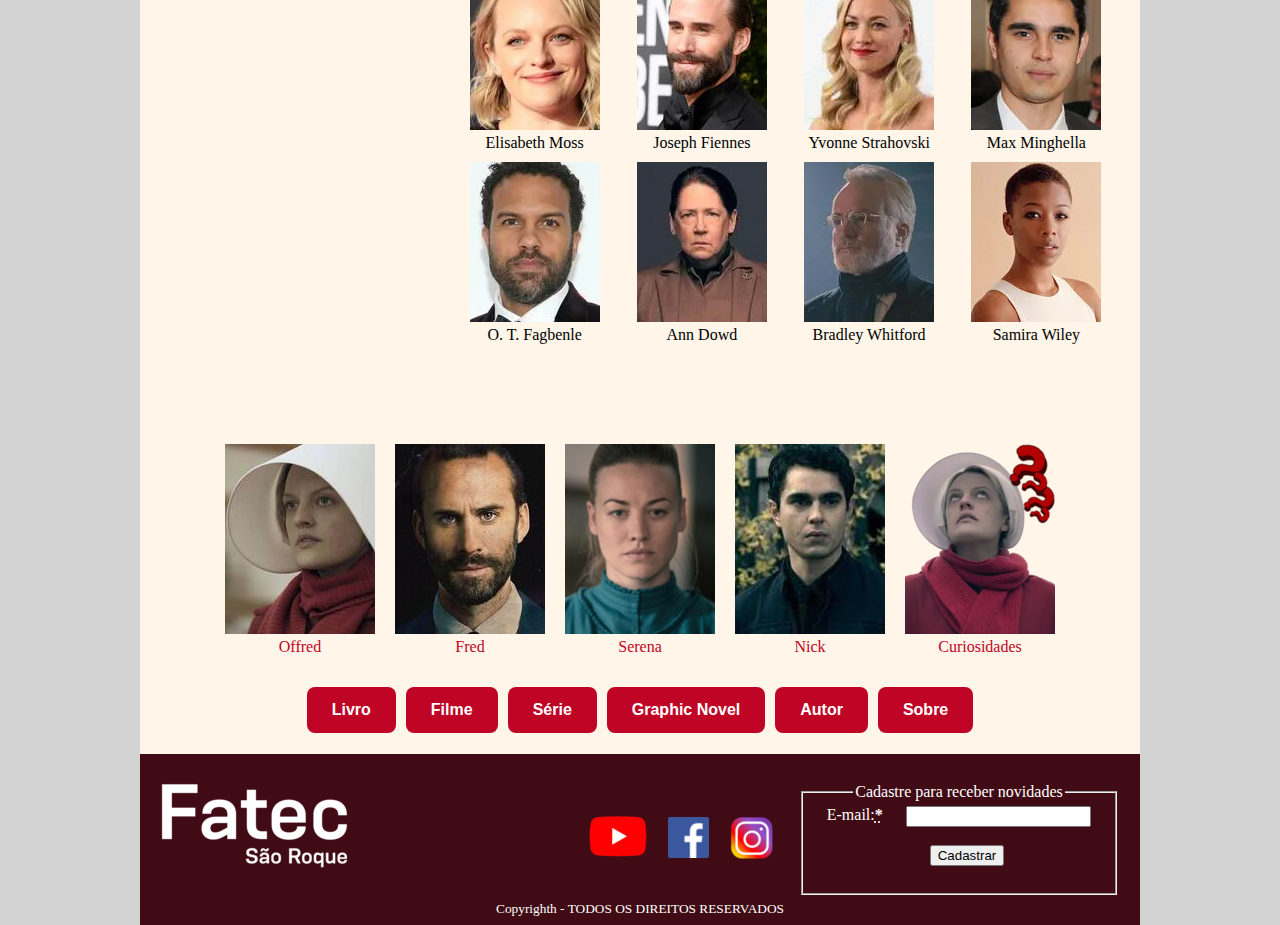
<file: Projeto Integrador/Projeto Integrador - 1° Semestre/serie.html>
<!DOCTYPE html>
<html lang="pt-BR">
<head>
    <meta charset="UTF-8">
    <title>Série</title>
    <link rel="stylesheet" href="css/estilo.css">
    <link rel="stylesheet" href="https://fonts.google.com/specimen/Ubuntu">
</head>
<body>
    <header>
        <figure class="centropagina">
            <a href="index.html"><img src="imagem/banner.jpg" alt=" imagem de cabeçalho"></a>
        </figure>
        <nav class="centropagina">
            <ul>
                <li><a href="livro.html" class="oi">Livro</a></li>
                <li><a href="Filme.html" class="oi">Filme</a></li>
                <li><a href="serie.html" class="oi">Série</a></li>
                <li><a href="Graphic.html" class="oi">Graphic Novel</a></li>
                <li><a href="autor.html" class="oi">Autor</a></li>
                <li><a href="Sobre.html" class="oi">Sobre</a></li>
            </ul>
        </nav>
    </header>
    
    <section class="morango">
        <h3 hidden> oi </h3>
        <section class="amora">
            <h3 hidden> oi </h3>
        <article>
            <h2 hidden> oi </h2>
            <section class="framboesa">
                <h3 hidden> oi </h3>
            <header>
                <h2 class="gojy"> O conto de aia </h2>
                <h2> Uma série distopica para se ver </h2>
                <p> Autor: Jackeline de Paula</p>
                <p> Data: 31/10/2023</p>
            </header>
            <p>Na série de Os Contos da Aia disponivel na plataforma Paramount, como nos livros de The Handmaid’s Tale, é contado sobre um universo em que o mundo passa por dificuldades sociais em que há pouca disponibilidade de recursos para a população e os seres humanos não estão conseguindo mais gerar filhos já que homens e mulheres estão ficando estéreis, porém mesmo que esse problema esteja afetando a ambos, a ‘culpa’ de a natalidade está decaindo acaba caindo unicamente sobre elas. Ao longo do tempo, se apoiando nesse problemas da sociedade e utilizando de ideais religiosos extremistas, um grupo extremista toma controle dos Estado Unidos (que acaba sendo renomeado para Gilead), que para controlar as mulheres e de forma conturbada controlar a natalidade, eles vão tirando aos poucos os direitos das mulheres, retirando primeiro seu direito de trabalhar e logo em seguida, elas perdem seu direito a ter acesso aos próprios bens, que são passados para o homem que tem parentesco mais próximo, para que por último elas começam a ser obrigadas a cumprir com o seu “dever biológico” que é a reprodução humana. </p>
            <p>Na série, que contém no total 5 temporadas, temos um aprofundamento diferente da história que é contada nos livros, em que apesar de ambos contam a história do ponto de vista da personagem Offred, que na série antes de Gilead se chamava June Osborne mas no livro so é chamada de Offred, no livro conta unicamente do ponto de vista dela, porém na série temos acesso ao ponto de vista de outros personagens e entendemos como as coisas eram antes de Gilead, como o início dos acontecimentos afetaram cada um deles de formas diferentes e como tudo começou tanto para os extremistas quanto para o resto da população.</p>
            <p class="centropagina" ><img src= "imagem/handmaidstale1.webp" alt=" imagem de algumas aias sentadas"></p>
            <p>No universo, sem olhar de forma mais criteriosa, é notado de forma mais óbvia sobre o que pode ocorrer quando um grupo não pode usufruir dos seus direitos básicos, sendo esses direitos os das mulheres, e a importância da existência desses direitos nas leis, mas ao se ver de forma mais crítica o universo vemos que ele não trata unicamente do direito das mulheres mas de toda uma sociedade, mostrando a importância dos direitos humanos onde de acordo com a ONU todos têm direito a liberdade de expressão e pensamento, direito à educação e saúde, direito à democracia. É falado também dos perigos de uma sociedade totalitária para a sua população e do quão errado é a imposição da religião de um grupo sobre todos os outros.</p>
            <p>Por causas disso vemos ao longo da série, a população sendo controlada pelo governo totalitário e extremista religioso que vigia seu agir, o ir e o vir de todos, vemos principalmente as Aias sendo obrigadas a esquecer seus nomes, suas antigas vivências e viver unicamente para reproduzir novos filhos para Gilead porém Offred, na verdade June Osborne, fica constantemente em busca de possíveis oportunidades para sair desse sistema e ir atrás de sua filha, em que nessa busca ela usar seu nome como uma forma de resistir ao sistema e não esquecer de seus objetivos, sempre citando de alguma forma em pequenas referências dele para que ela nunca se esqueça de seu passado e se perca na situação atual em que ela se encontra.</p>
            <p>Nos próximos tópicos veremos um pouco das primeiras 2 temporadas e ao longo do tempo, nas próximas atualizações, vamos falar um pouco sobre as próximas subsequentes.</p>
        <h2> 1º Temporada</h2>
            <p> Nesta temporada temos a apresentação de todo o universo de O conto da Aia, em que é mostrado o dia a dia meio monótono das <a href="Funcoes.html" class="vermelho">aias</a> pela visão de Offred (Aia do <a href="Funcoes.html" class="vermelho">comandante</a> Fred e sua <a href="Funcoes.html" class="vermelho">esposa</a> Serena Joy), onde são obrigadas a ajudar em casa, participando de momentos de oração, ajudando a cozinhar, fazendo compras e  saindo para caminhadas que são sempre feitas em duplas de <a href="Funcoes.html" class="vermelho">aias</a> para elas se vigiarem e não saiam da linha, mas nos momentos em que não estão fazendo isso, elas costumam ficar em seus quartos  e pelo menos uma vez por dia elas tem que fazer uma caminhada em Gilead para não ter problemas físicos. O'que quebra essa monotonia, em  um único dia de cada mês, é quando as <a href="Funcoes.html" class="vermelho">aias</a> estão em seu período fertil e podem engravidar, nesses dias ocorre “a cerimônia” para gerar um filho, onde todos da casa se reúnem para uma leitura da Bíblia (citando a história bíblica de Raquel, Jacó e sua aia Bila, que deu à luz filhos para a estéril Raquel "sob as pernas de Raquel"), e depois a <a href="Funcoes.html" class="vermelho">aia</a> se encaminha para o quarto do casal, em seguida os serviçais, depois a esposa e por último o comandante; e vestidos, as <a href="Funcoes.html" class="vermelho">aias</a> se posicionam entre as pernas das esposas na cama e são abusadas sexualmente de forma ritualizada pelo comandante já que elas não tem escolha nenhuma se querem ou não passar por aquilo.</p>
            <p class="centropagina" ><img src= "imagem/serieritual.webp" alt=" imagem de uma aia da passando pelo ritual"></p>
            <p>Também é apresentado pequenos flashes de memória da Offred e de alguns outros personagens, que contam como foi o ponto de partida para os EUA se tornar Gilead e qual é propósito de cada um deles, para ser a favor ou contra esse novo estado. Por meio de Offred, vemos as mulheres perdendo aos poucos seus diretos de trabalhar e ter independência, também observamos a população como um todo, perder sua liberdade e ser controlada por um grupo de pessoas poderosas com ideais religiosos extremistas que pregavam que as mulheres férteis restantes devem servir unicamente ao propósito natural que deus deu a elas, que é a reprodução e continuidade da população. Por causa disso, elas passam a ser obrigadas a servir os que estão no poder só para isso, sendo chamadas de <a href="Funcoes.html" class="vermelho">aias</a>, perdendo seus nomes e vontades próprias, onde qualquer ato de rebeldia que pode ser de lutar contra o sistema ou simplesmente tentarem ter controle sobre o próprio corpo e pensamentos, é severamente punido.</p>
            <p>E ao decorrer da história e da interação de cada personagem, vemos Offred, ou melhor June Osbourne decidir e se tornar um ponto importante para a resistência, pois ela decide não ser mais controlada por Gilead. </p>
            <p class="centropagina" ><img src= "imagem/1temp.webp" alt=" imagem onde apresenta a Offred e Serena Joy"></p>
            <p>Pela visão de Serena Joy, <a href="Funcoes.html" class="vermelho">esposa</a> de um <a href="Funcoes.html" class="vermelho">comandante</a>, vemos uma mulher que estava junto aos extremistas e acreditava nos ideais deles, confiando completamente que era o dever das mulheres reproduzir novas vidas e que elas deveriam ficar felizes por aquilo. Porém ao perceber que seu esposo não segue o que o estado prega e pelo qual ambos lutavam para proteger, já que ele mantém relações pessoais indevidas com a <a href="Funcoes.html" class="vermelho">aia</a>, ela começa a se tornar uma mulher amargurada, que seguirá o sistema mais fielmente por considerá-lo correto e usará de métodos ruins para manter sua <a href="Funcoes.html" class="vermelho">aia</a> no controle para que ela sirva apenas para seu propósito que é gerar um filho.</p>
            <p>Por meio de Nick, o <a href="Funcoes.html" class="vermelho">olho do governo</a> na casa do capitão Fred e Serena Joy, vemos que em seu passado ele era alguém que nunca conseguia se manter em um emprego ou ter sucesso, e com o início de Gilead e uma proposta que ele recebe dos poderosos, ele vê uma oportunidade de se tornar alguém importante e por isso ele serve fielmente a Gilead. Isso se mantém até, a pedido de Serena, ele se tornar um ponto importante para que a <a href="Funcoes.html" class="vermelho">aia</a> Offred gere um filho e ao decorrer da relação de ambos que sai desse pedido, Nick cria sentimentos por Offred e assim aos poucos começa a ir contra o que ele ajudava a proteger.</p>
            <p class="centropagina" ><img src= "imagem/nick.webp" alt=" imagem do personagem nick proximo a uma martha, a empregada da casa do capitão Fred"></p>
        <h2> 2º Temporada</h2>
            <p> Na temporada 2 começamos com a personagem principal dentro de uma van e sendo levada para algum lugar, porém ela não sabe se está sendo levada para ser punida por causa de suas últimas ações ou se está sendo salva pela resistência. Logo descobrimos que ela, junto com outras mulheres, está sendo levada para um estádio de baseball para  oque parece, serem enforcadas. Não demora muito e descobrimos que elas não vão ser enforcadas realmente, eles só usaram isso para assusta-las ja que é uma das taticas de tortura deles, usadas para manter as mulheres na linha sem se rebelarem e logo em seguida elas são obrigadas a ficar debaixo de chuva segurando a pedra que elas se negaram a jogar na temporada anterior, e depois uma das mãos de todas as <a href="Funcoes.html" class="vermelho">aias</a>, menos a de June ja que ela está grávida, são queimadas como forma de punição tambem. </p>
            <p class="centropagina" ><img src= "imagem/2temp2.webp" alt=" imagem de varias aias segurando pedras na chuva como punição"></p>
            <p>Nos primeiros episódios, além do que está acontecendo com June, é apresentado diretamente às Colônias, sem ser por meio de citações em conversas, onde muitas moças que foram consideradas <a href="Funcoes.html" class="vermelho">não mulheres</a> fazem trabalho forçado apenas por não se encaixarem ou irem contra aos ideais de Gilead. Neste lugar vemos um grupo de mulheres condenadas à morte mas que não são mortas logo de cara mas sim aos poucos dentro desses campos de concentração, onde elas vão perdendo sua saúde aos poucos graças ao efeito de trabalhar horas a fio em um solo contaminado pela radioatividade e por não terem acesso a uma alimentação adequada.</p>
            <p class="centropagina" ><img src= "imagem/2temp.webp" alt=" imagem das mulheres trabalhando nas colonias, que são campos de concetração"></p>
            <p>Nessa mesma temporada, com a ajuda de Nick, ela consegue fugir das suas funções como <a href="Funcoes.html" class="vermelho">aia</a> e se esconder em uma empresa abandonada onde ela passa mais ou menos 3 meses e no dia de sair completamente de Gilead, ela é capturada, todos que ajudaram ela diretamente a escapar são mortos e ela volta a trabalhar na casa do <a href="Funcoes.html" class="vermelho">comandante</a> Fred.</p>
            <p>Depois de ser capturada aos poucos ela vai perdendo sua bravura e sua vontade de lutar contra o que prende ela naquela situação de ser aia, pois ela começa a realmente achar que não há formas de fugir daquele sistema por mais que ela lute, sendo esse pensamento um dos mais propagados pelos que sofrem negativamente pela forma de organização já que eles perderam todas as suas esperanças em serem livres novamente. Mas depois de ter problemas na gravidez e mesmo assim não ter perdido o bebê, ela decide lutar pela criança que leva em seu ventre para que ela não seja o bebê da família do capitão Fred ou uma criança de Gilead mas seja uma criança livre daquele sistema, já que se o bebê ainda estava lutando pela vida por mais que esteja passando por situações ruins, ela também vai lutar principalmente por ele.</p>
            <p>Porém ao longo dos episódios seguintes, June acaba tendo sua segunda oportunidade de escapar, e nesse processo ela acaba sozinha no meio da neve e entra em trabalho de parto. Estando nessa situação ela percebe que no momento o melhor para a saúde e segurança da criança e dela também, é ela ter esse bebê em Gilead e a criança temporariamente ser filha do <a href="Funcoes.html" class="vermelho">comandante</a> Fred e de sua esposa Serena. Por causa disso ela arruma uma forma de avisar para alguém onde ela e o bebê estão e quando a encontra, elas são levadas de volta para a casa do <a href="Funcoes.html" class="vermelho">comandante</a> Fred onde vive uma guerra fria com Serena que não a quer perto de sua filha mesmo que seja necessário para a amamentação da criança, mas quando os ânimos de serena se acalmam e ela permite Offred se aproximar mais do bebê.</p>
            <p>Chegando no fim da temporada, a relação de June e Serena melhora um pouco ao ponto de Serena entregar o bebê a June. É visto também as <a href="Funcoes.html" class="vermelho">Marthas</a>, que antes eram neutras, se juntando à rebelião e Gilead sofrendo diversos ataques de diferentes setores dentro de seu próprio estado, incluindo até as <a href="Funcoes.html" class="vermelho">esposas</a>, que antes eram bem a favor do estado,  começam a lutar para conquistar mais liberdade.</p>
            <p>E nos momentos finais do último episódio vemos que durante esses ataques, Offred entrega seu filho a Emily, a aia que tem mais contato com June na primeira temporada, para que ela fuja de Gilead com a criança. Nessa tentativa de fugir, Emily agride <a href="Funcoes.html" class="vermelho">Tia</a> Lydia que tenta impedi-la de escapar com a filha de June para o Canadá, mas depois de agredir <a href="Funcoes.html" class="vermelho">Tia</a> Lydia ela continua tentando escapar até conseguir e levar a criança para fora de Gilead, entregando para o esposo de June, o Luke.</p>
            <footer>
                <p>Atualizado em: 28/09/2023</p>
                <p>Responsavel: Jackeline de Paula</p>
            </footer>
                <h2>Elenco</h2>
            </section>

            <section class="groselha">
                <h3 hidden> oi </h3>
                <section class="melancia">
                <h3 hidden> oi </h3>   
                <figure class="maca">
                    <img src= "imagem/9Elisabeth.webp" alt=" ator da série">
                    <figcaption> Elisabeth Moss </figcaption>
                </figure>
                <figure class="maca">
                    <img src= "imagem/9Joseph.webp" alt="ator da série">
                    <figcaption> Joseph Fiennes </figcaption>
                </figure>
                <figure class="maca">
                    <img src= "imagem/9Yvone.webp" alt="ator da série">
                    <figcaption> Yvonne Strahovski </figcaption>
                </figure>
                <figure class="maca">
                    <img src= "imagem/9Max.webp" alt="ator da série">
                    <figcaption> Max Minghella </figcaption>
                </figure>
                </section>

                <section class="melancia">
                    <h3 hidden> oi </h3>
                <figure class="maca">
                    <img src= "imagem/9fagbenle.webp" alt="ator da série">
                    <figcaption> O. T. Fagbenle </figcaption>
                </figure>
                <figure class="maca">
                    <img src= "imagem/9Ann.webp" alt="ator da série">
                    <figcaption> Ann Dowd </figcaption>
                </figure>
                <figure class="maca">
                    <img src= "imagem/9Bradley.webp" alt="ator da série">
                    <figcaption> Bradley Whitford </figcaption>
                </figure>
                <figure class="maca">
                    <img src= "imagem/9Samira.webp" alt="ator da série">
                    <figcaption> Samira Wiley </figcaption>
                </figure>
                </section>
            </section>
        </article>
        <aside>
            <p><img src= "imagem/corpooffred.png" alt=" imagem do corpo inteiro com a vestimenta de uma das aias da série"></p>
            <p><img src= "imagem/esposacorpo.png" alt=" imagem do corpo inteiro com a vestimenta de uma das espoças do capitão que comanda Gilead"></p>
            <p><img src= "imagem/Fred.png" alt=" imagem de um homem com a vestimenta dos comandantes"></p>
            <p><img src= "imagem/corpoaia2.png" alt=" imagem do corpo inteiro com a vestimenta de uma das aias da série"></p>
            <p><img src= "imagem/corpotia.png" alt=" imagem do corpo inteiro com a vertimenta de uma das tias que controla as aias"></p>
            <p><img src= "imagem/esposacorpo.png" alt=" imagem do corpo inteiro com a vestimenta de uma das espoças do capitão que comanda Gilead"></p>
            <p><img src= "imagem/corpooffred.png" alt=" imagem do corpo inteiro com a vestimenta de uma das aias da série"></p>
            <p><img src= "imagem/corpocampo.png" alt=" imagem do corpo inteiro com vestimenta de uma mulher que trabalha no campo de concetração"></p>
            
        </aside>
        </section>
    </section>

        <section class="coluna5">
            <h3 hidden> oi </h3>
            <a href="Offred.html">  <figure class="centrotexto2">
                <img src= "imagem/offred.jpg" alt="personagem Offred">
                <figcaption> Offred </figcaption>
            </figure> </a>

            <a href="Fred.html"> <figure class="centrotexto2">
                <img src= "imagem/fredw.jpg" alt=" Fred">
                <figcaption> Fred </figcaption>
            </figure> </a>

            <a href="SerenaJoy.html">  <figure class="centrotexto2">
                <img src= "imagem/serena4.png" alt=" Serena">
                <figcaption> Serena </figcaption>
            </figure> </a>

            <a href="NickBlaine.html"> <figure class="centrotexto2">
                <img src= "imagem/nick1.jpg" alt=" Nick">
                <figcaption> Nick </figcaption> 
            </figure> </a>

            <a href="Curiosidades.html"> <figure class="centrotexto2">
                <img src= "imagem/curiosidades.png" alt=" imagem da aia com pontos de interrogação na cabeça">
                <figcaption> Curiosidades </figcaption>
            </figure> </a>
        </section>
            <nav class="centropagina">
                <ul>
                <li><a href="livro.html" class="oi">Livro</a></li>
                <li><a href="Filme.html" class="oi">Filme</a></li>
                <li><a href="serie.html" class="oi">Série</a></li>
                <li><a href="Graphic.html" class="oi">Graphic Novel</a></li>
                <li><a href="autor.html" class="oi">Autor</a></li>
                <li><a href="Sobre.html" class="oi">Sobre</a></li>
                </ul>
            </nav>
    
            <footer class="centro">
                <section class="coluna6">
                    <h3 hidden> oi </h3>
                    <section>
                        <h3 hidden> oi </h3>
                        <figure class="omargem">
                           <a href="https://fatecsaoroque.edu.br/"> <img src="imagem/fateclogo.png" alt=" imagem da logo da Fatec São Roque"></a>
                        </figure>
                    </section>
                    <section class="coluna7">
                        <h3 hidden> oi </h3>
                        <figure class="emargem">
                         <a href="https://www.youtube.com/watch?v=81PyH5TH-NQ"><img src="imagem/youtube.png" alt=" imagem da logo do youtube"></a>
                        </figure>
                        <figure class="emargem">
                           <a href="https://www.facebook.com/handmaidsonhulu/?locale=pt_BR"><img src="imagem/facelogo.png" alt=" imagem da logo do facebook"> </a>
                        </figure>
                        <figure class="emargem">
                           <a href="https://www.instagram.com/handmaidsonhulu/"> <img src="imagem/insta.png" alt=" imagem da logo do instagram"> </a>
                        </figure>
                        <form class="amargem">
                            <fieldset>
                                <legend> Cadastre para receber novidades</legend>
                                <section class="duascolunas">
                                    <h2 hidden> oi</h2>
                                    <label for="mail">E-mail:<strong><abbr title="required">*</abbr></strong>
                                    </label>
                                    <input type="email" id="mail" name="usermail">
                                </section>
                                <p><button type="submit">Cadastrar</button></p>
                            </fieldset>
                        </form>
                    </section>
        
                </section>
                <section class="centro">
                    <h2 hidden> oi</h2>
                    <small>Copyrighth - TODOS OS DIREITOS RESERVADOS</small>
                </section>
            </footer>
    
</body>
</html>
</file>
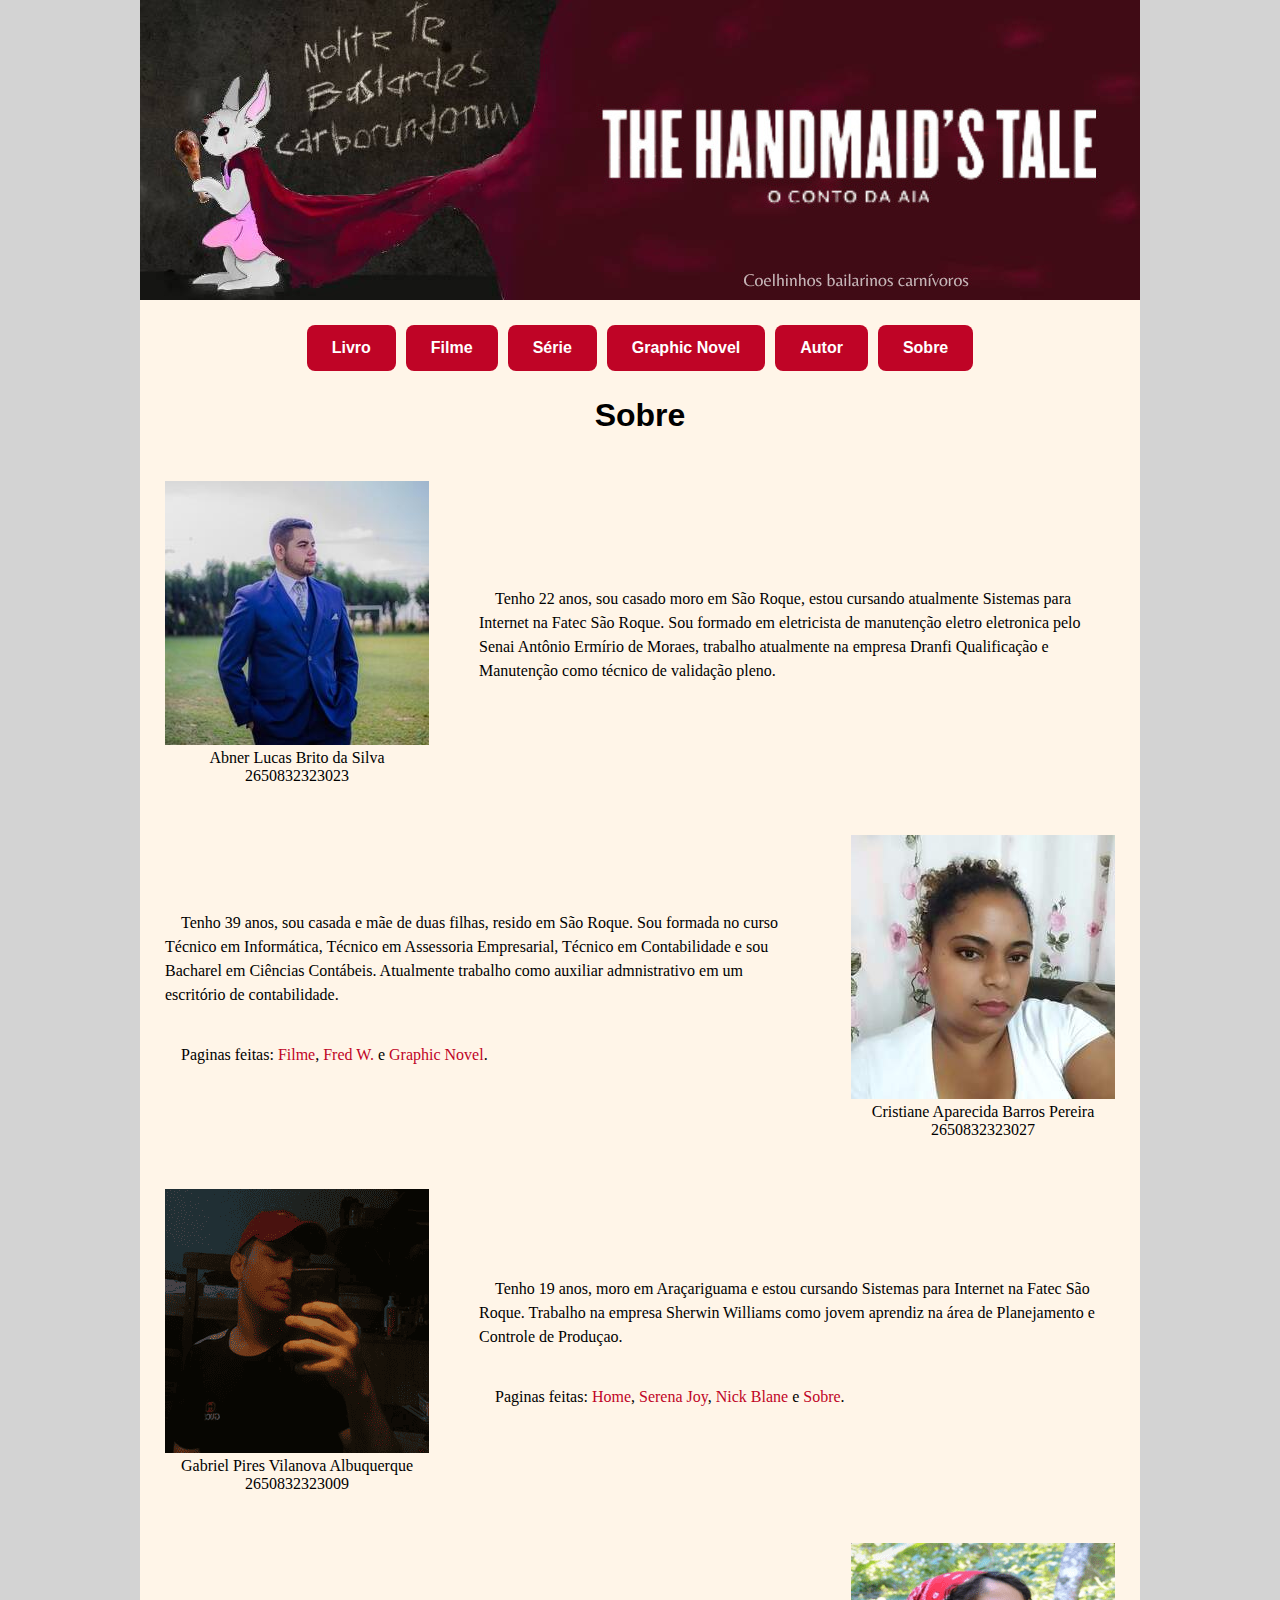
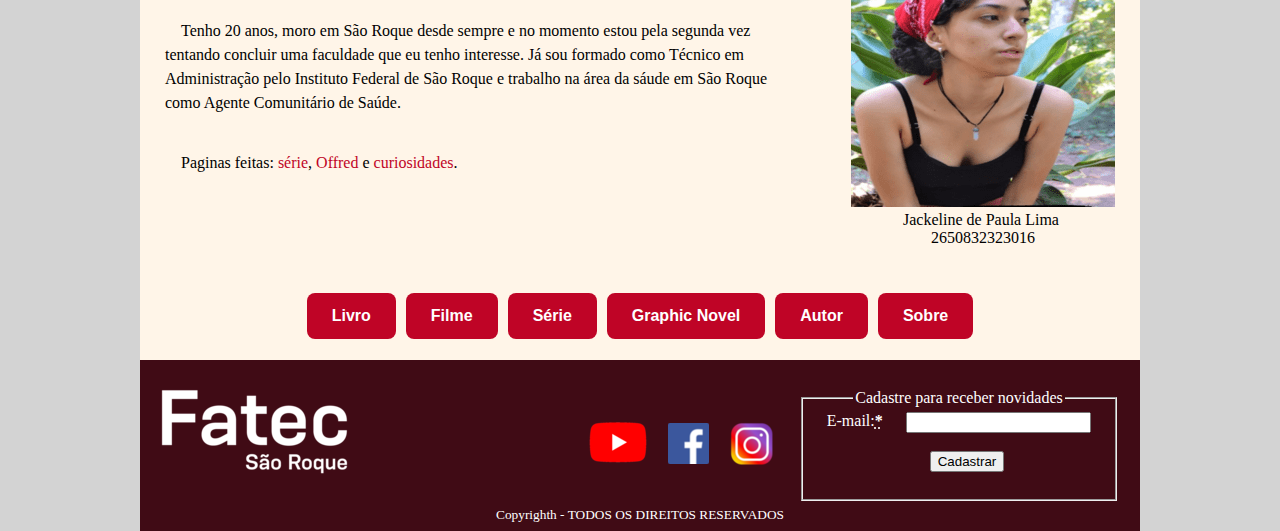
<file: Projeto Integrador/Projeto Integrador - 1° Semestre/Sobre.html>
<!DOCTYPE html>
<html lang="pt-BR">

<head>
    <meta charset="UTF-8">
    <title>Sobre</title>
    <link rel="stylesheet" href="css/estilo.css">
    <link rel="stylesheet" href="https://fonts.google.com/specimen/Ubuntu">
</head>

<body>
    <header>
        <figure class="centropagina">
            <a href="index.html"><img src="imagem/banner.jpg" alt=" imagem de cabeçalho"></a>
        </figure>
        <nav>
            <ul>
                <li><a href="livro.html" class="oi">Livro</a></li>
                <li><a href="Filme.html" class="oi">Filme</a></li>
                <li><a href="serie.html" class="oi">Série</a></li>
                <li><a href="Graphic.html" class="oi">Graphic Novel</a></li>
                <li><a href="autor.html" class="oi">Autor</a></li>
                <li><a href="Sobre.html" class="oi">Sobre</a></li>
            </ul>
        </nav>
    </header>
        <h1 class="h1">Sobre</h1>
    <section class="sec">
        <figure class="fig">
            <img src="imagem/Abner.jpg" alt="imagem de um dos integrantes do PRINT">
            <figcaption class="fig2">Abner Lucas Brito da Silva 2650832323023</figcaption>
        </figure>
        <h3 hidden> oi </h3>
        <article class="art">
            <h3 hidden> oi </h3>
            <p class="sobre">Tenho 22 anos, sou casado moro em São Roque, estou cursando atualmente Sistemas para Internet na Fatec São Roque. Sou formado em eletricista de manutenção eletro eletronica pelo Senai Antônio Ermírio de Moraes, trabalho atualmente na empresa Dranfi Qualificação e Manutenção como técnico de validação pleno.</p>
        </article>
    </section>
    <section class="esquerda">
        <h3 hidden> oi </h3>
        <figure class="fig">
            <img src="imagem/Cris.jpg" alt="imagem de um dos integrantes do PRINT">
            <figcaption class="fig2"> Cristiane Aparecida Barros Pereira 2650832323027</figcaption>
            
        </figure>
        <article class="art">
            <h3 hidden> oi </h3>
            <p class="sobre"> Tenho 39 anos, sou casada e mãe de duas filhas, resido em São Roque. Sou formada no curso Técnico em Informática, Técnico em Assessoria Empresarial, Técnico em Contabilidade e sou Bacharel em Ciências Contábeis. Atualmente trabalho como auxiliar admnistrativo em um escritório de contabilidade.</p>
            <p class="sobre"> Paginas feitas: <a href="Filme.html">Filme</a>, <a href="Fred.html">Fred W.</a> e <a href="Graphic.html">Graphic Novel</a>.</p>
        </article>
    </section>
    <section class="sec">
        <h3 hidden> oi </h3>
        <figure class="fig">
            <img src="imagem/Gabriel.png" alt="imagem de um dos integrantes do PRINT">
            <figcaption class="fig2">Gabriel Pires Vilanova Albuquerque 2650832323009</figcaption>
        </figure>
    <article class="art">
        <h3 hidden> oi </h3>
        <p class="sobre">Tenho 19 anos, moro em Araçariguama e estou cursando Sistemas para Internet na Fatec São Roque. Trabalho na empresa Sherwin Williams como jovem aprendiz na área de Planejamento e Controle de Produçao.</p>
            <p class="sobre"> Paginas feitas: <a href="index.html">Home</a>, <a href="SerenaJoy.html">Serena Joy</a>, <a href="NickBlaine.html">Nick Blane</a> e <a href="Sobre.html">Sobre</a>.</p>

    </article>
    </section>
    <section class="esquerda">
        <h3 hidden> oi </h3>
    <figure class="fig">
        <img src="imagem/Jacke.png" alt="imagem de um dos integrantes do PRINT">
        <figcaption class="fig2">Jackeline de Paula Lima ‎ 2650832323016</figcaption>
    </figure>
        <article class="art">
            <h3 hidden> oi </h3>
            <p class="sobre">Tenho 20 anos, moro em São Roque desde sempre e no momento estou pela segunda vez tentando concluir uma faculdade que eu tenho interesse. Já sou formado como Técnico em Administração pelo Instituto Federal de São Roque e trabalho na área da sáude em São Roque como Agente Comunitário de Saúde.</p>
            <p class="sobre"> Paginas feitas: <a href="serie.html">série</a>, <a href="Offred.html">Offred</a> e <a href="Curiosidades.html">curiosidades</a>.</p>
        </article>
    </section>

    <nav class="cetropnagina">
        <ul>
            <li><a href="livro.html" class="oi">Livro</a></li>
            <li><a href="Filme.html" class="oi">Filme</a></li>
            <li><a href="serie.html" class="oi">Série</a></li>
            <li><a href="Graphic.html" class="oi">Graphic Novel</a></li>
            <li><a href="autor.html" class="oi">Autor</a></li>
            <li><a href="Sobre.html" class="oi">Sobre</a></li>
        </ul>
    </nav>
    <footer class="centro">
        <section class="coluna6">
            <h3 hidden> oi </h3>
            <section>
                <h3 hidden> oi </h3>
                <figure class="omargem">
                   <a href="https://fatecsaoroque.edu.br/"> <img src="imagem/fateclogo.png" alt=" imagem da logo da Fatec São Roque"></a>
                </figure>
            </section>
            <section class="coluna7">
                <h3 hidden> oi </h3>
                <figure class="emargem">
                 <a href="https://www.youtube.com/watch?v=81PyH5TH-NQ"><img src="imagem/youtube.png" alt=" imagem da logo do youtube"></a>
                </figure>
                <figure class="emargem">
                   <a href="https://www.facebook.com/handmaidsonhulu/?locale=pt_BR"><img src="imagem/facelogo.png" alt=" imagem da logo do facebook"> </a>
                </figure>
                <figure class="emargem">
                   <a href="https://www.instagram.com/handmaidsonhulu/"> <img src="imagem/insta.png" alt=" imagem da logo do instagram"> </a>
                </figure>
                <form class="amargem">
                    <fieldset>
                        <legend> Cadastre para receber novidades</legend>
                        <section class="duascolunas">
                            <h2 hidden> oi</h2>
                            <label for="mail">E-mail:<strong><abbr title="required">*</abbr></strong>
                            </label>
                            <input type="email" id="mail" name="usermail">
                        </section>
                        <p><button type="submit">Cadastrar</button></p>
                    </fieldset>
                </form>
            </section>

        </section>
        <section class="centro">
            <h2 hidden> oi</h2>
            <small>Copyrighth - TODOS OS DIREITOS RESERVADOS</small>
        </section>
    </footer>
</body>

</html>
</file>
<file: Projeto Integrador/Projeto Integrador - 1° Semestre/css/estilo.css>
html{background-color: lightgray;}
body{background-color: rgb(255, 245, 232);border: solid 0px black; font-size-adjust: 100%}
body {width: 1000px; margin: 0px auto 0px auto;}
figure {margin: 0px;}

h1, h2, h3 {font-family: "Ubuntu", sans-serif;}
.oi {font-family: "Ubuntu", sans-serif;}

/*footer geral*/
.centro {text-align: center;
    background-color: #400B15;
    color: white;
    padding-top: 4px;
    padding-bottom: 4px;}
.coluna6 {display: flex;
     flex-direction: row;
     margin-top:25px;}
.coluna7 {display: flex;
   flex-direction: row;
   align-items: center;
   margin-left:180px;}
form {box-shadow: 10px;
 width: 320px;}
.emargem {margin-left: 20px;}
.amargem {margin-left: 25px;
     margin-right: 20px;}
.omargem {margin-left: 20px;
     margin-right: 38px}
/* nav geral*/
ul, li {display: flex;
   justify-content: center;
   text-decoration: none;
   clear: both; 
   font-weight: bold;
   color: rgb(139, 0, 12);}
ul {padding-inline-start: 0px;}
.oi:link, .oi:visited {background-color: #BF0426;
                  color: white;
                  padding: 14px 25px;
                  text-align: center;
                  text-decoration: none;
                  display: inline-block;
                  border-radius: 8px;
                  margin: 5px;}
.oi:hover, .oi:active {background-color: red;}     
a {text-decoration: none;
   color: #BF0426;}
.centropagina {text-align: center;
	clear: both; 
	font-weight: bold;}
/* barra de navegação personagens geral*/
.coluna5 {display: flex;
flex-direction: row;
justify-content: center;
margin-top: 80px;}
.centrotexto2 {text-align: center; 
   margin: 10px;}
/*cor dos links no texto*/
.vermelho {color: #BF0426;}


/*-------------------------------Abner----------------------------------------------*/
/* Incio da edição pagina Autor */

/* altera o texto do titulo */
.x2 {
    display: flex;
    justify-content: center;
}

/* Altera a Caixa de texto inteira do titulo */
.x3 {
    background-color: #BF0426;
    display: flex;
    justify-content: center;
    align-items: flex-start;
    border-style:initial;
    position: relative;
    left: 15px;
    width: 300px;
    color: white;
}

/* altera todo conteudo principal */
.x1 {
    display: flex;
    flex-direction: column;
    margin-right: 25px;
    margin-left: 25px;
}

/* o x4 alinha o texto e a imagem na mesma linha*/
.x4 {
    display:flex;
}

/* o x6 alinha o texto em coluna*/
/* controla a caixa de bibliografia e imagem da autora */
.x6 {
    display: flex;
    flex-direction: column;
    width: 700px;
    font-size: 0.9em;
    padding: 0.5px;
    margin-left: 20px;
    border: 1px solid;
    padding: 5px;
    border-style: groove gray;
}
/* Altera o Primeiro e segundo paragrafo do texto */
.x5 {
    display: flex;
    flex-direction: column;
    margin-right: 20px;
    margin: 0px auto;
}

/*Essa parte coloca o texto embaixo da imagem*/
.bibliografia{
    display: flex;
    flex-direction: column;
    text-align: left;
    margin-left: 2px;
    margin-top: 6px;
    margin-bottom: 6px;
}

.bibliografia1 {
    display: flex;
    margin-top: auto;
}

/* altera a imagem no meio do texto */
.x7{
    display: flex;
    justify-content: center;
    flex-direction: column;
}

/* altera a ultima imagem do texto */
.x8{
    display: block;
    margin: 0px auto;

}

/* Fim edição pagina Autor */


/* Inicio da edição da pagina livro */

/* Altera todo titulo da pagina */
.y2 {
    background-color: #BF0426;
    display: flex;
    justify-content: center;
    align-items: flex-start;
    border-style:initial;
    position: relative;
    left: 15px;
    width: 300px;
    color: white;
}

/* Altera todo o quadro do subtitulo da pagina */
.y5{
    background-color: #BF0426;
    display: flex;
    justify-content: center;
    align-items: flex-start;
    border-style:initial;
    position: relative;
    left: 15px;
    width: 350px;
    height: 30px;
    color: white;
    margin-bottom: 15px;
}

/* Altera o texto do subtitulo da pagina */
.y6{
    margin-top: 5px;
} 

 figure{
    margin: 0px;
 }

 /* Altera todo o texto principal do site */
.y1{
    display: flex;
    flex-direction: column;
    margin-right: 25px;
    margin-left: 25px;
}

/* O y3 matem a imagem e o primeiro e segundo paragrafo na mesma linha */
.y3{
    display: flex;
}

/* Altera a primeira imgem do texto */
.y4 {
    margin-right: 20px;
}

/* Fim da edição pagina Livro */

/* Inicio da edição pagina Funsões do Estado */


 /* caixas de titulos em cima das caixas de texto */
 .z4{
    margin-top: 20px;
    width: 150px;
    height: 30px;
    font-size: 0.9em;
    border: 2px solid;
    text-align: center;
    background-color: #BF0426;
    color: white;
 }

/* Altera todo o conteudo principal */
.z1 {
    display: flex;
    flex-direction: column;
    padding: 10px;
    margin-top: 10px;
    margin-right: 25px;
    margin-left: 25px;
} 

/* Caixa Base dos textos e imagens */
.z6{
    display: flex;
    border: 2px solid;
    margin-top: 15px;
    background-color: #400B15;
}

/* Altera a caida de texto dentro da section z6 */
.z7 { 
    display: flex;
    flex-direction: column;
    padding: 3px;
    background-color:#F0E4DD;
    margin-top: 5px;
    margin-bottom: 5px;
    margin-right: 5px;
}

/* Titulo dentro do texto */
.z8{
    display: flex;
    flex-direction: column;
    margin-bottom: -25px;
    margin-top: -10px;
    margin-left: 5px;
}

.z9{
    display: flex;
    margin-left: 5px;
    margin-right: 5px;
}

/* Titulo da Página */
.z2{
    display: flex;
    justify-content: center;
}

/* caixa de Texto do Titulo da Página */
.z3{
    display: flex;
    width: 250px;
    height: 30px;
    border: 2px solid;
    background-color: #BF0426;
    justify-content: center;
    margin: auto;
    color: white;
}

/* coloca uma distancia das imagens para o quadro */
.imagem {
    margin-right: 5px;
    margin-left: 5px;
    margin-top: 5px;
    margin-bottom: 5px;
}

/* Altera a posição do titulo dos quadros */
.z5 {
    position: relative;
    bottom: 16px;
}

/* Fim edição pagina Funções do Estado */

/*-------------------------------Cristiane-------------------------------------------*/
/*-----Graphic-----*/
.novel {background-color:   rgb(255, 245, 232);
        display: flex;
        flex-wrap: wrap;
        margin: auto;
        flex-direction: row-reverse;}

.novel1 {background-color:   rgb(255, 245, 232);
         margin: 25px;
         width: 300px;
         text-align: center;
         position: relative;}

.novel2 {background-color:   rgb(255, 245, 232);
         width: 600px;   
         margin: 25px;
         margin-top: 0px;}

.imagnovel {background-color:   rgb(255, 245, 232);
            display: flex;
            flex-wrap: wrap;
            margin: auto;
            flex-direction: row;
            justify-content: center;}

.imagnovel1{background-color: rgb(255, 245, 232);
            width: 300px;
            height: 250px;
            margin: 10px;
            text-align: center;}
                
.imagnovel2 {background-color:  rgb(255, 245, 232);
            width: 300px;
            height: 250px;    
            margin: 10px;
            text-align: center;}

.imagnovel3 {background-color:  rgb(255, 245, 232);
            width: 300px;
            height: 250px;    
            margin: 10px;
            text-align: center;}

.boxnovel {background-color:   rgb(255, 245, 232);
            display: flex;
            flex-wrap: wrap;
            margin: auto;
            flex-direction: row;}

.boxnovel1{background-color:   rgb(255, 245, 232);
            margin: 25px;   
            width: 400px;}
                        
.boxnovel2 {background-color:   rgb(255, 245, 232);
            margin: 5px;    
            width: 500px;}

.capasnovel {margin-top: 30px;}
/*-----Fred-----*/
.letragrande {text-transform: uppercase; 
              font-weight: normal;}

.tituloh1 {text-transform: uppercase; 
            font-weight: normal; 
            font-weight: bold; 
            font-size: 20}

.centropagina {text-align: center;clear: both; font-weight: bold;}

.espaco {margin-bottom: 50px;}


/*Quadrado do lado direito*/
.textodireito {width:270px; 
                margin-top:0px; 
                float:right;
                margin-left: 5px;
                margin-bottom: 15px;
                margin-right: 25px;
                margin-top: 10px;}

/*texto do lado do quadrado*/
.textoesquerdo {width: 670px; 
                margin-top: 0px;  
                float:left; 
                margin-left: 25px;
                margin-bottom: 0px;
                margin-right: 5px;
                margin-top: 10px;}
    
/*Os outros textos*/
.texto02 {margin-left: 25px; 
        margin-right: 25px;
        margin-top: 20px;}

.texto3 {line-height: 0em;
         text-indent: 0em;}

.texto4 {line-height: 1.9em;                   
         text-align: left;
         margin-left: 5px;}

.texto5 {margin-left: 10px; 
         margin-right: 0px;
         margin-top: 10px;}

.texto6 {margin-left: 10px; 
         margin-right: 10px;
         margin-top: 10px;           
         text-align: center;}

   

/*as 03 tabelas no centro da pagina*/
td, table, th {border: solid 1px black;border-spacing: 0;
                width: 200px;}

/*colocando a imagem no centro*/
.centro {align-items: center;}

/*tamanho da tabela*/
.tamanhotabelaF {height: 150px; vertical-align: top; line-height: 0.9;
                padding: 5px;}
.tamanhotabelaF2 {height: 150px; vertical-align: top; line-height: 0.9;
                padding: 5px;}

/*posicionamento das tabelas*/
.tabela01 {display: inline-block;
            margin-left: 25px;
            margin-right: 25px;
            margin-bottom: 10px;
            margin-top: 20px;}
                    
.tabela02 {margin-left: 120px;}
.tabela03 {margin-right: 120px;}

.cores {background-color: rgb(196, 102, 102);}

.margem {margin: 5px;
        padding: 5px;}
/*-----Filme-----*/
/* ajuste imagem e texto página filme */

.filme {background-color:  rgb(255, 245, 232);
        display: flex;
        flex-wrap: wrap;
        margin: auto;
        flex-direction: row;}

.filme1 {background-color: rgb(255, 245, 232);
        margin: auto;
        margin-top: 20px;
        width: 300px;
        text-align: center;
        position:relative;}

.filme2 {background-color:  rgb(255, 245, 232);
        width: 600px;
        margin: auto;
        line-height: 1.5em;
        text-indent: 1em;}

/* espaçamento entre imagens */
.imagkate {margin-top: 30px;}

/*-------------------------------Gabriel--------------------------------------------*/
/*-----Home-----*/
.figure {display: flex;
    justify-content: center;
    display: inline;
}

.batata {display: flex;
    justify-content: center;
}


.fotodaautora {display: flex;
               flex-direction: row;
               justify-content: center;}

.autora {margin-top: 60px;}

.aside {margin-top: 50px;}

.serie {display: block;
   margin: 0px auto;
   
}

.caption {display: flex;
    justify-content: center;
    text-align: center;
}

.texto01 {margin-bottom: 50px;}

/*Os textos*/
.texto01 {margin-left: 25px; 
    margin-right: 25px;
    margin-top: 20px;}

.texto1 {line-height: 1.5em;
  text-indent: 1em;}


/*-----Nick e Serena-----*/
/*Formatação dos textos*/
.letragrande {text-transform: uppercase; 
    font-weight: normal;}
.tituloh1 {text-transform: uppercase; 
    font-weight: normal; 
    font-weight: bold; 
    font-size: 20}
.centropagina {text-align: center;clear: both; font-weight: bold;}
.espaco {margin-bottom: 50px;}


/*Quadrado do lado direito*/
.textodireito {width:270px; 
    height: 410px;
    margin-top:0px; 
    float:right;
    margin-left: 5px;
    margin-bottom: 30px;
    margin-right: 25px;
    margin-top: 10px;
}

/*texto do lado do quadrado*/
.textoesquerdo {width: 670px; 
    margin-top: 0px;  
    float:left; 
    margin-left: 25px;
    margin-bottom: 0px;
    margin-right: 5px;
    margin-top: 10px;}
    
/*Os outros textos*/
.texto02 {margin-left: 25px; 
          margin-right: 25px;
          margin-top: 25px;
          }

.texto3 {line-height: 1.5em;
        text-indent: 1em;}

.texto4 {line-height: 0.9em;
         text-indent: 0.4em;}

.texto5 {line-height: 1.3em;}

.Atualizado {
    margin-left: 25px; 
          margin-right: 25px;
          margin-top: 20px;
}
   

/*as 03 tabelas no centro da pagina*/
td, table, th {border: solid 1px black;border-spacing: 0;
              width: 200px;}

/*colocando a imagem no centro*/
.centro {align-items: center;}

/*tamanho da tabela*/
.tamanhotabela {height: 302px; vertical-align: top; line-height: 0.9;
                padding: 5px;}
.tamanhotabela2 {height: 302px; vertical-align: top; line-height: 0.9;
                 padding: 5px;}

/*posicionamento das tabelas*/
.tabela01 {display: inline-block;
           margin-left: 25px;
           margin-right: 25px;
           margin-bottom: 10px;
           margin-top: 10px;}
.tabela02 {margin-left: 120px;}
.tabela03 {margin-right: 120px;}

.cores {background-color: rgb(196, 102, 102);}
.margem {margin: 5px;
        padding: 5px;}


/*-----Sobre-----*/
/* h1 */
.h1 {display: flex;
    justify-content: center;
}
.fig {text-align: center;
      margin: 25px;}

.sec {display: flex;}

.fig2 {display: flex;
    flex-direction: column;
    text-align: center;
}

.esquerda {display: flex;
    flex-direction: row-reverse;
}

.art {display: flex;
    flex-direction: column;
    justify-content: center;
}

/*Os textos*/
.sobre {margin-left: 25px; 
    margin-right: 25px;
    margin-top: 20px;}

.sobre {line-height: 1.5em;
  text-indent: 1em;}

/*-------------------------------Jackeline------------------------------------------*/
/*----série----*/
/* formatação dos textos */
.letragrande {text-transform: uppercase; 
	font-weight: normal;}
.gojy {text-transform: uppercase; 
	font-weight: normal; 
	font-weight: bold; 
	font-size: 25px;}
.centropagina {text-align: center;
	clear: both; 
	font-weight: bold;}
p {line-height: 1.5em;
	text-indent: 1em;} /* COLOCA COMO CLASSE AQUI*/
.texto3 {line-height: 1.5em;
	     text-indent: 1em;}

/* posicionando as paginas */
.morango {display: flex;
          flex-direction: column;
          margin: 20px;}
.amora {display: flex;
          flex-direction: row-reverse;}
.groselha {display: flex;
          flex-direction: column;
          margin-left: 5px;}
.melancia {display: flex;
          flex-direction: row;
          justify-content: space-around;}
.maca {text-align: center;
	         margin-bottom: 10px;}
.framboesa {margin-left: 15px;}

/*----offred----*/
/*Quadrado do lado direito*/
.textodireito {width:270px; 
	margin-top:0px; 
	float:right;
    margin-left: 5px;
	margin-bottom: 15px;
	margin-right: 25px;
    margin-top: 10px;}

/*texto do lado do quadrado*/
.textoesquerdo {width: 670px; 
	margin-top: 0px;  
	float:left; 
    margin-left: 25px;
	margin-bottom: 0px;
	margin-right: 5px;
    margin-top: 10px;}

/*Os outros textos*/
.mirtilo {margin-left: 25px; 
    margin-right: 25px;
    margin-top: 20px;}
.uva {line-height: 1.5em;
  text-indent: 1em;}
.acai {line-height: 0.9em;
   text-indent: 0.4em;}
.jabuticaba {line-height: 1.3em;}
.jambu {margin-left: 25px;}

/*as 03 tabelas no centro da pagina*/
td, table, th {border: solid 1px black;border-spacing: 0;
    width: 200px;}

/*colocando a imagem no centro*/
.centro {align-items: center;
margin: 0px;}

/*tamanho da tabela*/
.tamanho01 {height: 228px; vertical-align: top; line-height: 0.9;
      padding: 5px;}
.tamanho02 {height: 258px; vertical-align: top; line-height: 0.9;
       padding: 5px;}

/*posicionamento das tabelas*/
.tabela01 {display: inline-block;
 margin-left: 25px;
 margin-right: 25px;
 margin-bottom: 10px;
 margin-top: 10px;}
.tabela02 {margin-left: 120px;}
.tabela03 {margin-right: 120px;}
.cores {background-color: rgb(196, 102, 102);}
.margem {padding: 5px;}


/*----curiosidades----*/
/* formatação de texto*/
.letragrande {text-transform: uppercase; 
	font-weight: normal;}
.melao {text-transform: uppercase; 
	font-weight: normal; 
	font-weight: bold; 
	font-size: 20;}
.italico {font-style: italic;}

/* posicionamento conteudo */
.banana {margin-left: 25px;
	    margin-bottom: 10px;
	    margin-right: 25px;
        margin-top: 10px;}

/* Posicionamento imagens*/
.duascolunas {display: flex;
             flex-direction: row;
			 justify-content: space-around;}
</file>
